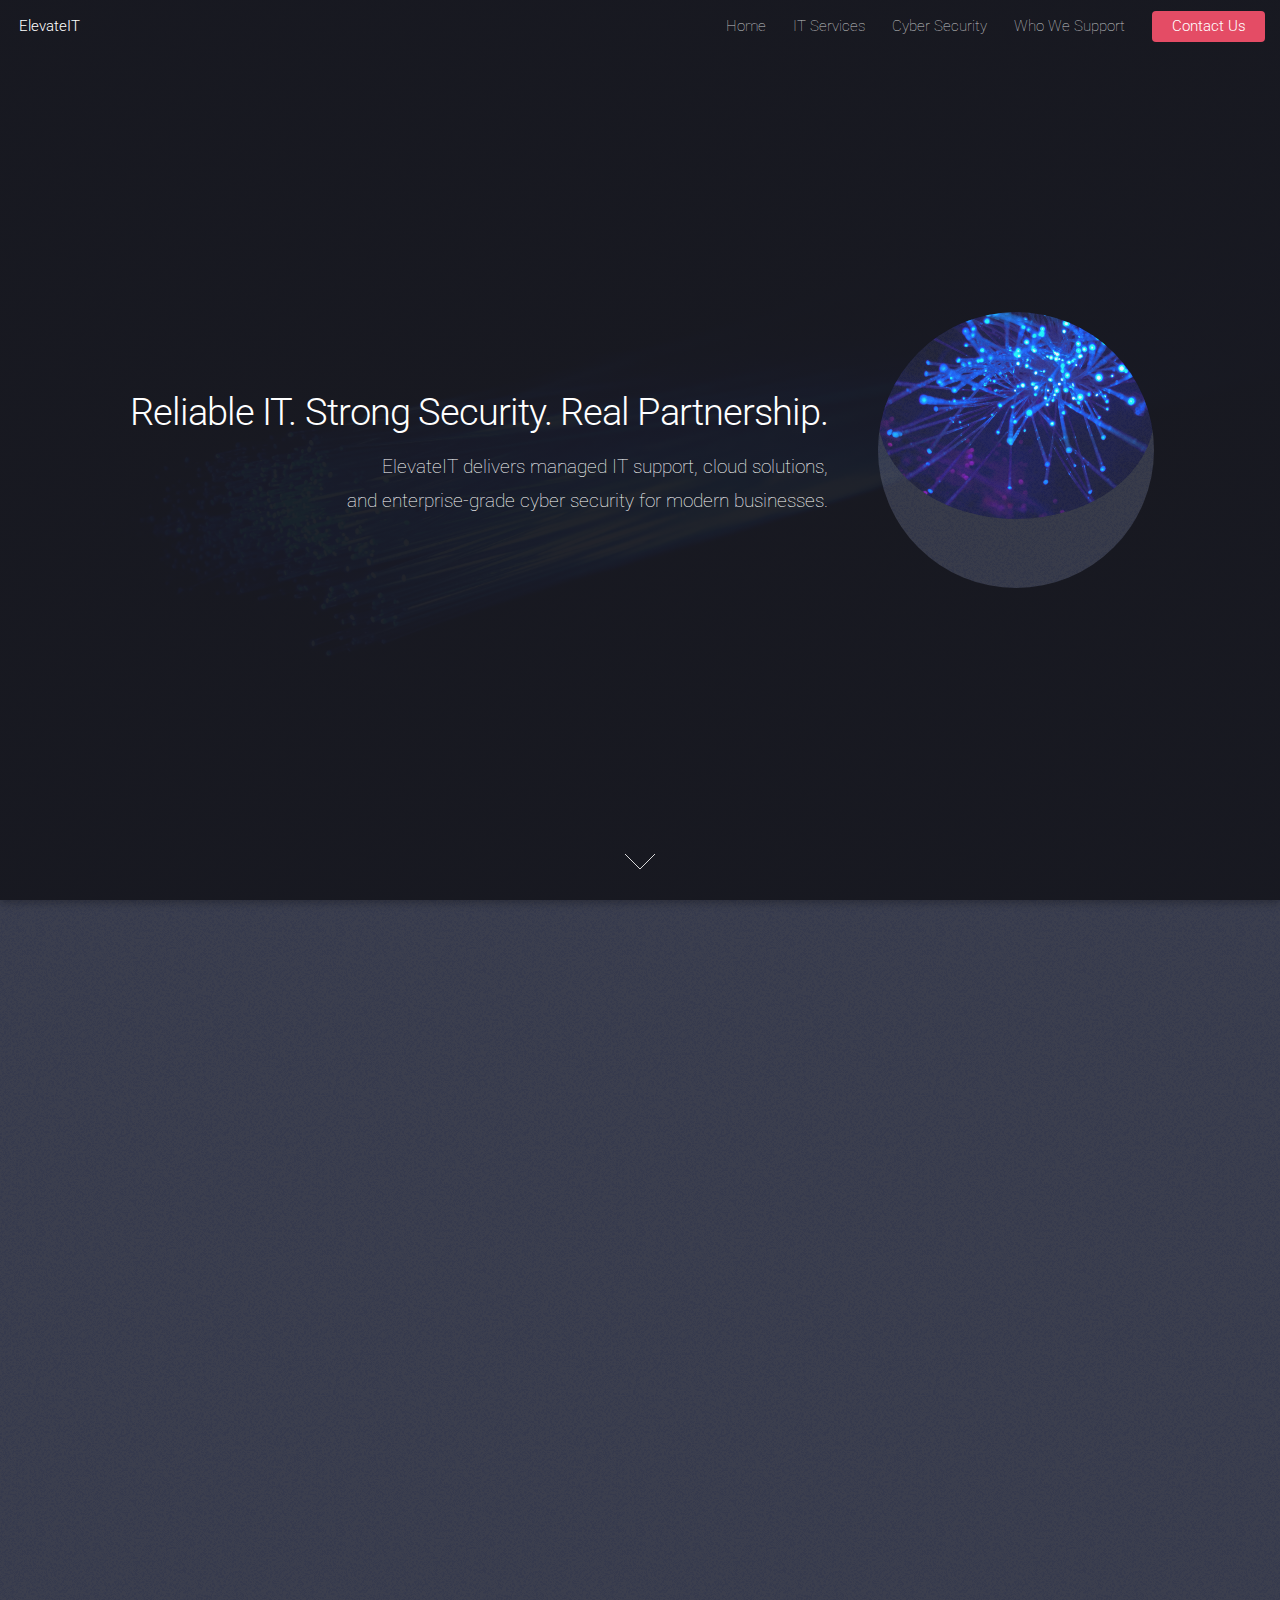
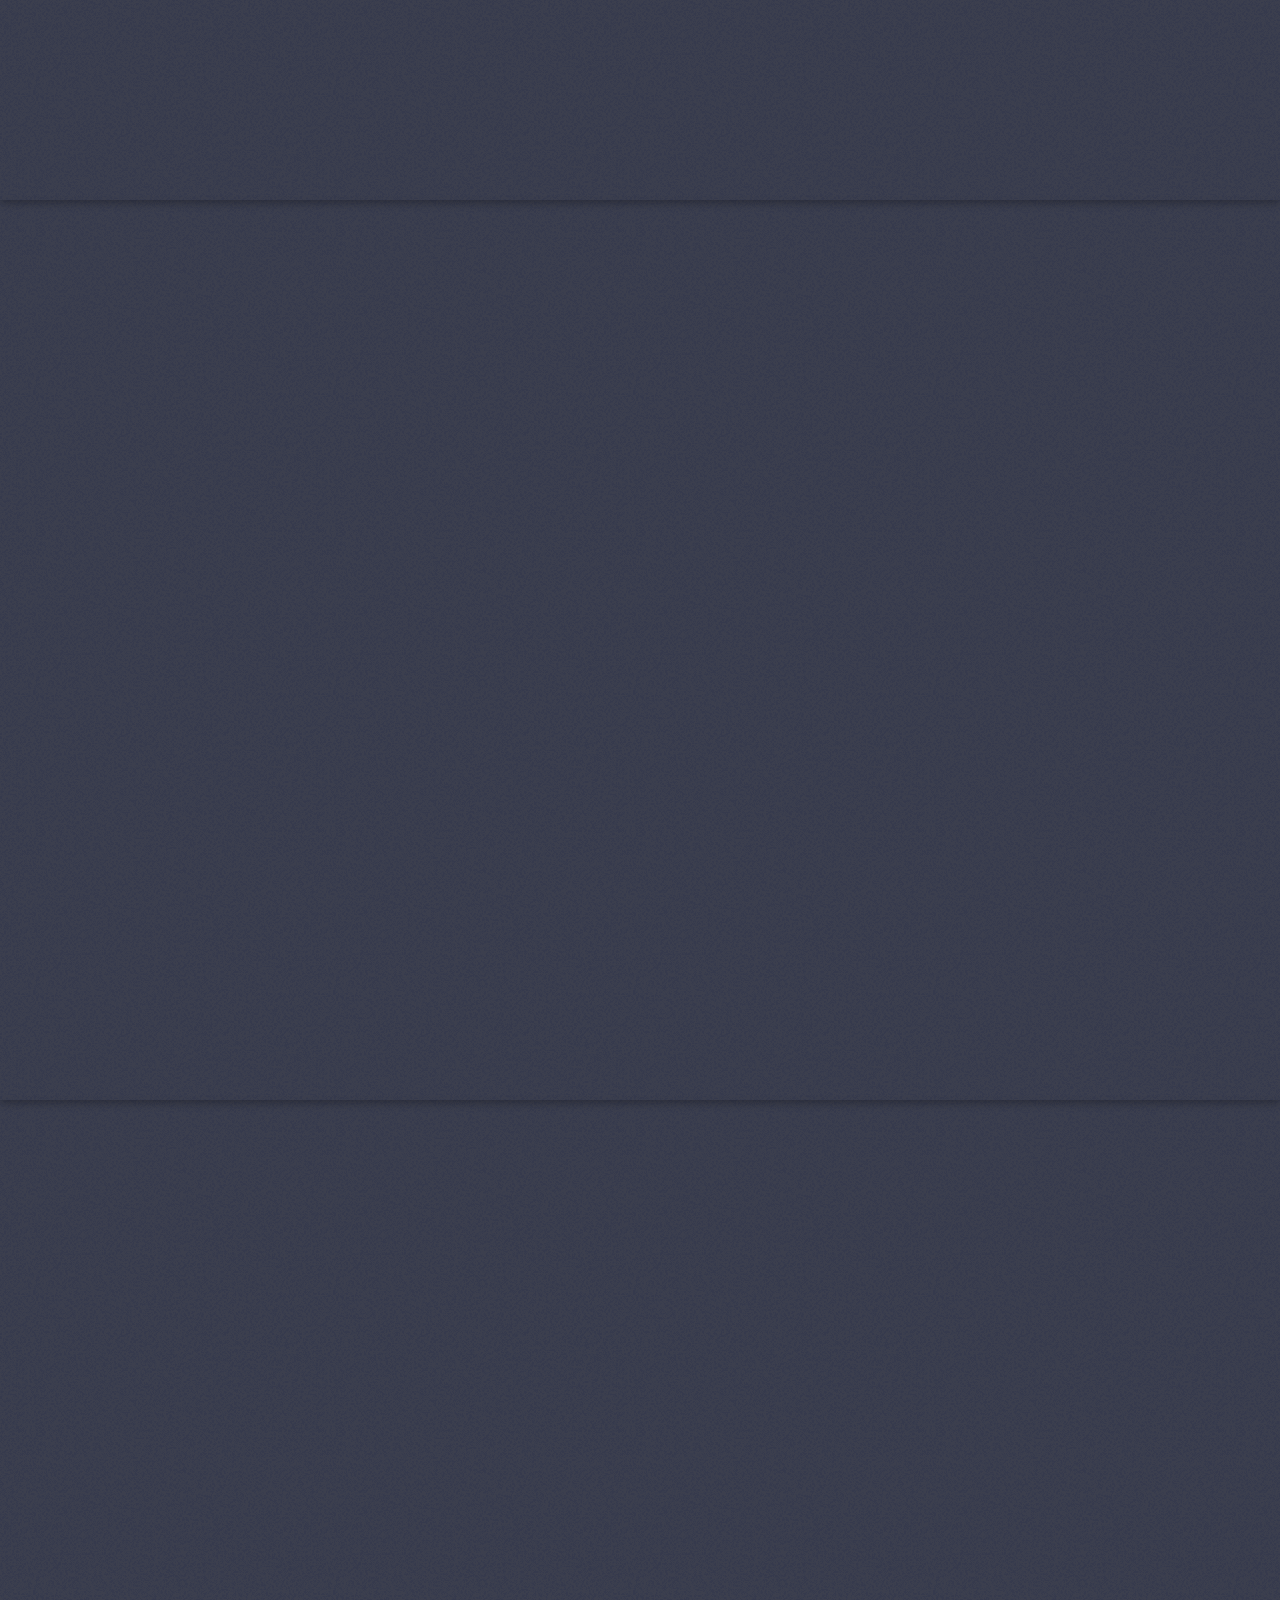
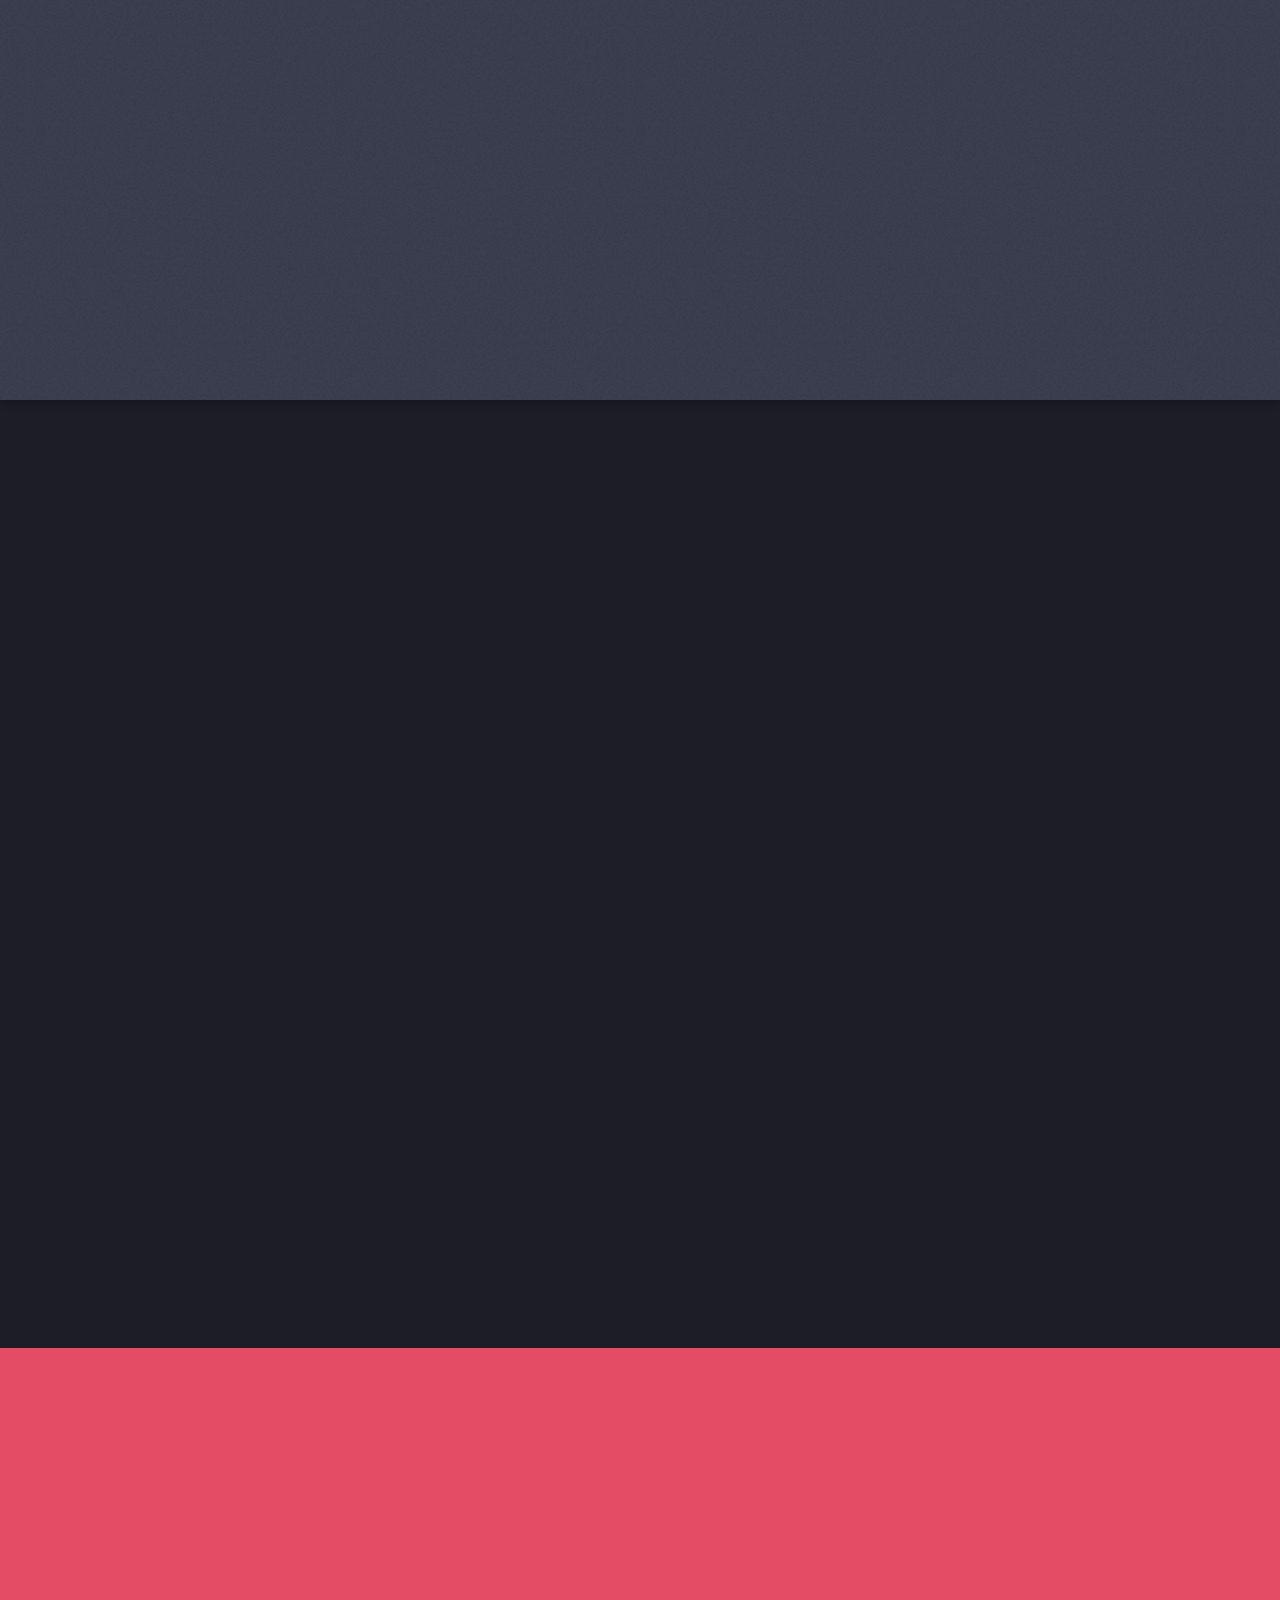
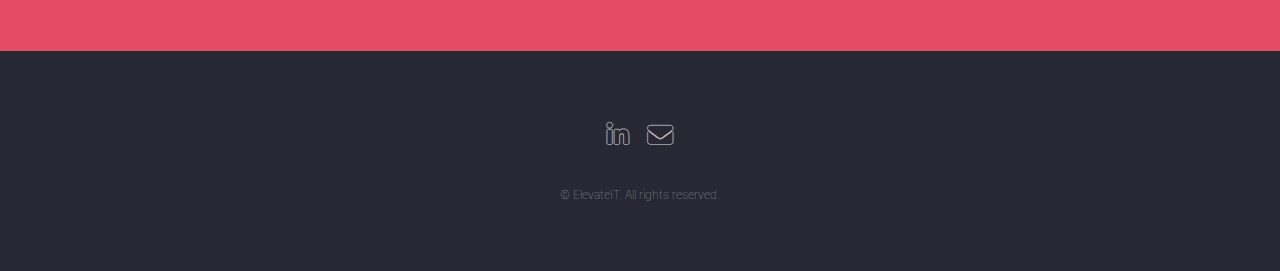
<file: index.html>
<!DOCTYPE HTML>
<html>
	<head>
		<title>ElevateIT | Managed IT & Cyber Security</title>
		<meta charset="utf-8" />
		<meta name="viewport" content="width=device-width, initial-scale=1, user-scalable=no" />
		<link rel="stylesheet" href="assets/css/main.css" />
		<noscript><link rel="stylesheet" href="assets/css/noscript.css" /></noscript>
	</head>
	<body class="is-preload landing">
		<div id="page-wrapper">

			<!-- Header -->
			<header id="header">
				<h1 id="logo"><a href="index.html">ElevateIT</a></h1>
				<nav id="nav">
					<ul>
						<li><a href="index.html">Home</a></li>
						<li><a href="it-services.html">IT Services</a></li>
						<li><a href="cyber-security.html">Cyber Security</a></li>
						<li><a href="who-we-support.html">Who We Support</a></li>
						<li><a href="contact.html" class="button primary">Contact Us</a></li>
					</ul>
				</nav>
			</header>

			<!-- Banner (Hero Section) -->
			<section id="banner">
				<div class="content">
					<header>
						<h2>Reliable IT. Strong Security. Real Partnership.</h2>
						<p>ElevateIT delivers managed IT support, cloud solutions,<br />
						and enterprise-grade cyber security for modern businesses.</p>
					</header>
					<span class="image"><img src="images/pic01.jpg" alt="ElevateIT" /></span>
				</div>
				<a href="#one" class="goto-next scrolly">Next</a>
			</section>

			<!-- Section One – Managed IT -->
			<section id="one" class="spotlight style1 bottom">
				<span class="image fit main"><img src="images/pic02.jpg" alt="Managed IT" /></span>
				<div class="content">
					<div class="container">
						<div class="row">
							<div class="col-4 col-12-medium">
								<header>
									<h2>Managed IT Support</h2>
									<p>Proactive monitoring, fast response, and complete IT care.</p>
								</header>
							</div>
							<div class="col-4 col-12-medium">
								<p>We provide end-to-end IT support designed to stabilise, secure, 
								and optimise your technology environment. From service desk to 
								remote monitoring, ElevateIT keeps your operations running smoothly.</p>
							</div>
							<div class="col-4 col-12-medium">
								<p>Our teams support SMEs and enterprise environments, ensuring 
								high uptime, reliable device management, and seamless operations 
								across your entire organisation.</p>
							</div>
						</div>
					</div>
				</div>
				<a href="#two" class="goto-next scrolly">Next</a>
			</section>

			<!-- Section Two – Cyber Security -->
			<section id="two" class="spotlight style2 right">
				<span class="image fit main"><img src="images/pic03.jpg" alt="Cyber Security" /></span>
				<div class="content">
					<header>
						<h2>Cyber Security & Protection</h2>
						<p>Secure your business with enterprise-grade defence.</p>
					</header>
					<p>Cyber threats evolve daily — ElevateIT helps you stay ahead. Our services 
					include vulnerability management, incident response, risk assessments, 
					endpoint protection and continuous monitoring.</p>
					<ul class="actions">
						<li><a href="cyber-security.html" class="button">View Security Services</a></li>
					</ul>
				</div>
				<a href="#three" class="goto-next scrolly">Next</a>
			</section>

			<!-- Section Three – Cloud & Projects -->
			<section id="three" class="spotlight style3 left">
				<span class="image fit main bottom"><img src="images/pic04.jpg" alt="Cloud Solutions" /></span>
				<div class="content">
					<header>
						<h2>Cloud, Migrations & IT Projects</h2>
						<p>Transform your digital workplace with expert delivery.</p>
					</header>
					<p>Whether you’re moving to Microsoft 365, adopting cloud platforms, refreshing 
					infrastructure, or deploying company-wide technology upgrades — ElevateIT delivers 
					projects efficiently and at scale.</p>
					<ul class="actions">
						<li><a href="it-services.html" class="button">Explore Solutions</a></li>
					</ul>
				</div>
				<a href="#four" class="goto-next scrolly">Next</a>
			</section>

			<!-- Section Four – Key Service Highlights -->
			<section id="four" class="wrapper style1 special fade-up">
				<div class="container">
					<header class="major">
						<h2>Why ElevateIT?</h2>
						<p>Your trusted partner for scalable IT and secure operations.</p>
					</header>
					<div class="box alt">
						<div class="row gtr-uniform">
							<section class="col-4 col-6-medium col-12-xsmall">
								<span class="icon solid alt major fa-chart-area"></span>
								<h3>Proactive Monitoring</h3>
								<p>We detect and resolve issues before they impact your business.</p>
							</section>

							<section class="col-4 col-6-medium col-12-xsmall">
								<span class="icon solid alt major fa-comment"></span>
								<h3>Fast Response</h3>
								<p>Rapid support from skilled engineers who understand your environment.</p>
							</section>

							<section class="col-4 col-6-medium col-12-xsmall">
								<span class="icon solid alt major fa-lock"></span>
								<h3>Strong Security</h3>
								<p>Defend your organisation with multi-layered protection strategies.</p>
							</section>

							<section class="col-4 col-6-medium col-12-xsmall">
								<span class="icon solid alt major fa-paper-plane"></span>
								<h3>Cloud-Ready</h3>
								<p>Future-proof your business with modern cloud tools and workflows.</p>
							</section>

							<section class="col-4 col-6-medium col-12-xsmall">
								<span class="icon solid alt major fa-file"></span>
								<h3>Compliance Support</h3>
								<p>Help with policies, governance and industry-specific requirements.</p>
							</section>

							<section class="col-4 col-6-medium col-12-xsmall">
								<span class="icon solid alt major fa-users"></span>
								<h3>Partnership Approach</h3>
								<p>We work as an extension of your team, not just a vendor.</p>
							</section>
						</div>
					</div>
					<footer class="major">
						<ul class="actions special">
							<li><a href="contact.html" class="button">Contact ElevateIT</a></li>
						</ul>
					</footer>
				</div>
			</section>

			<!-- Section Five – Call to Action -->
			<section id="five" class="wrapper style2 special fade">
				<div class="container">
					<header>
						<h2>Ready to Elevate Your IT?</h2>
						<p>Get in touch for a free consultation.</p>
					</header>

					<!-- Replace this with Netlify or Google Forms later -->
					<form method="post" action="#" class="cta">
						<div class="row gtr-uniform gtr-50">
							<div class="col-8 col-12-xsmall">
								<input type="email" name="email" id="email" placeholder="Your Email Address" />
							</div>
							<div class="col-4 col-12-xsmall">
								<input type="submit" value="Request Contact" class="fit primary" />
							</div>
						</div>
					</form>
				</div>
			</section>

			<!-- Footer -->
			<footer id="footer">
				<ul class="icons">
					<li><a href="#" class="icon brands alt fa-linkedin-in"><span class="label">LinkedIn</span></a></li>
					<li><a href="mailto:info@elevateit.com" class="icon solid alt fa-envelope"><span class="label">Email</span></a></li>
				</ul>
				<ul class="copyright">
					<li>&copy; ElevateIT. All rights reserved.</li>
				</ul>
			</footer>

		</div>

		<!-- Scripts -->
		<script src="assets/js/jquery.min.js"></script>
		<script src="assets/js/jquery.scrolly.min.js"></script>
		<script src="assets/js/jquery.dropotron.min.js"></script>
		<script src="assets/js/jquery.scrollex.min.js"></script>
		<script src="assets/js/browser.min.js"></script>
		<script src="assets/js/breakpoints.min.js"></script>
		<script src="assets/js/util.js"></script>
		<script src="assets/js/main.js"></script>

	</body>
</html>
</file>
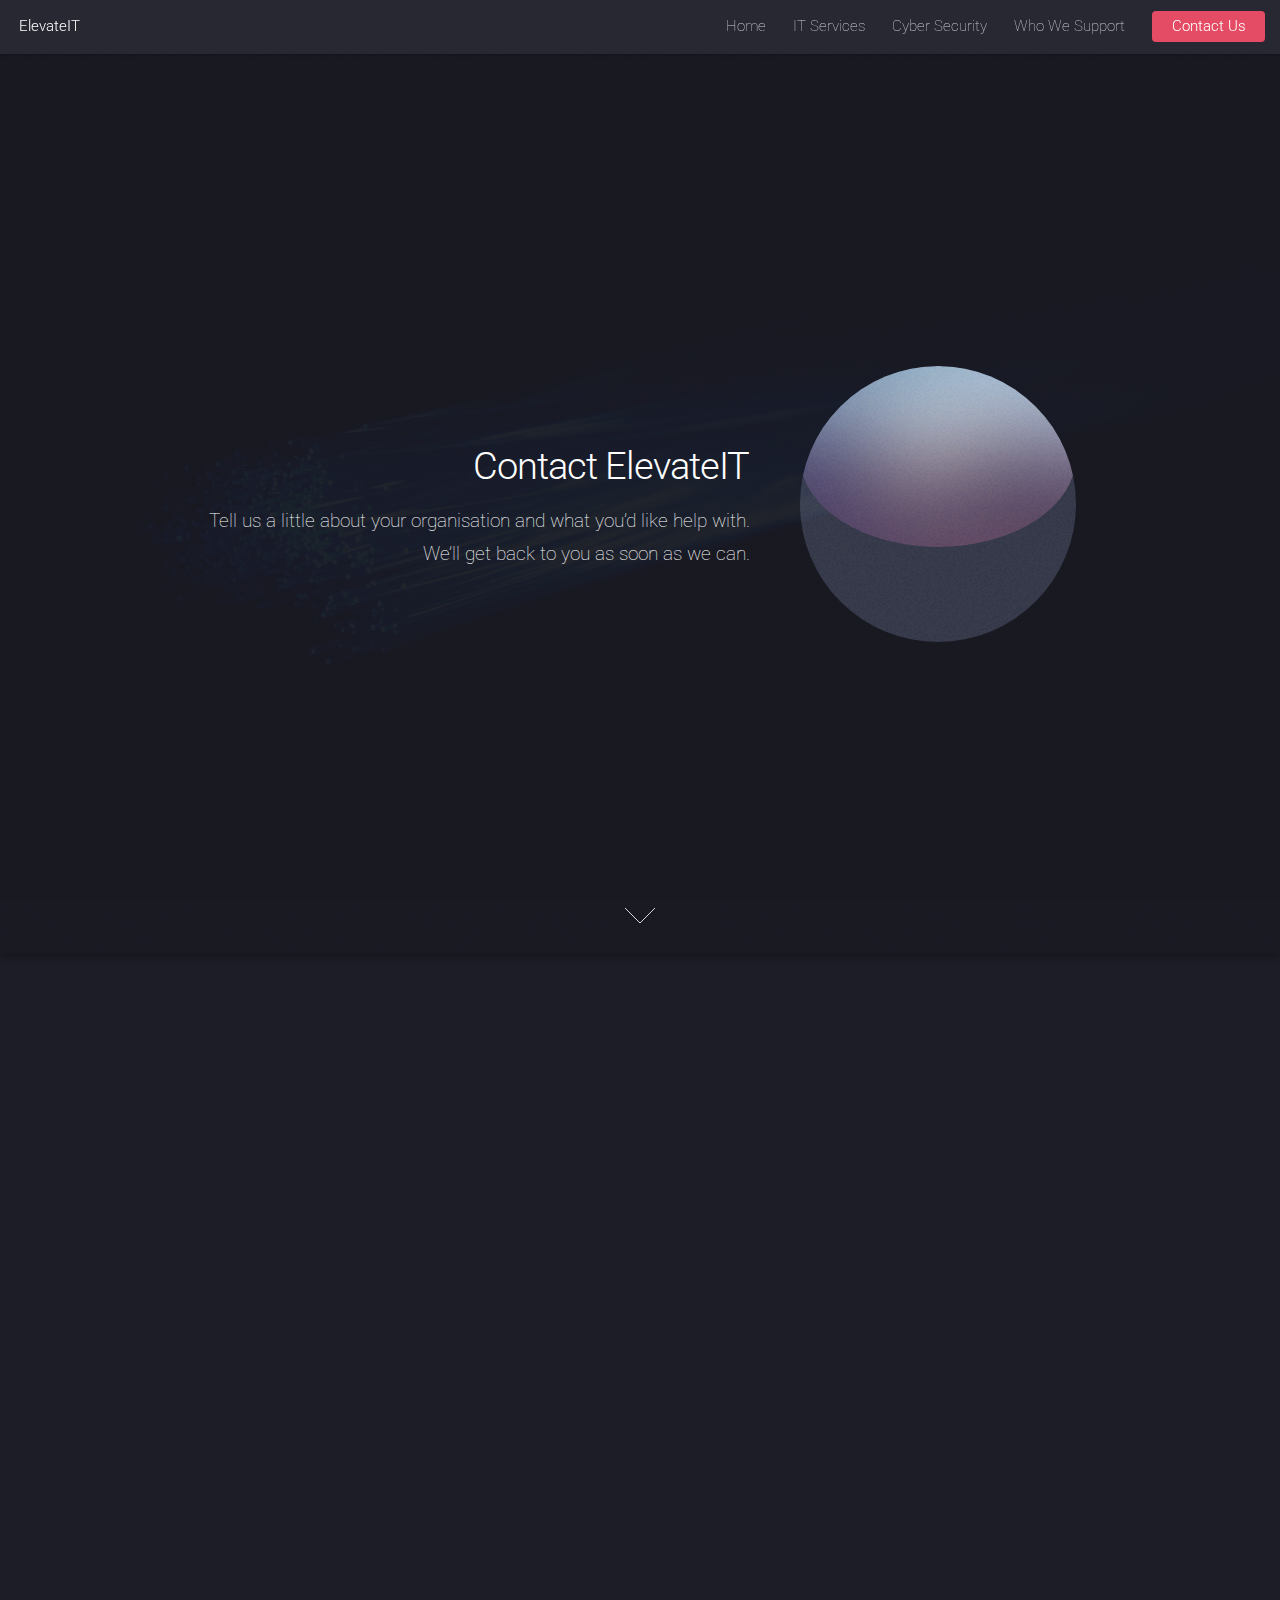
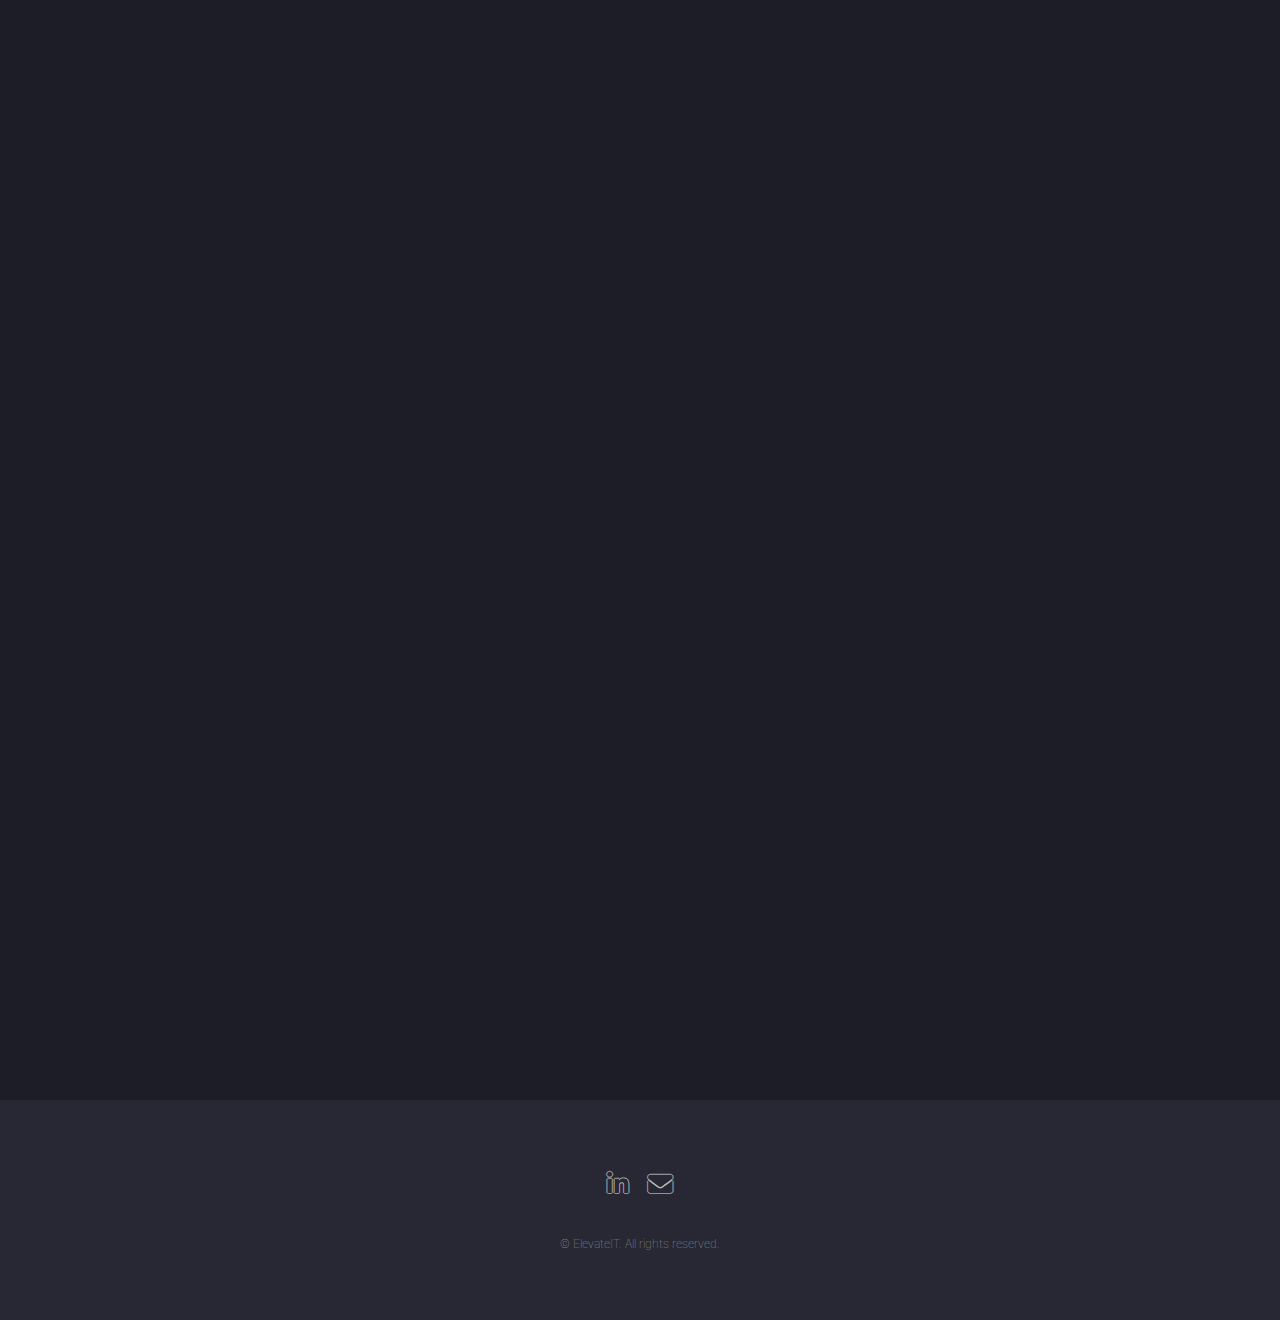
<file: contact.html>
<!DOCTYPE HTML>
<html>
<head>
  <title>ElevateIT | Contact Us</title>
  <meta charset="utf-8" />
  <meta name="viewport" content="width=device-width, initial-scale=1, user-scalable=no" />
  <link rel="stylesheet" href="assets/css/main.css" />
  <noscript><link rel="stylesheet" href="assets/css/noscript.css" /></noscript>
</head>

<body class="is-preload">
  <div id="page-wrapper">

    <!-- Header -->
    <header id="header">
      <h1 id="logo"><a href="index.html">ElevateIT</a></h1>
      <nav id="nav">
        <ul>
          <li><a href="index.html">Home</a></li>
          <li><a href="it-services.html">IT Services</a></li>
          <li><a href="cyber-security.html">Cyber Security</a></li>
          <li><a href="who-we-support.html">Who We Support</a></li>
          <li class="active"><a href="contact.html" class="button primary">Contact Us</a></li>
        </ul>
      </nav>
    </header>

    <!-- Banner -->
    <section id="banner" class="contact-banner">
      <div class="content">
        <header>
          <h2>Contact ElevateIT</h2>
          <p>
            Tell us a little about your organisation and what you’d like help with.<br />
            We’ll get back to you as soon as we can.
          </p>
        </header>
        <span class="image"><img src="images/pic04.jpg" alt="Contact" /></span>
      </div>
      <a href="#contact" class="goto-next scrolly">Next</a>
    </section>

    <!-- Contact -->
    <section id="contact" class="wrapper style1 fade-up">
      <div class="container">
        <header class="major">
          <h2>Get in touch</h2>
          <p>Use the form and we’ll respond within 1–2 business days.</p>
        </header>

        <!-- Success banner (shows if URL has ?success=1) -->
        <div id="successBanner" class="contact-alert success" role="status" aria-live="polite" hidden>
          Thanks — your message has been sent. We’ll be in touch shortly.
        </div>

        <div class="contact-layout">
          <!-- Left: Contact info -->
          <aside class="contact-card">
            <h3>Contact details</h3>

            <ul class="contact-list">
              <li>
                <span class="label">Email</span>
                <a href="mailto:info@elevateitco.com">info@elevateitco.com</a>
              </li>
              <li>
                <span class="label">Phone</span>
                <a href="tel:+440000000000">+44 (0)0000 000000</a>
              </li>
              <li>
                <span class="label">Location</span>
                Nottingham, UK
              </li>
              <li>
                <span class="label">Business hours</span>
                Mon–Fri, 9:00–17:30
              </li>
            </ul>

            <div class="contact-mini">
              <h4>Prefer email?</h4>
              <p>
                If you have documents to share, email us and mention your enquiry type.
              </p>
              <a class="button primary small" href="mailto:info@elevateitco.com?subject=ElevateIT%20Enquiry">
                Email us
              </a>
            </div>
          </aside>

          <!-- Right: Form -->
          <section class="contact-form-card">
            <h3>Send a message</h3>
            <p class="muted">Fields marked <span class="req">*</span> are required.</p>

            <!--
              IMPORTANT:
              Option A (recommended for static sites): Netlify
                - Add: netlify + name="contact"
                - Keep method="POST"
                - Deployment must be on Netlify
              Option B: Formspree / Getform / Formsubmit
                - Replace action="" with their endpoint
              Currently action is set to "#", so it won't submit anywhere until you set it.
            -->

            <form
                  method="POST" action="https://docs.google.com/forms/d/e/1FAIpQLSeTpTIPFSmpbdyiUR8GhWTaPaP1bJx0Ud31s6rIhm5eLDrlHw/formResponse" id="contactForm">
<!-- Honeypot (spam trap) -->
<div class="fields">
                <div class="field half">
                  <label for="firstName">First name <span class="req">*</span></label>
                  <input id="firstName" name="firstName" type="text" required minlength="2" />
                </div>

                <div class="field half">
                  <label for="lastName">Last name <span class="req">*</span></label>
                  <input id="lastName" name="lastName" type="text" required minlength="2" />
                </div>

                <div class="field half">
                  <label for="email">Work email <span class="req">*</span></label>
                  <input id="email" name="email" type="email" required />
                </div>

                <div class="field half">
                  <label for="phone">Phone</label>
                  <input id="phone" name="phone" type="tel" inputmode="tel" />
                </div>

                <div class="field">
                  <label for="company">Company <span class="req">*</span></label>
                  <input id="company" name="company" type="text" required />
                </div>

                <div class="field half">
                  <label for="enquiry">Enquiry type <span class="req">*</span></label>
                  <select id="enquiry" name="enquiry" required>
                    <option value="" selected disabled>Please select</option>
                    <option>IT Services</option>
                    <option>Cyber Security</option>
                    <option>Managed Support</option>
                    <option>Consulting / Advisory</option>
                    <option>Partnership / Other</option>
                  </select>
                </div>

                <div class="field half">
                  <label for="budget">Estimated budget</label>
                  <select id="budget" name="budget">
                    <option value="" selected disabled>Please select</option>
                    <option>Not sure yet</option>
                    <option>&lt; £5k</option>
                    <option>£5k–£20k</option>
                    <option>£20k–£50k</option>
                    <option>£50k+</option>
                  </select>
                </div>

                <div class="field">
                  <label for="message">Message <span class="req">*</span></label>
                  <textarea id="message" name="message" rows="6" required minlength="10"
                            placeholder="Tell us what you need help with…"></textarea>
                </div>

                <div class="field">
  <input type="checkbox" id="consent" name="consent" required>
  <label for="consent">I agree to be contacted about this enquiry. <span class="req">*</span></label>
</div>
              </div>

              
              
              <ul class="actions">
                <li><input type="submit" value="Submit" class="primary" /></li>
                <li><input type="reset" value="Clear" /></li>
              </ul>

              <p class="fineprint">
                By submitting this form, you confirm the information is accurate.
              </p>

              <!-- Client-side validation message -->
</form>
          </section>
        </div>
      </div>
    </section>

    <!-- Footer -->
    <footer id="footer">
      <ul class="icons">
        <li><a href="#" class="icon brands alt fa-linkedin-in"><span class="label">LinkedIn</span></a></li>
        <li><a href="mailto:info@elevateitco.com" class="icon solid alt fa-envelope"><span class="label">Email</span></a></li>
      </ul>
      <ul class="copyright">
        <li>&copy; ElevateIT. All rights reserved.</li>
      </ul>
    </footer>

  </div>

  <!-- Scripts -->
  <script src="assets/js/jquery.min.js"></script>
  <script src="assets/js/jquery.scrolly.min.js"></script>
  <script src="assets/js/jquery.dropotron.min.js"></script>
  <script src="assets/js/jquery.scrollex.min.js"></script>
  <script src="assets/js/browser.min.js"></script>
  <script src="assets/js/breakpoints.min.js"></script>
  <script src="assets/js/util.js"></script>
  <script src="assets/js/main.js"></script>
  <script>
    (function () {
      const params = new URLSearchParams(window.location.search);
      const success = params.get("success");
      const successBanner = document.getElementById("successBanner");
      if (success === "1" && successBanner) successBanner.hidden = false;
    })();
  </script>

  <!-- Success / Error Modal -->
  <div id="statusModal" class="eit-modal" hidden>
    <div class="eit-modal__backdrop" data-close="1"></div>
    <div class="eit-modal__panel" role="dialog" aria-modal="true" aria-labelledby="eitModalTitle">
      <h3 id="eitModalTitle">Message sent</h3>
      <p id="eitModalMessage">Your request was submitted successfully.</p>
      <ul class="actions">
        <li><button type="button" class="primary" id="eitModalClose">Close</button></li>
      </ul>
    </div>
  </div>

  <script>
    (function () {
      const GOOGLE_FORM_ACTION = "https://docs.google.com/forms/d/e/1FAIpQLSeTpTIPFSmpbdyiUR8GhWTaPaP1bJx0Ud31s6rIhm5eLDrlHw/formResponse";
      const MAP = {
        firstName: "entry.1176411396",
        lastName: "entry.897766649",
        email: "entry.1556255643",
        phone: "entry.642941796",
        company: "entry.966945755",
        enquiry: "entry.226887882",
        message: "entry.736270417",
        consent: "entry.181917616"
      };
      const CONSENT_TEXT = "I agree";

      const form = document.getElementById("contactForm");
      const modal = document.getElementById("statusModal");
      const modalTitle = document.getElementById("eitModalTitle");
      const modalMsg = document.getElementById("eitModalMessage");
      const closeBtn = document.getElementById("eitModalClose");

      function openModal(title, message) {
        if (!modal) return;
        if (modalTitle) modalTitle.textContent = title;
        if (modalMsg) modalMsg.textContent = message;
        modal.hidden = false;
        document.body.classList.add("eit-modal-open");
      }

      function closeModal() {
        if (!modal) return;
        modal.hidden = true;
        document.body.classList.remove("eit-modal-open");
      }

      if (modal) {
        modal.addEventListener("click", function (e) {
          if (e.target && e.target.getAttribute("data-close") === "1") closeModal();
        });
      }
      if (closeBtn) closeBtn.addEventListener("click", closeModal);

      if (!form) return;

      form.addEventListener("submit", async function (e) {
        e.preventDefault();

        if (!form.checkValidity()) {
          form.reportValidity();
          return;
        }

        const submitBtn = form.querySelector('input[type="submit"], button[type="submit"]');
        const oldText = submitBtn ? (submitBtn.value !== undefined ? submitBtn.value : submitBtn.textContent) : "";
        if (submitBtn) {
          submitBtn.disabled = true;
          if (submitBtn.value !== undefined) submitBtn.value = "Sending...";
          else submitBtn.textContent = "Sending...";
        }

        try {
          const payload = new FormData();
          payload.append(MAP.firstName, (form.firstName?.value || "").trim());
          payload.append(MAP.lastName, (form.lastName?.value || "").trim());
          payload.append(MAP.email, (form.email?.value || "").trim());
          payload.append(MAP.phone, (form.phone?.value || "").trim());
          payload.append(MAP.company, (form.company?.value || "").trim());
          payload.append(MAP.enquiry, (form.enquiry?.value || "").trim());
          payload.append(MAP.message, (form.message?.value || "").trim());

          const consentChecked = !!form.querySelector("#consent")?.checked;
          payload.append(MAP.consent, consentChecked ? CONSENT_TEXT : "");

          await fetch(GOOGLE_FORM_ACTION, {
            method: "POST",
            mode: "no-cors",
            body: payload
          });

          form.reset();
          openModal("Request submitted", "Request sent to info@elevateitco.com successfully.");
        } catch (err) {
          openModal("Submission failed", "Network error. Please try again.");
        } finally {
          if (submitBtn) {
            submitBtn.disabled = false;
            if (submitBtn.value !== undefined) submitBtn.value = oldText || "Submit";
            else submitBtn.textContent = oldText || "Submit";
          }
        }
      });
    })();
  </script>

</body>
</html>
</file>
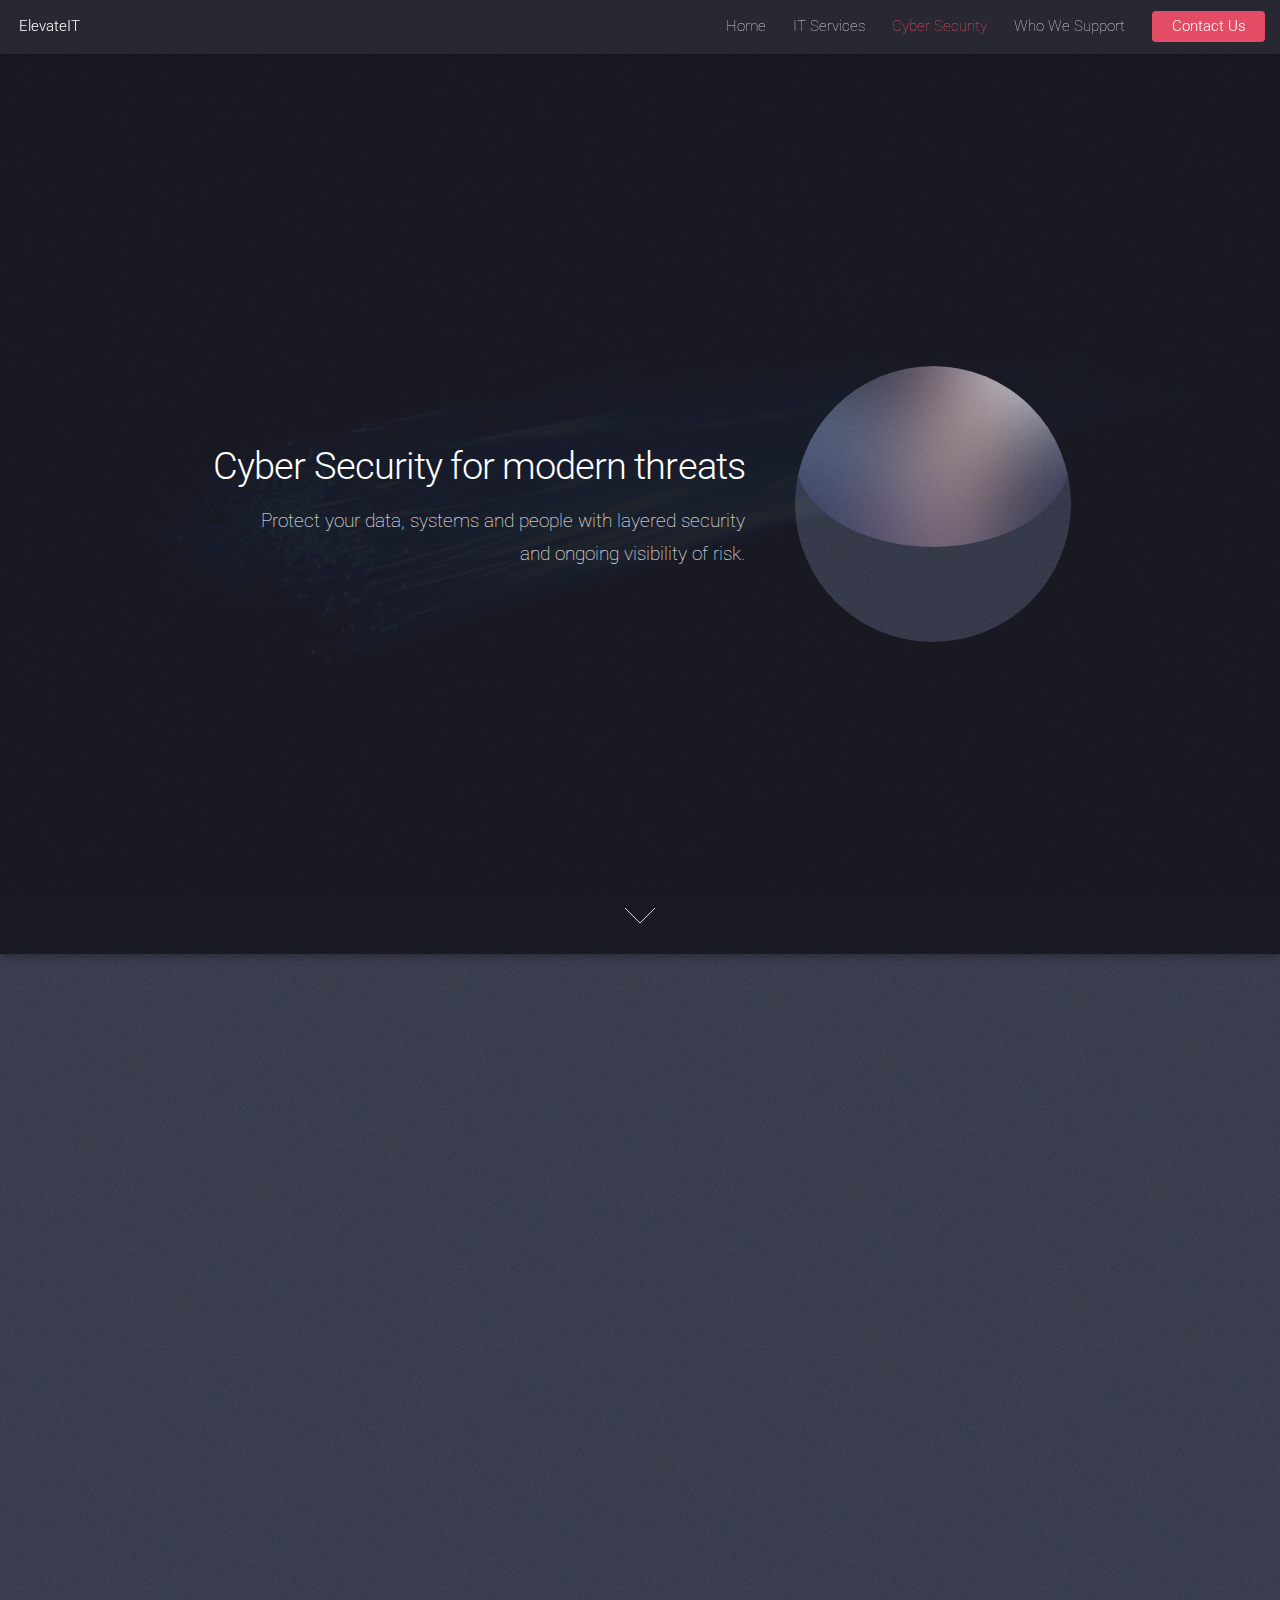
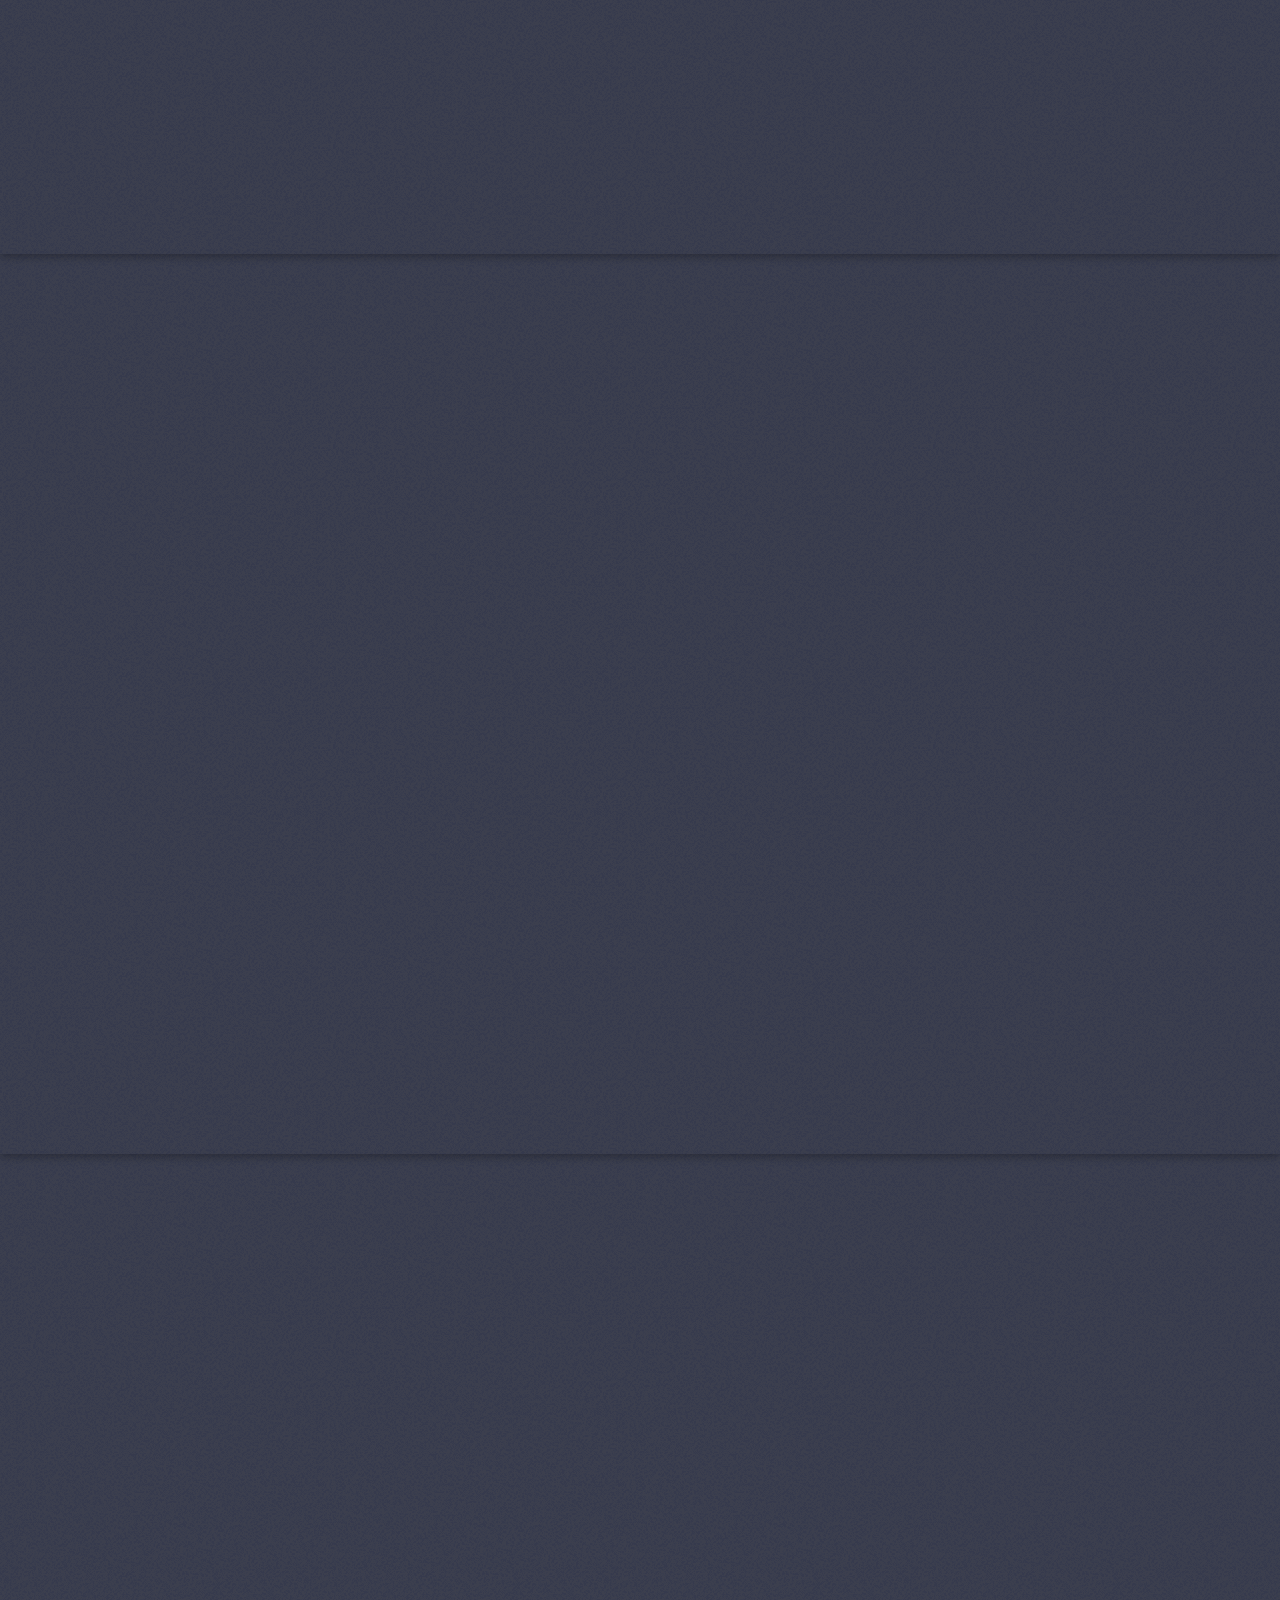
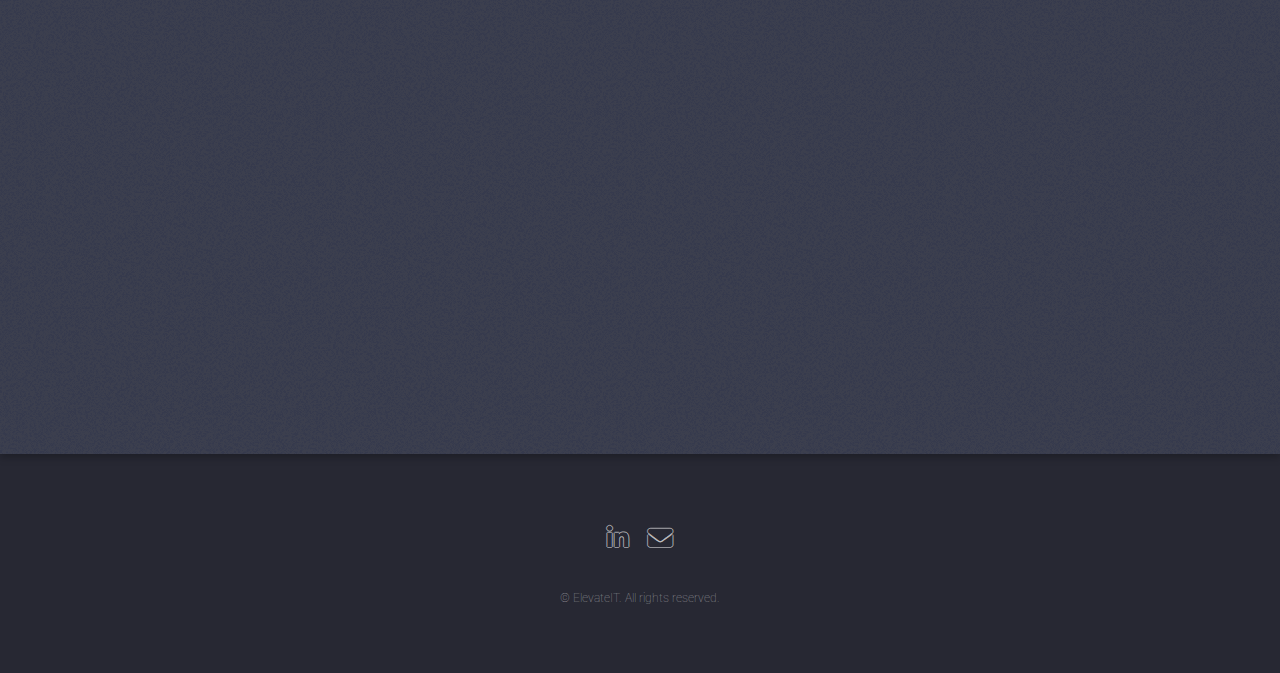
<file: cyber-security.html>
<!DOCTYPE HTML>
<html>
	<head>
		<title>ElevateIT | Cyber Security</title>
		<meta charset="utf-8" />
		<meta name="viewport" content="width=device-width, initial-scale=1, user-scalable=no" />
		<link rel="stylesheet" href="assets/css/main.css" />
		<noscript><link rel="stylesheet" href="assets/css/noscript.css" /></noscript>
	</head>
	<body class="is-preload">
		<div id="page-wrapper">

			<!-- Header -->
			<header id="header">
				<h1 id="logo"><a href="index.html">ElevateIT</a></h1>
				<nav id="nav">
					<ul>
						<li><a href="index.html">Home</a></li>
						<li><a href="it-services.html">IT Services</a></li>
						<li class="active"><a href="cyber-security.html">Cyber Security</a></li>
						<li><a href="who-we-support.html">Who We Support</a></li>
						<li><a href="contact.html" class="button primary">Contact Us</a></li>
					</ul>
				</nav>
			</header>

			<!-- Banner -->
			<section id="banner">
				<div class="content">
					<header>
						<h2>Cyber Security for modern threats</h2>
						<p>Protect your data, systems and people with layered security<br />
						and ongoing visibility of risk.</p>
					</header>
					<span class="image"><img src="images/pic03.jpg" alt="Cyber Security" /></span>
				</div>
				<a href="#one" class="goto-next scrolly">Next</a>
			</section>

			<!-- Threat Protection -->
			<section id="one" class="spotlight style1 bottom">
				<span class="image fit main"><img src="images/pic04.jpg" alt="Protection" /></span>
				<div class="content">
					<div class="container">
						<div class="row">
							<div class="col-4 col-12-medium">
								<header>
									<h2>Threat Protection & Hardening</h2>
									<p>Reduce the attack surface and block common threats.</p>
								</header>
							</div>
							<div class="col-4 col-12-medium">
								<p>ElevateIT implements and manages core security controls including
								endpoint protection, email security, patching, and secure configurations.
								We focus on practical steps that significantly lower your risk.</p>
							</div>
							<div class="col-4 col-12-medium">
								<ul>
									<li>Endpoint & server protection</li>
									<li>Secure configuration & hardening</li>
									<li>Patch and vulnerability management</li>
									<li>Email and phishing protection</li>
								</ul>
							</div>
						</div>
					</div>
				</div>
				<a href="#two" class="goto-next scrolly">Next</a>
			</section>

			<!-- Detection & Response -->
			<section id="two" class="spotlight style2 right">
				<span class="image fit main"><img src="images/pic01.jpg" alt="Detection" /></span>
				<div class="content">
					<header>
						<h2>Detection & Response</h2>
						<p>See incidents early and act quickly.</p>
					</header>
					<p>We help organisations detect suspicious activity, investigate alerts and respond
					to incidents. From log visibility and monitoring through to documented response 
					runbooks, we improve your readiness and resilience.</p>
					<ul>
						<li>Security monitoring & alerting</li>
						<li>Incident response guidance</li>
						<li>Playbooks and runbooks</li>
						<li>Post-incident review & improvement</li>
					</ul>
					<ul class="actions">
						<li><a href="contact.html" class="button">Talk to us about security</a></li>
					</ul>
				</div>
				<a href="#three" class="goto-next scrolly">Next</a>
			</section>

			<!-- Governance & Awareness -->
			<section id="three" class="spotlight style3 left">
				<span class="image fit main bottom"><img src="images/pic02.jpg" alt="Governance" /></span>
				<div class="content">
					<header>
						<h2>Governance, Risk & Awareness</h2>
						<p>Make security part of the way you work.</p>
					</header>
					<p>Technology alone isn’t enough. ElevateIT supports you with policies, governance
					and staff awareness so that security becomes part of your daily operations.</p>
					<ul>
						<li>Security policies and standards</li>
						<li>Risk and gap assessments</li>
						<li>User awareness and training</li>
						<li>Support for compliance requirements</li>
					</ul>
					<ul class="actions">
						<li><a href="who-we-support.html" class="button">See who we support</a></li>
					</ul>
				</div>
			</section>

			<!-- Footer -->
			<footer id="footer">
				<ul class="icons">
					<li><a href="#" class="icon brands alt fa-linkedin-in"><span class="label">LinkedIn</span></a></li>
					<li><a href="mailto:info@elevateit.com" class="icon solid alt fa-envelope"><span class="label">Email</span></a></li>
				</ul>
				<ul class="copyright">
					<li>&copy; ElevateIT. All rights reserved.</li>
				</ul>
			</footer>

		</div>

		<!-- Scripts -->
		<script src="assets/js/jquery.min.js"></script>
		<script src="assets/js/jquery.scrolly.min.js"></script>
		<script src="assets/js/jquery.dropotron.min.js"></script>
		<script src="assets/js/jquery.scrollex.min.js"></script>
		<script src="assets/js/browser.min.js"></script>
		<script src="assets/js/breakpoints.min.js"></script>
		<script src="assets/js/util.js"></script>
		<script src="assets/js/main.js"></script>

	</body>
</html>
</file>
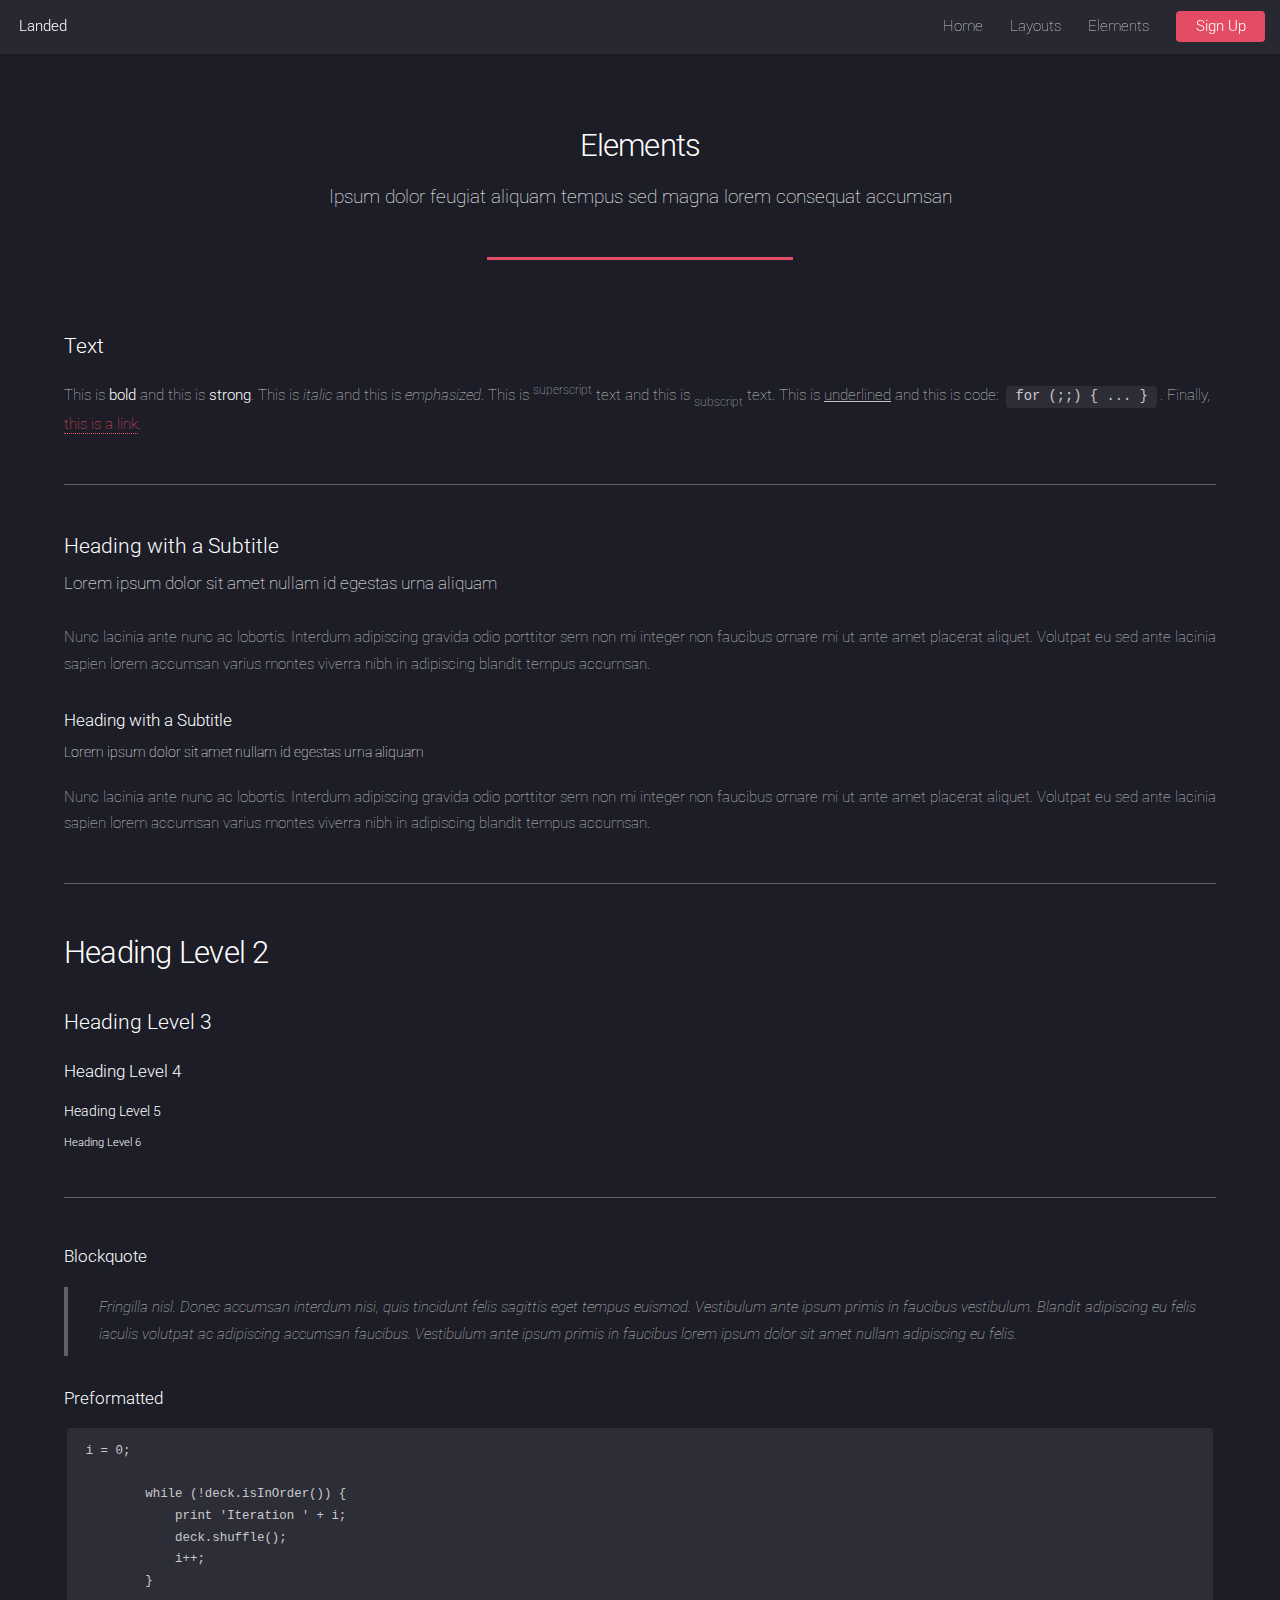
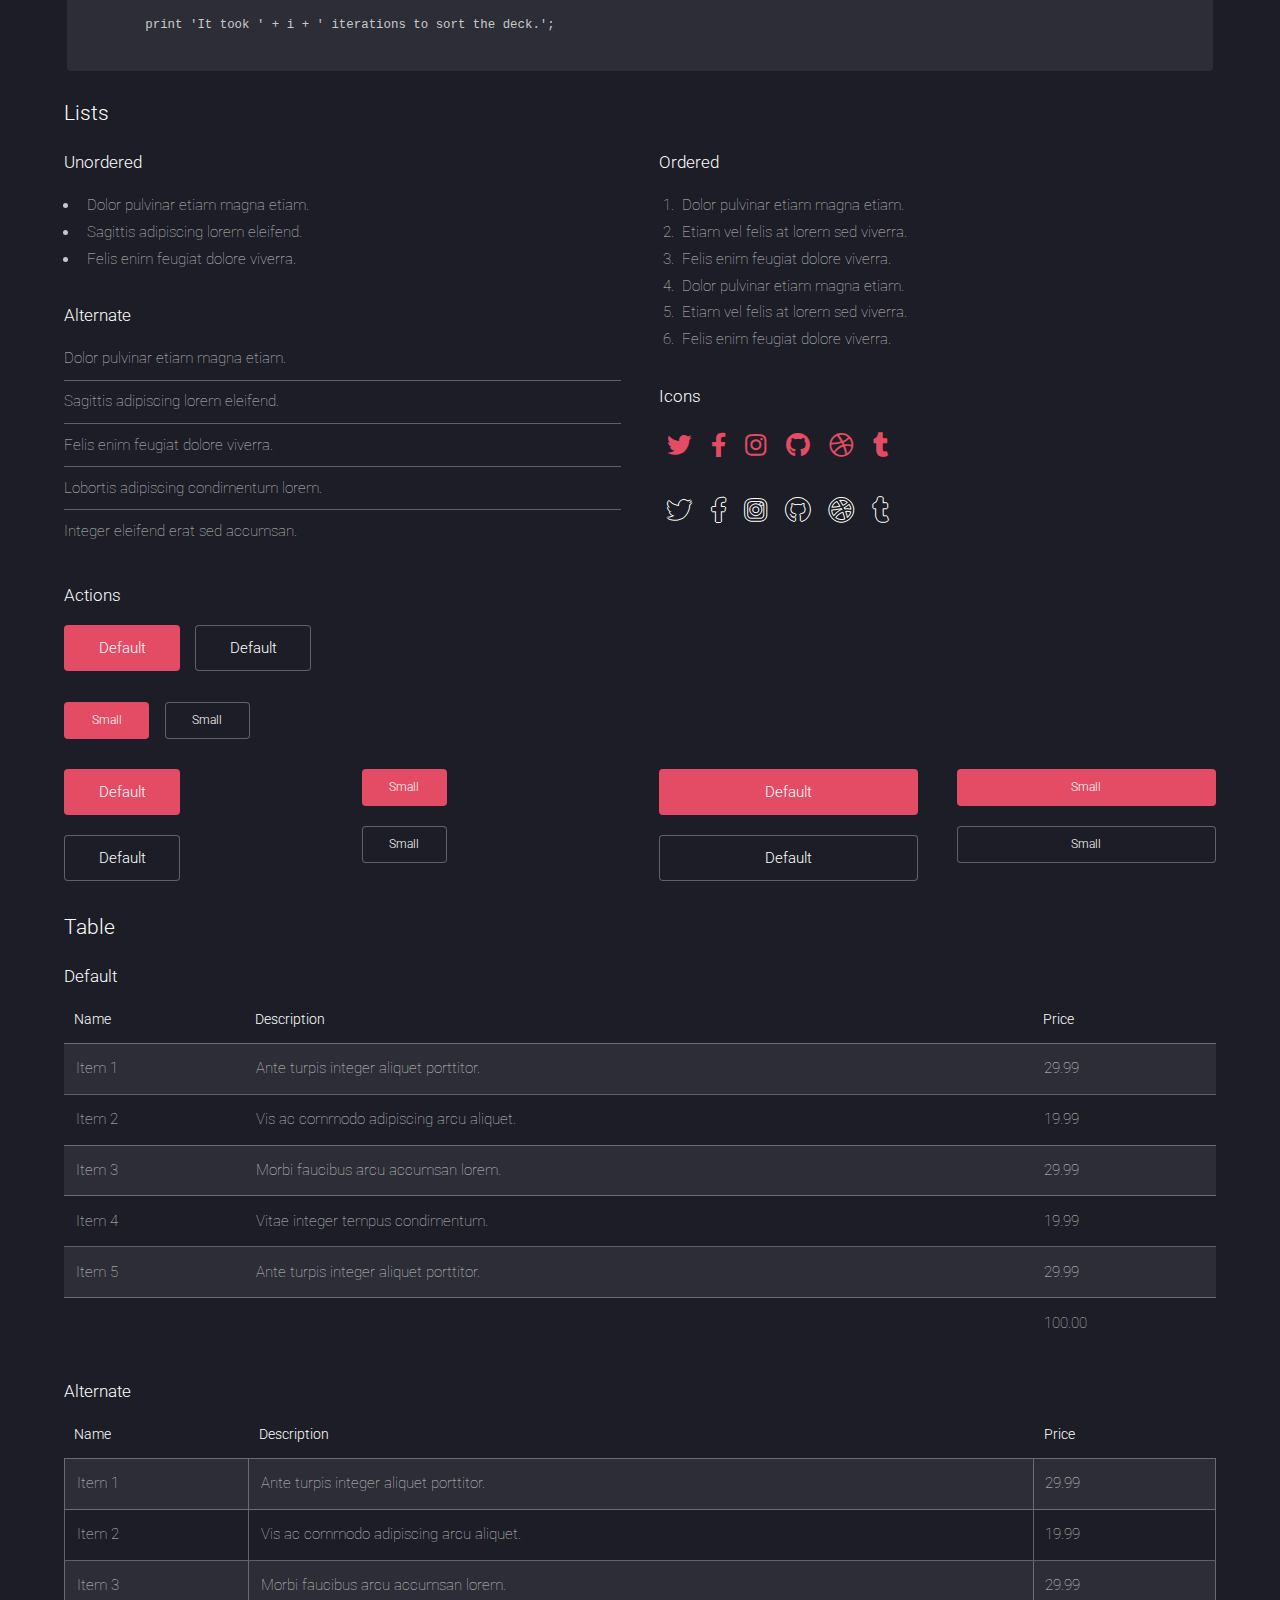
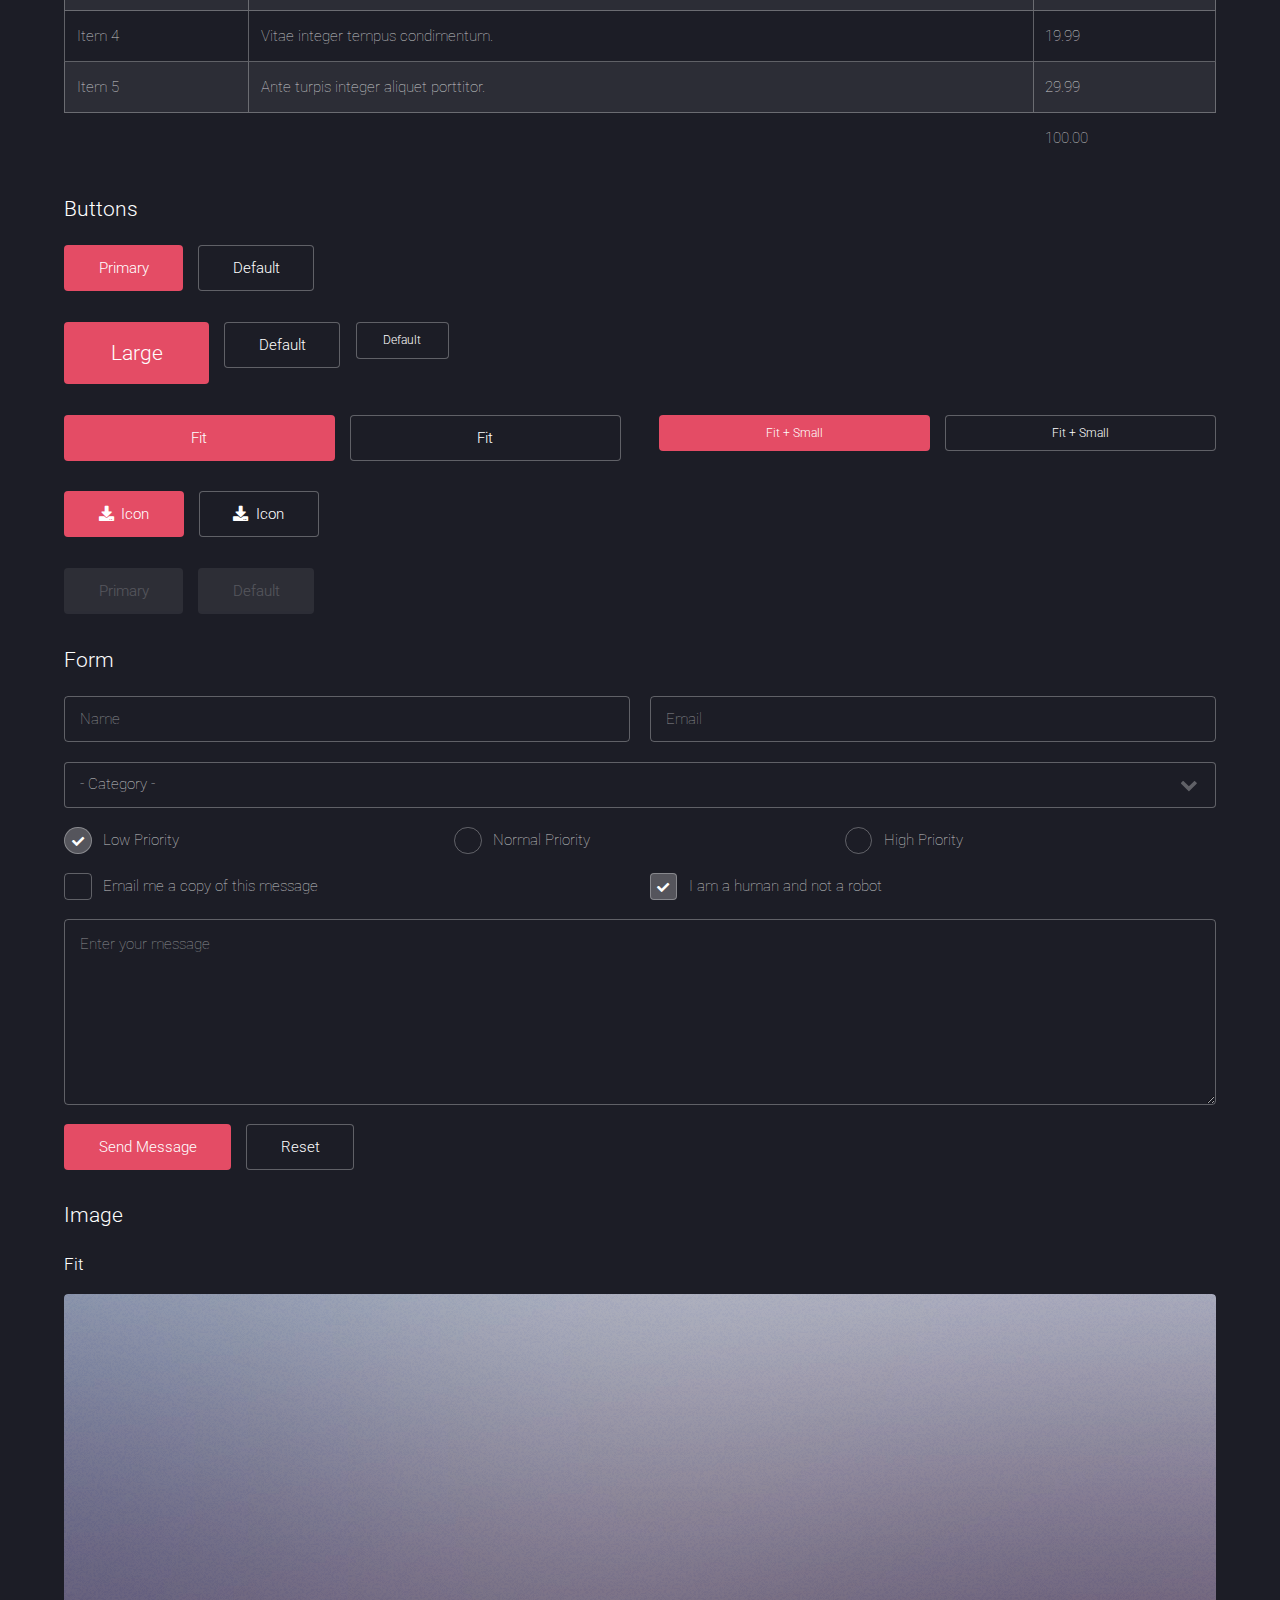
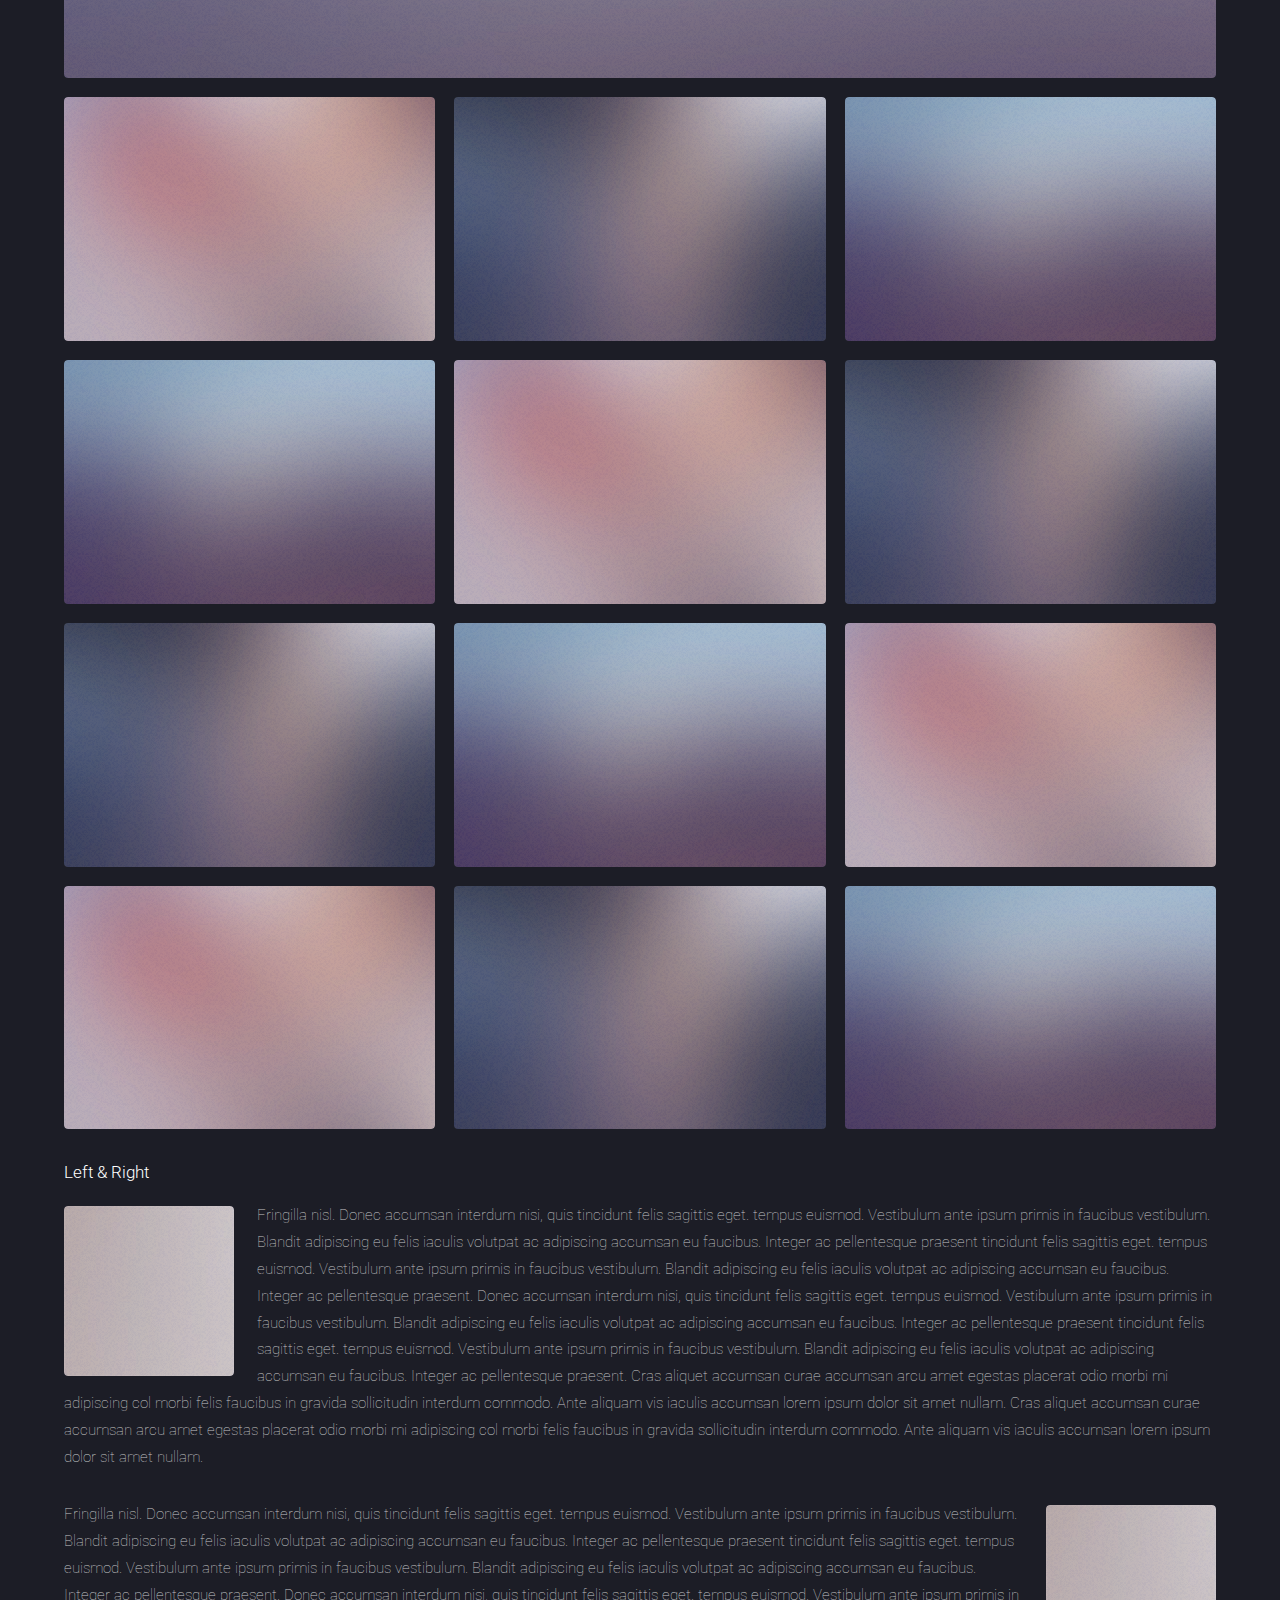
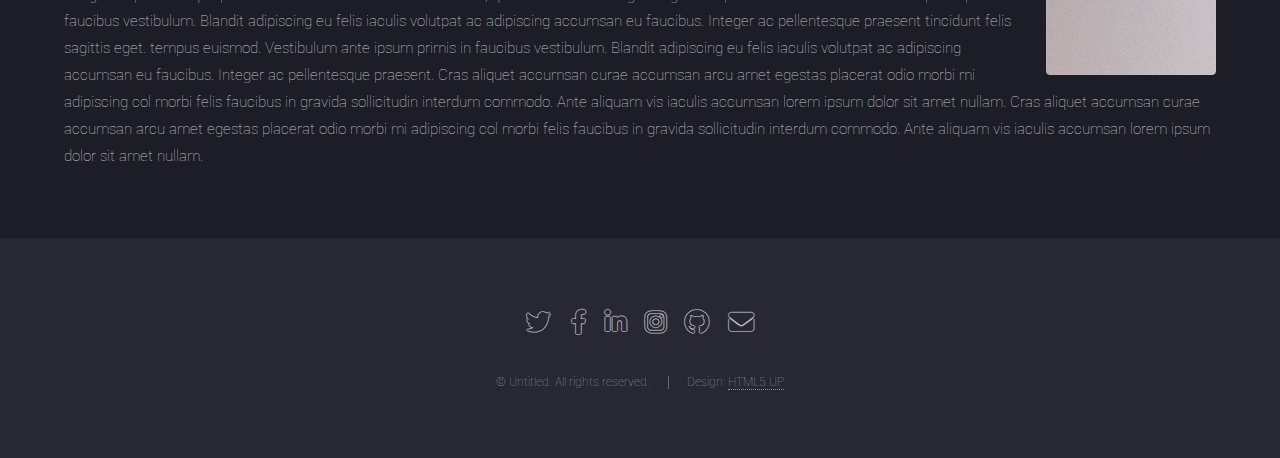
<file: elements.html>
<!DOCTYPE HTML>
<!--
	Landed by HTML5 UP
	html5up.net | @ajlkn
	Free for personal and commercial use under the CCA 3.0 license (html5up.net/license)
-->
<html>
	<head>
		<title>Elements - Landed by HTML5 UP</title>
		<meta charset="utf-8" />
		<meta name="viewport" content="width=device-width, initial-scale=1, user-scalable=no" />
		<link rel="stylesheet" href="assets/css/main.css" />
		<noscript><link rel="stylesheet" href="assets/css/noscript.css" /></noscript>
	</head>
	<body class="is-preload">
		<div id="page-wrapper">

			<!-- Header -->
				<header id="header">
					<h1 id="logo"><a href="index.html">Landed</a></h1>
					<nav id="nav">
						<ul>
							<li><a href="index.html">Home</a></li>
							<li>
								<a href="#">Layouts</a>
								<ul>
									<li><a href="left-sidebar.html">Left Sidebar</a></li>
									<li><a href="right-sidebar.html">Right Sidebar</a></li>
									<li><a href="no-sidebar.html">No Sidebar</a></li>
									<li>
										<a href="#">Submenu</a>
										<ul>
											<li><a href="#">Option 1</a></li>
											<li><a href="#">Option 2</a></li>
											<li><a href="#">Option 3</a></li>
											<li><a href="#">Option 4</a></li>
										</ul>
									</li>
								</ul>
							</li>
							<li><a href="elements.html">Elements</a></li>
							<li><a href="#" class="button primary">Sign Up</a></li>
						</ul>
					</nav>
				</header>

			<!-- Main -->
				<div id="main" class="wrapper style1">
					<div class="container">
						<header class="major">
							<h2>Elements</h2>
							<p>Ipsum dolor feugiat aliquam tempus sed magna lorem consequat accumsan</p>
						</header>

						<!-- Text -->
							<section>
								<h3>Text</h3>
								<p>This is <b>bold</b> and this is <strong>strong</strong>. This is <i>italic</i> and this is <em>emphasized</em>.
								This is <sup>superscript</sup> text and this is <sub>subscript</sub> text.
								This is <u>underlined</u> and this is code: <code>for (;;) { ... }</code>. Finally, <a href="#">this is a link</a>.</p>

								<hr />

								<header>
									<h3>Heading with a Subtitle</h3>
									<p>Lorem ipsum dolor sit amet nullam id egestas urna aliquam</p>
								</header>
								<p>Nunc lacinia ante nunc ac lobortis. Interdum adipiscing gravida odio porttitor sem non mi integer non faucibus ornare mi ut ante amet placerat aliquet. Volutpat eu sed ante lacinia sapien lorem accumsan varius montes viverra nibh in adipiscing blandit tempus accumsan.</p>
								<header>
									<h4>Heading with a Subtitle</h4>
									<p>Lorem ipsum dolor sit amet nullam id egestas urna aliquam</p>
								</header>
								<p>Nunc lacinia ante nunc ac lobortis. Interdum adipiscing gravida odio porttitor sem non mi integer non faucibus ornare mi ut ante amet placerat aliquet. Volutpat eu sed ante lacinia sapien lorem accumsan varius montes viverra nibh in adipiscing blandit tempus accumsan.</p>

								<hr />

								<h2>Heading Level 2</h2>
								<h3>Heading Level 3</h3>
								<h4>Heading Level 4</h4>
								<h5>Heading Level 5</h5>
								<h6>Heading Level 6</h6>

								<hr />

								<h4>Blockquote</h4>
								<blockquote>Fringilla nisl. Donec accumsan interdum nisi, quis tincidunt felis sagittis eget tempus euismod. Vestibulum ante ipsum primis in faucibus vestibulum. Blandit adipiscing eu felis iaculis volutpat ac adipiscing accumsan faucibus. Vestibulum ante ipsum primis in faucibus lorem ipsum dolor sit amet nullam adipiscing eu felis.</blockquote>

								<h4>Preformatted</h4>
								<pre><code>i = 0;

	while (!deck.isInOrder()) {
	    print 'Iteration ' + i;
	    deck.shuffle();
	    i++;
	}

	print 'It took ' + i + ' iterations to sort the deck.';
	</code></pre>
							</section>

						<!-- Lists -->
							<section>
								<h3>Lists</h3>
								<div class="row">
									<div class="col-6 col-12-xsmall">

										<h4>Unordered</h4>
										<ul>
											<li>Dolor pulvinar etiam magna etiam.</li>
											<li>Sagittis adipiscing lorem eleifend.</li>
											<li>Felis enim feugiat dolore viverra.</li>
										</ul>

										<h4>Alternate</h4>
										<ul class="alt">
											<li>Dolor pulvinar etiam magna etiam.</li>
											<li>Sagittis adipiscing lorem eleifend.</li>
											<li>Felis enim feugiat dolore viverra.</li>
											<li>Lobortis adipiscing condimentum lorem.</li>
											<li>Integer eleifend erat sed accumsan.</li>
										</ul>

									</div>
									<div class="col-6 col-12-xsmall">

										<h4>Ordered</h4>
										<ol>
											<li>Dolor pulvinar etiam magna etiam.</li>
											<li>Etiam vel felis at lorem sed viverra.</li>
											<li>Felis enim feugiat dolore viverra.</li>
											<li>Dolor pulvinar etiam magna etiam.</li>
											<li>Etiam vel felis at lorem sed viverra.</li>
											<li>Felis enim feugiat dolore viverra.</li>
										</ol>

										<h4>Icons</h4>
										<ul class="icons">
											<li><a href="#" class="icon brands fa-twitter"><span class="label">Twitter</span></a></li>
											<li><a href="#" class="icon brands fa-facebook-f"><span class="label">Facebook</span></a></li>
											<li><a href="#" class="icon brands fa-instagram"><span class="label">Instagram</span></a></li>
											<li><a href="#" class="icon brands fa-github"><span class="label">Github</span></a></li>
											<li><a href="#" class="icon brands fa-dribbble"><span class="label">Dribbble</span></a></li>
											<li><a href="#" class="icon brands fa-tumblr"><span class="label">Tumblr</span></a></li>
										</ul>
										<ul class="icons">
											<li><a href="#" class="icon brands alt fa-twitter"><span class="label">Twitter</span></a></li>
											<li><a href="#" class="icon brands alt fa-facebook-f"><span class="label">Facebook</span></a></li>
											<li><a href="#" class="icon brands alt fa-instagram"><span class="label">Instagram</span></a></li>
											<li><a href="#" class="icon brands alt fa-github"><span class="label">Github</span></a></li>
											<li><a href="#" class="icon brands alt fa-dribbble"><span class="label">Dribbble</span></a></li>
											<li><a href="#" class="icon brands alt fa-tumblr"><span class="label">Tumblr</span></a></li>
										</ul>

									</div>
								</div>

								<h4>Actions</h4>
								<ul class="actions">
									<li><a href="#" class="button primary">Default</a></li>
									<li><a href="#" class="button">Default</a></li>
								</ul>
								<ul class="actions small">
									<li><a href="#" class="button primary small">Small</a></li>
									<li><a href="#" class="button small">Small</a></li>
								</ul>
								<div class="row">
									<div class="col-3 col-6-medium col-12-xsmall">
										<ul class="actions stacked">
											<li><a href="#" class="button primary">Default</a></li>
											<li><a href="#" class="button">Default</a></li>
										</ul>
									</div>
									<div class="col-3 col-6-medium col-12-xsmall">
										<ul class="actions stacked">
											<li><a href="#" class="button primary small">Small</a></li>
											<li><a href="#" class="button small">Small</a></li>
										</ul>
									</div>
									<div class="col-3 col-6-medium col-12-xsmall">
										<ul class="actions stacked">
											<li><a href="#" class="button primary fit">Default</a></li>
											<li><a href="#" class="button fit">Default</a></li>
										</ul>
									</div>
									<div class="col-3 col-6-medium col-12-xsmall">
										<ul class="actions stacked">
											<li><a href="#" class="button primary small fit">Small</a></li>
											<li><a href="#" class="button small fit">Small</a></li>
										</ul>
									</div>
								</div>
							</section>

						<!-- Table -->
							<section>
								<h3>Table</h3>
								<h4>Default</h4>
								<div class="table-wrapper">
									<table>
										<thead>
											<tr>
												<th>Name</th>
												<th>Description</th>
												<th>Price</th>
											</tr>
										</thead>
										<tbody>
											<tr>
												<td>Item 1</td>
												<td>Ante turpis integer aliquet porttitor.</td>
												<td>29.99</td>
											</tr>
											<tr>
												<td>Item 2</td>
												<td>Vis ac commodo adipiscing arcu aliquet.</td>
												<td>19.99</td>
											</tr>
											<tr>
												<td>Item 3</td>
												<td> Morbi faucibus arcu accumsan lorem.</td>
												<td>29.99</td>
											</tr>
											<tr>
												<td>Item 4</td>
												<td>Vitae integer tempus condimentum.</td>
												<td>19.99</td>
											</tr>
											<tr>
												<td>Item 5</td>
												<td>Ante turpis integer aliquet porttitor.</td>
												<td>29.99</td>
											</tr>
										</tbody>
										<tfoot>
											<tr>
												<td colspan="2"></td>
												<td>100.00</td>
											</tr>
										</tfoot>
									</table>
								</div>
								<h4>Alternate</h4>
								<div class="table-wrapper">
									<table class="alt">
										<thead>
											<tr>
												<th>Name</th>
												<th>Description</th>
												<th>Price</th>
											</tr>
										</thead>
										<tbody>
											<tr>
												<td>Item 1</td>
												<td>Ante turpis integer aliquet porttitor.</td>
												<td>29.99</td>
											</tr>
											<tr>
												<td>Item 2</td>
												<td>Vis ac commodo adipiscing arcu aliquet.</td>
												<td>19.99</td>
											</tr>
											<tr>
												<td>Item 3</td>
												<td> Morbi faucibus arcu accumsan lorem.</td>
												<td>29.99</td>
											</tr>
											<tr>
												<td>Item 4</td>
												<td>Vitae integer tempus condimentum.</td>
												<td>19.99</td>
											</tr>
											<tr>
												<td>Item 5</td>
												<td>Ante turpis integer aliquet porttitor.</td>
												<td>29.99</td>
											</tr>
										</tbody>
										<tfoot>
											<tr>
												<td colspan="2"></td>
												<td>100.00</td>
											</tr>
										</tfoot>
									</table>
								</div>
							</section>

						<!-- Buttons -->
							<section>
								<h3>Buttons</h3>
								<ul class="actions">
									<li><a href="#" class="button primary">Primary</a></li>
									<li><a href="#" class="button">Default</a></li>
								</ul>
								<ul class="actions">
									<li><a href="#" class="button primary large">Large</a></li>
									<li><a href="#" class="button">Default</a></li>
									<li><a href="#" class="button small">Default</a></li>
								</ul>
								<div class="row">
									<div class="col-6 col-12-xsmall">
										<ul class="actions fit">
											<li><a href="#" class="button primary fit">Fit</a></li>
											<li><a href="#" class="button fit">Fit</a></li>
										</ul>
									</div>
									<div class="col-6 col-12-xsmall">
										<ul class="actions fit small">
											<li><a href="#" class="button primary fit small">Fit + Small</a></li>
											<li><a href="#" class="button fit small">Fit + Small</a></li>
										</ul>
									</div>
								</div>
								<ul class="actions">
									<li><a href="#" class="button primary icon solid fa-download">Icon</a></li>
									<li><a href="#" class="button icon solid fa-download">Icon</a></li>
								</ul>
								<ul class="actions">
									<li><span class="button primary disabled">Primary</span></li>
									<li><span class="button disabled">Default</span></li>
								</ul>
							</section>

						<!-- Form -->
							<section>
								<h3>Form</h3>
								<form method="post" action="#">
									<div class="row gtr-uniform gtr-50">
										<div class="col-6 col-12-xsmall">
											<input type="text" name="name" id="name" value="" placeholder="Name" />
										</div>
										<div class="col-6 col-12-xsmall">
											<input type="email" name="email" id="email" value="" placeholder="Email" />
										</div>
										<div class="col-12">
											<select name="category" id="category">
												<option value="">- Category -</option>
												<option value="1">Manufacturing</option>
												<option value="1">Shipping</option>
												<option value="1">Administration</option>
												<option value="1">Human Resources</option>
											</select>
										</div>
										<div class="col-4 col-12-medium">
											<input type="radio" id="priority-low" name="priority" checked>
											<label for="priority-low">Low Priority</label>
										</div>
										<div class="col-4 col-12-medium">
											<input type="radio" id="priority-normal" name="priority">
											<label for="priority-normal">Normal Priority</label>
										</div>
										<div class="col-4 col-12-medium">
											<input type="radio" id="priority-high" name="priority">
											<label for="priority-high">High Priority</label>
										</div>
										<div class="col-6 col-12-medium">
											<input type="checkbox" id="copy" name="copy">
											<label for="copy">Email me a copy of this message</label>
										</div>
										<div class="col-6 col-12-medium">
											<input type="checkbox" id="human" name="human" checked>
											<label for="human">I am a human and not a robot</label>
										</div>
										<div class="col-12">
											<textarea name="message" id="message" placeholder="Enter your message" rows="6"></textarea>
										</div>
										<div class="col-12">
											<ul class="actions">
												<li><input type="submit" value="Send Message" class="primary" /></li>
												<li><input type="reset" value="Reset" /></li>
											</ul>
										</div>
									</div>
								</form>
							</section>

						<!-- Image -->
							<section>
								<h3>Image</h3>
								<h4>Fit</h4>
								<div class="box alt">
									<div class="row gtr-50 gtr-uniform">
										<div class="col-12"><span class="image fit"><img src="images/pic07.jpg" alt="" /></span></div>
										<div class="col-4 col-6-xsmall"><span class="image fit"><img src="images/pic02.jpg" alt="" /></span></div>
										<div class="col-4 col-6-xsmall"><span class="image fit"><img src="images/pic03.jpg" alt="" /></span></div>
										<div class="col-4 col-6-xsmall"><span class="image fit"><img src="images/pic04.jpg" alt="" /></span></div>
										<div class="col-4 col-6-xsmall"><span class="image fit"><img src="images/pic04.jpg" alt="" /></span></div>
										<div class="col-4 col-6-xsmall"><span class="image fit"><img src="images/pic02.jpg" alt="" /></span></div>
										<div class="col-4 col-6-xsmall"><span class="image fit"><img src="images/pic03.jpg" alt="" /></span></div>
										<div class="col-4 col-6-xsmall"><span class="image fit"><img src="images/pic03.jpg" alt="" /></span></div>
										<div class="col-4 col-6-xsmall"><span class="image fit"><img src="images/pic04.jpg" alt="" /></span></div>
										<div class="col-4 col-6-xsmall"><span class="image fit"><img src="images/pic02.jpg" alt="" /></span></div>
										<div class="col-4 col-6-xsmall"><span class="image fit"><img src="images/pic02.jpg" alt="" /></span></div>
										<div class="col-4 col-6-xsmall"><span class="image fit"><img src="images/pic03.jpg" alt="" /></span></div>
										<div class="col-4 col-6-xsmall"><span class="image fit"><img src="images/pic04.jpg" alt="" /></span></div>
									</div>
								</div>

								<h4>Left &amp; Right</h4>
								<p><span class="image left"><img src="images/pic08.jpg" alt="" /></span>Fringilla nisl. Donec accumsan interdum nisi, quis tincidunt felis sagittis eget. tempus euismod. Vestibulum ante ipsum primis in faucibus vestibulum. Blandit adipiscing eu felis iaculis volutpat ac adipiscing accumsan eu faucibus. Integer ac pellentesque praesent tincidunt felis sagittis eget. tempus euismod. Vestibulum ante ipsum primis in faucibus vestibulum. Blandit adipiscing eu felis iaculis volutpat ac adipiscing accumsan eu faucibus. Integer ac pellentesque praesent. Donec accumsan interdum nisi, quis tincidunt felis sagittis eget. tempus euismod. Vestibulum ante ipsum primis in faucibus vestibulum. Blandit adipiscing eu felis iaculis volutpat ac adipiscing accumsan eu faucibus. Integer ac pellentesque praesent tincidunt felis sagittis eget. tempus euismod. Vestibulum ante ipsum primis in faucibus vestibulum. Blandit adipiscing eu felis iaculis volutpat ac adipiscing accumsan eu faucibus. Integer ac pellentesque praesent. Cras aliquet accumsan curae accumsan arcu amet egestas placerat odio morbi mi adipiscing col morbi felis faucibus in gravida sollicitudin interdum commodo. Ante aliquam vis iaculis accumsan lorem ipsum dolor sit amet nullam. Cras aliquet accumsan curae accumsan arcu amet egestas placerat odio morbi mi adipiscing col morbi felis faucibus in gravida sollicitudin interdum commodo. Ante aliquam vis iaculis accumsan lorem ipsum dolor sit amet nullam.</p>
								<p><span class="image right"><img src="images/pic08.jpg" alt="" /></span>Fringilla nisl. Donec accumsan interdum nisi, quis tincidunt felis sagittis eget. tempus euismod. Vestibulum ante ipsum primis in faucibus vestibulum. Blandit adipiscing eu felis iaculis volutpat ac adipiscing accumsan eu faucibus. Integer ac pellentesque praesent tincidunt felis sagittis eget. tempus euismod. Vestibulum ante ipsum primis in faucibus vestibulum. Blandit adipiscing eu felis iaculis volutpat ac adipiscing accumsan eu faucibus. Integer ac pellentesque praesent. Donec accumsan interdum nisi, quis tincidunt felis sagittis eget. tempus euismod. Vestibulum ante ipsum primis in faucibus vestibulum. Blandit adipiscing eu felis iaculis volutpat ac adipiscing accumsan eu faucibus. Integer ac pellentesque praesent tincidunt felis sagittis eget. tempus euismod. Vestibulum ante ipsum primis in faucibus vestibulum. Blandit adipiscing eu felis iaculis volutpat ac adipiscing accumsan eu faucibus. Integer ac pellentesque praesent. Cras aliquet accumsan curae accumsan arcu amet egestas placerat odio morbi mi adipiscing col morbi felis faucibus in gravida sollicitudin interdum commodo. Ante aliquam vis iaculis accumsan lorem ipsum dolor sit amet nullam. Cras aliquet accumsan curae accumsan arcu amet egestas placerat odio morbi mi adipiscing col morbi felis faucibus in gravida sollicitudin interdum commodo. Ante aliquam vis iaculis accumsan lorem ipsum dolor sit amet nullam.</p>
							</section>

					</div>
				</div>

			<!-- Footer -->
				<footer id="footer">
					<ul class="icons">
						<li><a href="#" class="icon brands alt fa-twitter"><span class="label">Twitter</span></a></li>
						<li><a href="#" class="icon brands alt fa-facebook-f"><span class="label">Facebook</span></a></li>
						<li><a href="#" class="icon brands alt fa-linkedin-in"><span class="label">LinkedIn</span></a></li>
						<li><a href="#" class="icon brands alt fa-instagram"><span class="label">Instagram</span></a></li>
						<li><a href="#" class="icon brands alt fa-github"><span class="label">GitHub</span></a></li>
						<li><a href="#" class="icon solid alt fa-envelope"><span class="label">Email</span></a></li>
					</ul>
					<ul class="copyright">
						<li>&copy; Untitled. All rights reserved.</li><li>Design: <a href="http://html5up.net">HTML5 UP</a></li>
					</ul>
				</footer>

		</div>

		<!-- Scripts -->
			<script src="assets/js/jquery.min.js"></script>
			<script src="assets/js/jquery.scrolly.min.js"></script>
			<script src="assets/js/jquery.dropotron.min.js"></script>
			<script src="assets/js/jquery.scrollex.min.js"></script>
			<script src="assets/js/browser.min.js"></script>
			<script src="assets/js/breakpoints.min.js"></script>
			<script src="assets/js/util.js"></script>
			<script src="assets/js/main.js"></script>

	</body>
</html>
</file>
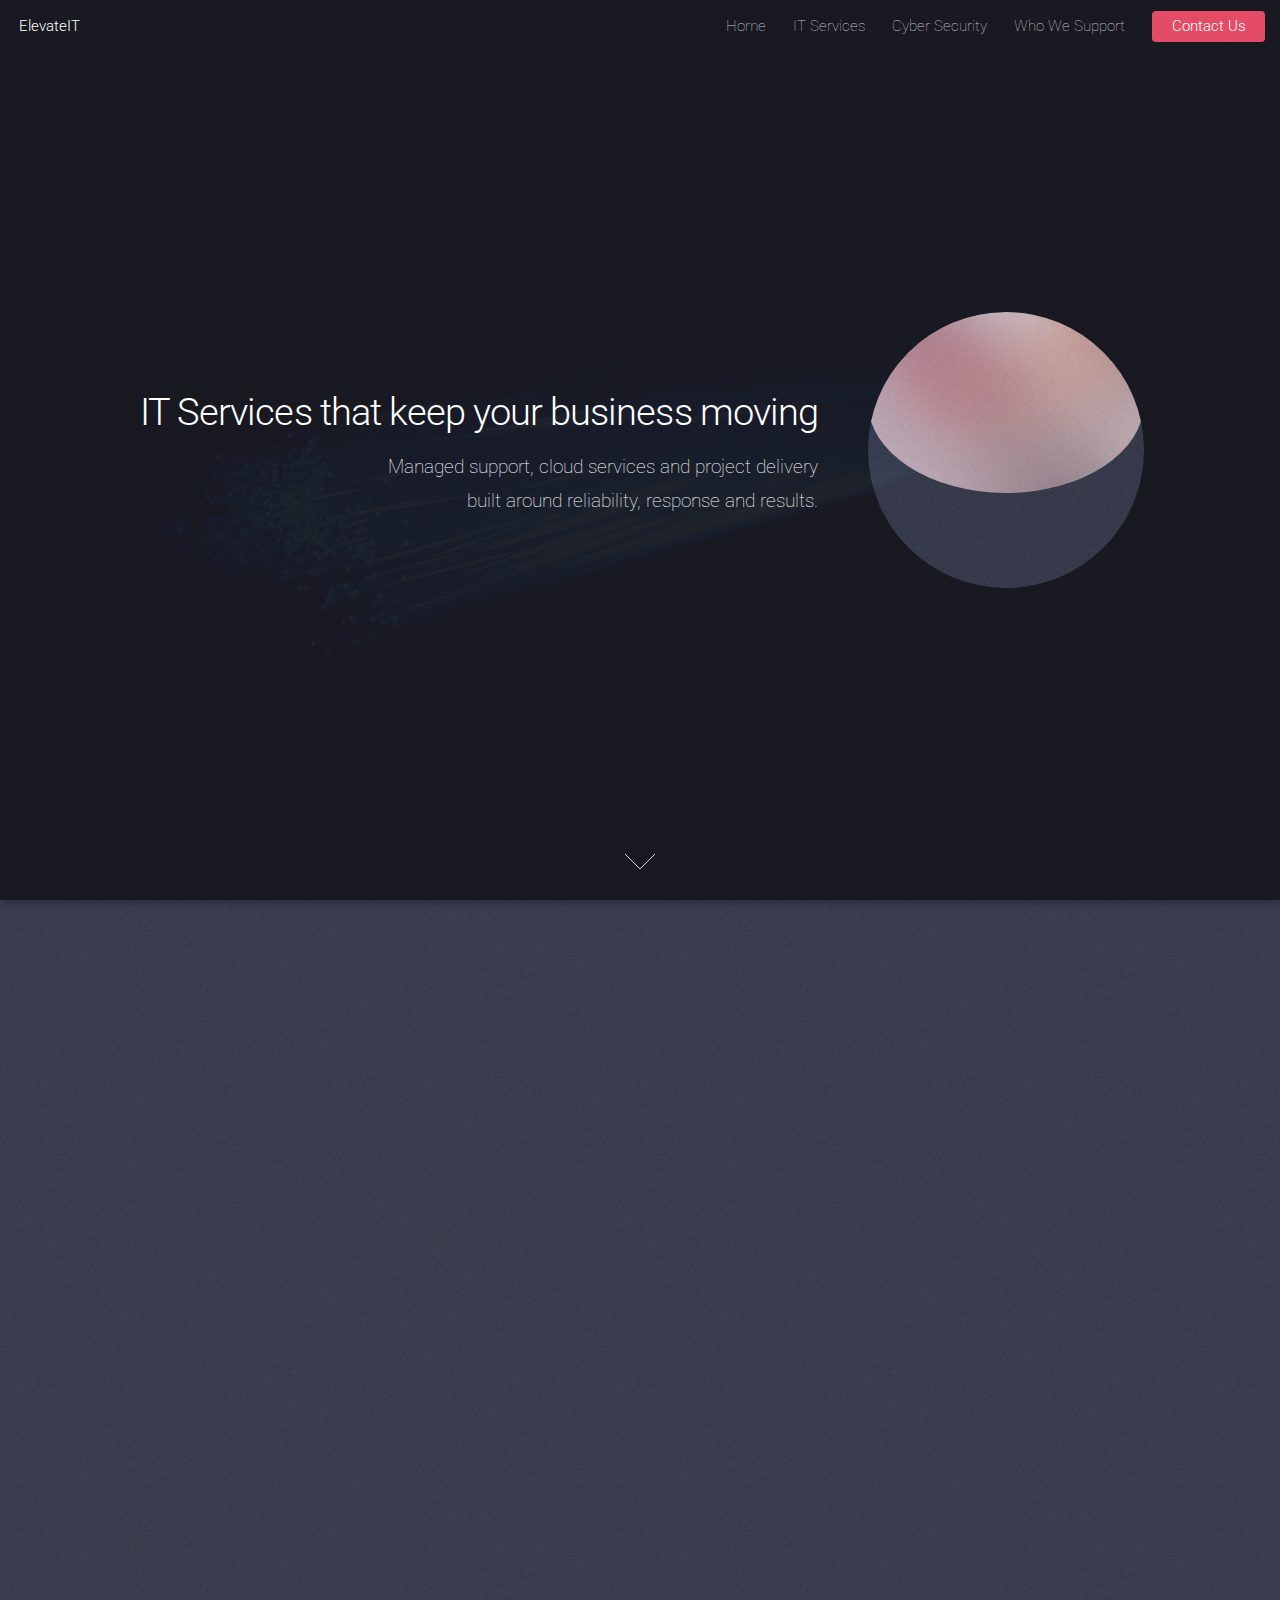
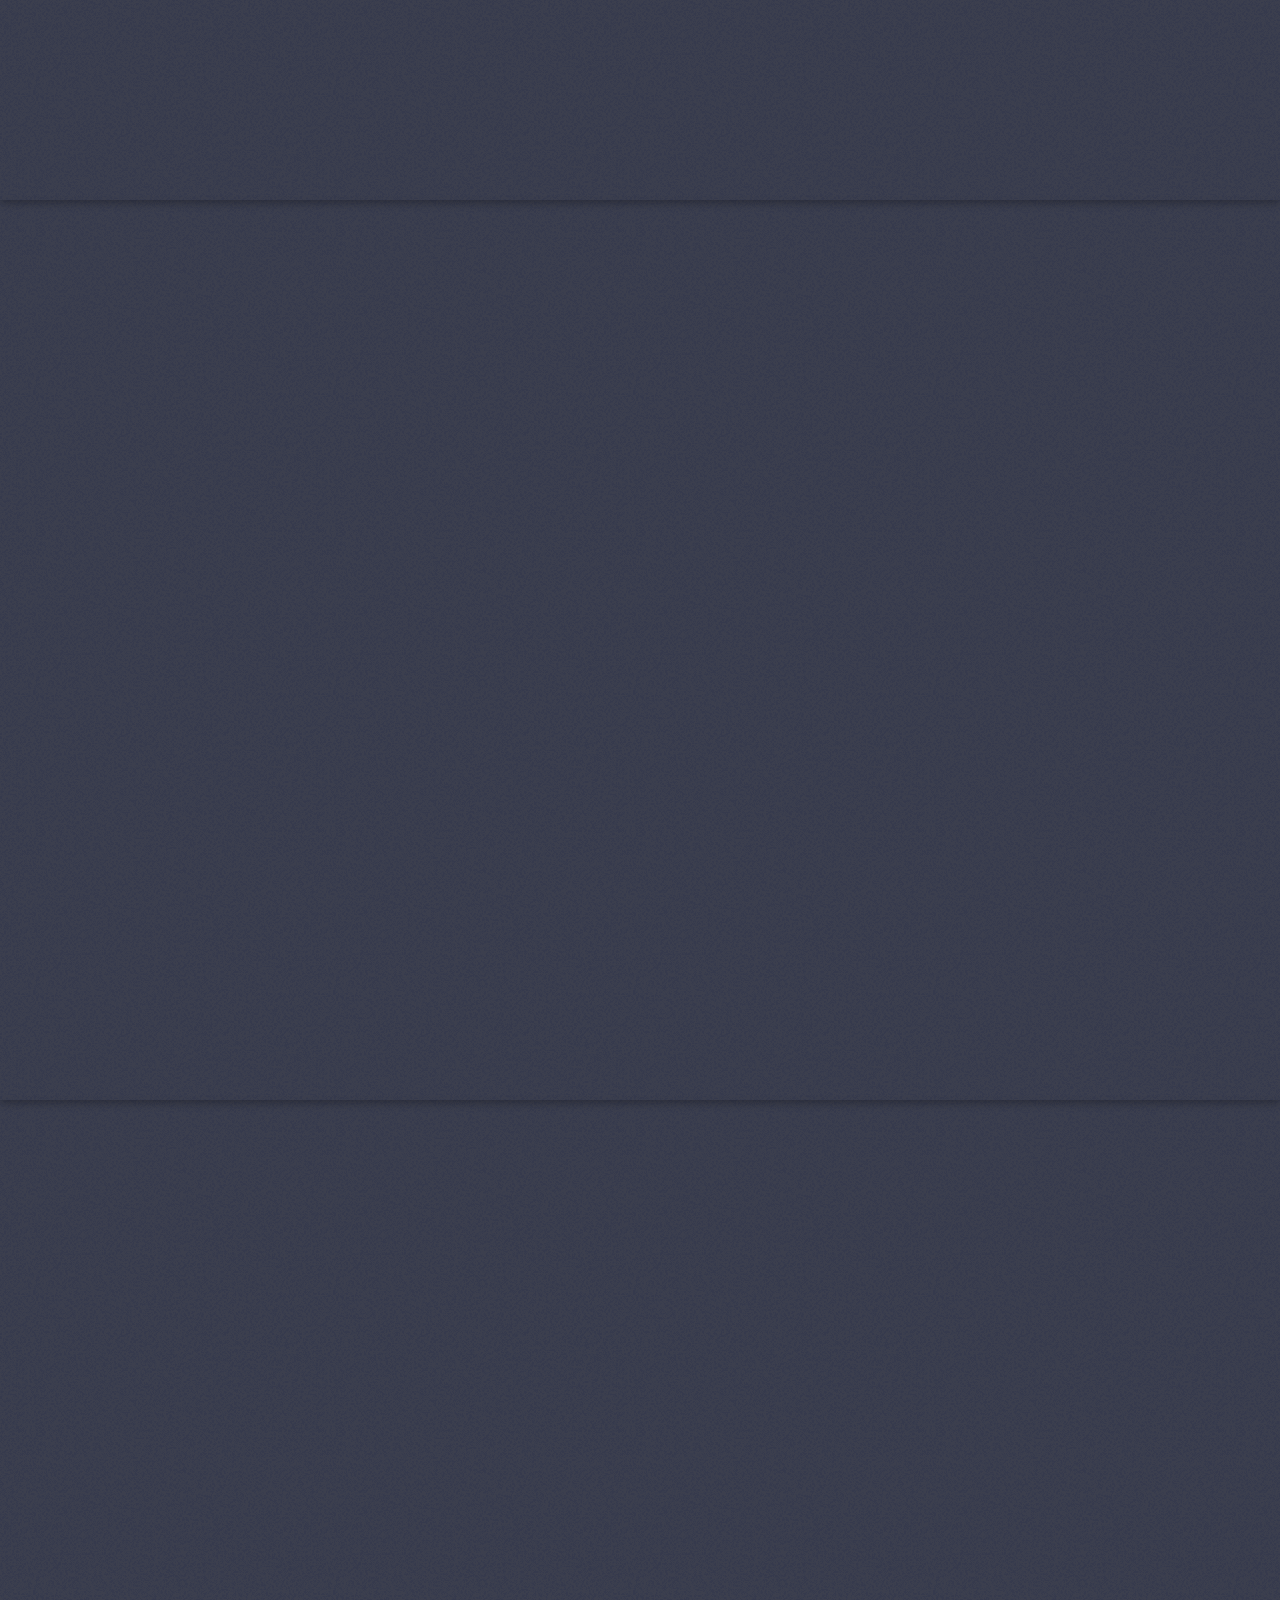
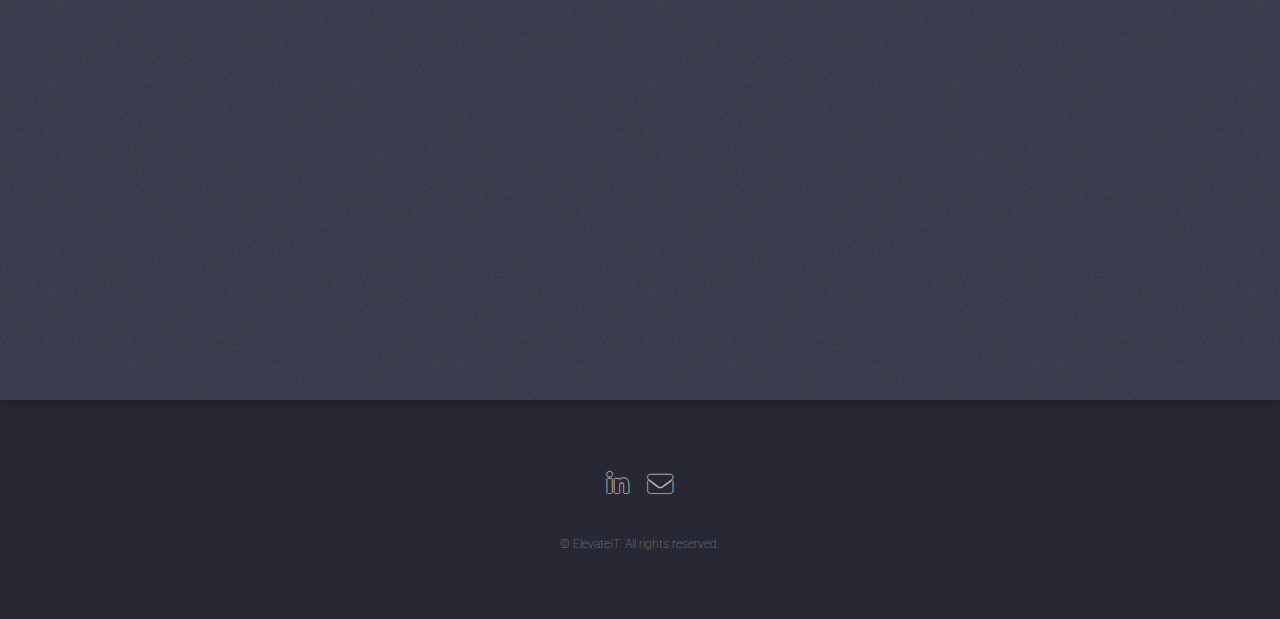
<file: it-services.html>
<!DOCTYPE HTML>
<html>
	<head>
		<title>ElevateIT | IT Services</title>
		<meta charset="utf-8" />
		<meta name="viewport" content="width=device-width, initial-scale=1, user-scalable=no" />
		<link rel="stylesheet" href="assets/css/main.css" />
		<noscript><link rel="stylesheet" href="assets/css/noscript.css" /></noscript>
	</head>
	<body class="is-preload landing">
		<div id="page-wrapper">

			<!-- Header -->
			<header id="header">
				<h1 id="logo"><a href="index.html">ElevateIT</a></h1>
				<nav id="nav">
					<ul>
						<li><a href="index.html">Home</a></li>
						<li><a href="it-services.html">IT Services</a></li>
						<li><a href="cyber-security.html">Cyber Security</a></li>
						<li><a href="who-we-support.html">Who We Support</a></li>
						<li><a href="contact.html" class="button primary">Contact Us</a></li>
					</ul>
				</nav>
			</header>

			<!-- Banner -->
			<section id="banner">
				<div class="content">
					<header>
						<h2>IT Services that keep your business moving</h2>
						<p>Managed support, cloud services and project delivery<br />
						built around reliability, response and results.</p>
					</header>
					<span class="image"><img src="images/pic02.jpg" alt="IT Services" /></span>
				</div>
				<a href="#one" class="goto-next scrolly">Next</a>
			</section>

			<!-- Managed IT Support -->
			<section id="one" class="spotlight style1 bottom">
				<span class="image fit main"><img src="images/pic03.jpg" alt="Managed IT" /></span>
				<div class="content">
					<div class="container">
						<div class="row">
							<div class="col-4 col-12-medium">
								<header>
									<h2>Managed IT Support</h2>
									<p>Day-to-day IT taken care of by experts.</p>
								</header>
							</div>
							<div class="col-4 col-12-medium">
								<p>ElevateIT provides fully managed IT support so your teams can stay focused on
								customers and growth. We handle incidents, requests, and changes across your
								environment, with clear SLAs and constant communication.</p>
							</div>
							<div class="col-4 col-12-medium">
								<p>From user onboarding and device support to software rollouts and patching,
								our engineers act as an extension of your internal team, not just an external
								helpdesk.</p>
							</div>
						</div>
					</div>
				</div>
				<a href="#two" class="goto-next scrolly">Next</a>
			</section>

			<!-- Cloud & Workplace -->
			<section id="two" class="spotlight style2 right">
				<span class="image fit main"><img src="images/pic04.jpg" alt="Cloud & Workplace" /></span>
				<div class="content">
					<header>
						<h2>Cloud & Digital Workplace</h2>
						<p>Modern tools for modern teams.</p>
					</header>
					<p>We help you plan, deploy and manage cloud platforms such as Microsoft 365 and
					other SaaS solutions. Our goal is a simple, secure experience for your people —
					wherever they work from.</p>
					<ul>
						<li>Microsoft 365 deployment & optimisation</li>
						<li>Email & data migrations</li>
						<li>Endpoint management & device lifecycle</li>
						<li>Collaboration & remote working solutions</li>
					</ul>
					<ul class="actions">
						<li><a href="contact.html" class="button">Discuss a project</a></li>
					</ul>
				</div>
				<a href="#three" class="goto-next scrolly">Next</a>
			</section>

			<!-- Projects & Transformations -->
			<section id="three" class="spotlight style3 left">
				<span class="image fit main bottom"><img src="images/pic01.jpg" alt="Projects" /></span>
				<div class="content">
					<header>
						<h2>IT Projects & Transformations</h2>
						<p>From planning to delivery, with less disruption.</p>
					</header>
					<p>Whether you’re rolling out new devices, refreshing infrastructure or changing
					core business systems, ElevateIT manages the entire lifecycle – scope, design,
					pilot, rollout and post-go-live support.</p>
					<ul>
						<li>Site and branch rollouts</li>
						<li>Network upgrades and refreshes</li>
						<li>Cloud and hybrid migrations</li>
						<li>Structured handover into BAU support</li>
					</ul>
					<ul class="actions">
						<li><a href="cyber-security.html" class="button">View Cyber Security Services</a></li>
					</ul>
				</div>
			</section>

			<!-- Footer -->
			<footer id="footer">
				<ul class="icons">
					<li><a href="#" class="icon brands alt fa-linkedin-in"><span class="label">LinkedIn</span></a></li>
					<li><a href="mailto:info@elevateit.com" class="icon solid alt fa-envelope"><span class="label">Email</span></a></li>
				</ul>
				<ul class="copyright">
					<li>&copy; ElevateIT. All rights reserved.</li>
				</ul>
			</footer>

		</div>

		<!-- Scripts -->
		<script src="assets/js/jquery.min.js"></script>
		<script src="assets/js/jquery.scrolly.min.js"></script>
		<script src="assets/js/jquery.dropotron.min.js"></script>
		<script src="assets/js/jquery.scrollex.min.js"></script>
		<script src="assets/js/browser.min.js"></script>
		<script src="assets/js/breakpoints.min.js"></script>
		<script src="assets/js/util.js"></script>
		<script src="assets/js/main.js"></script>

	</body>
</html>
</file>
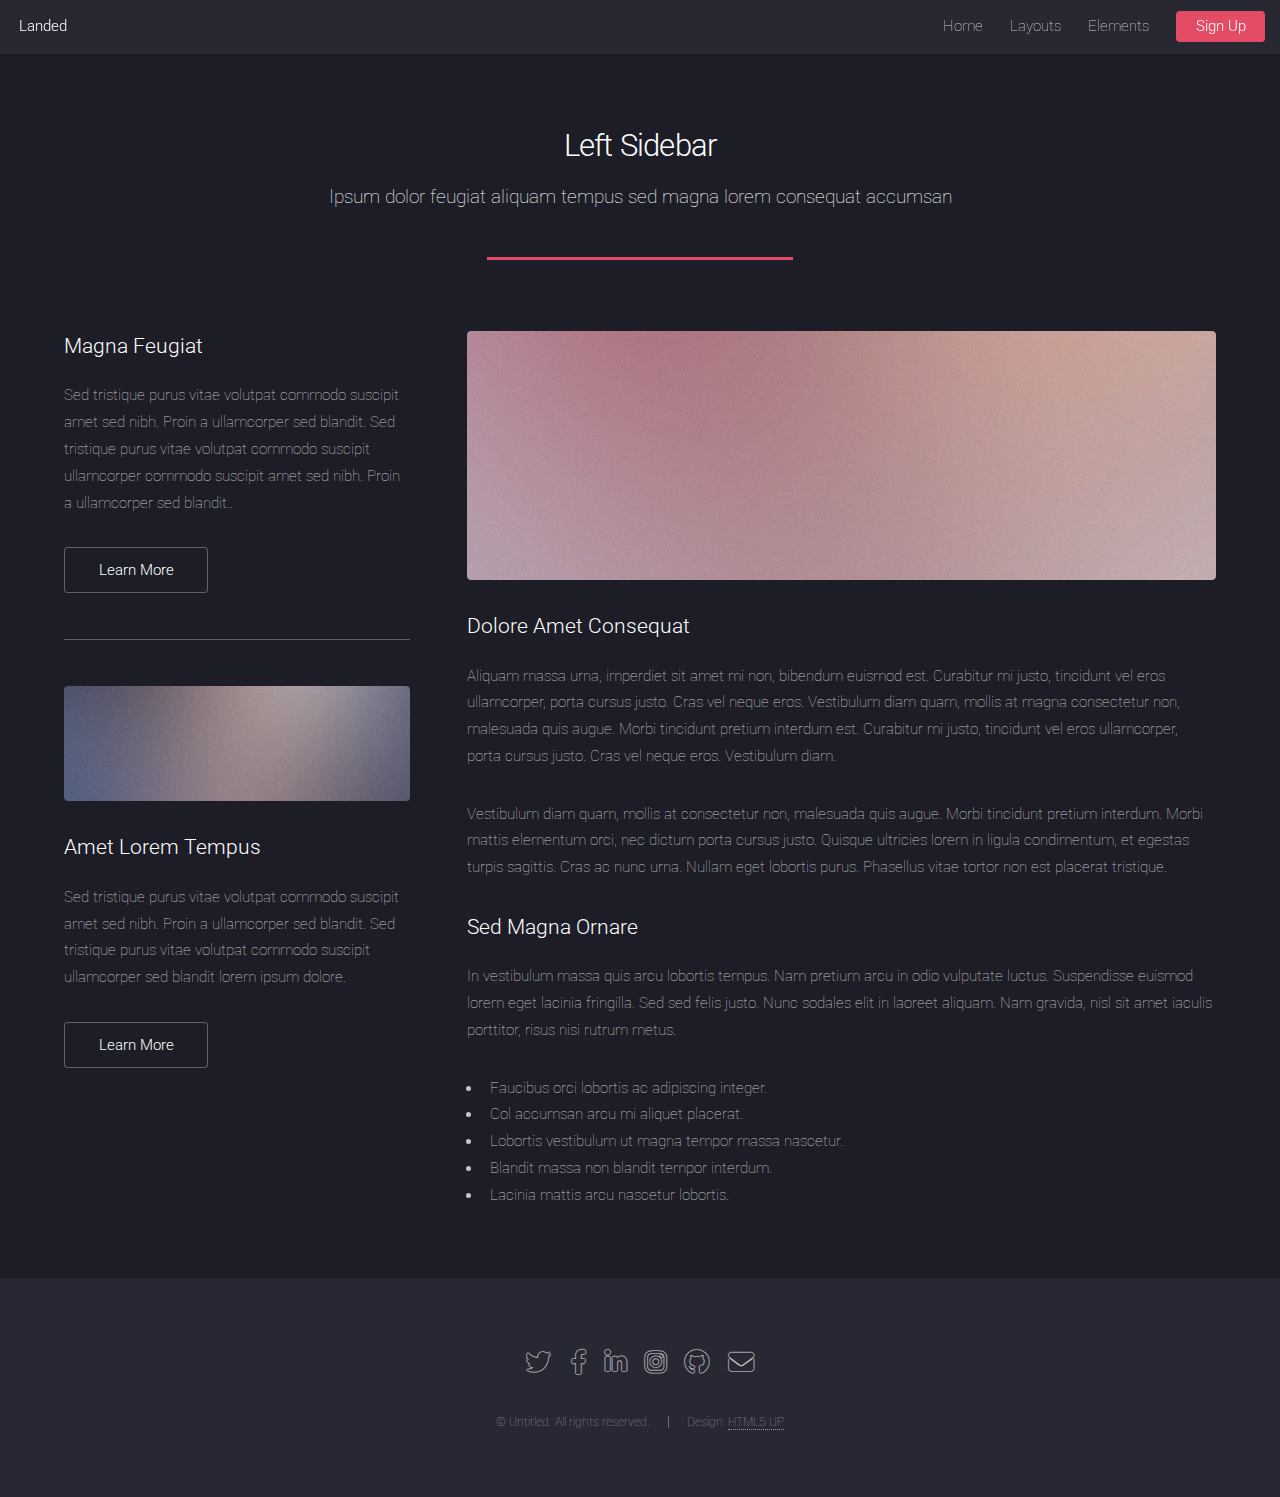
<file: left-sidebar.html>
<!DOCTYPE HTML>
<!--
	Landed by HTML5 UP
	html5up.net | @ajlkn
	Free for personal and commercial use under the CCA 3.0 license (html5up.net/license)
-->
<html>
	<head>
		<title>Left Sidebar - Landed by HTML5 UP</title>
		<meta charset="utf-8" />
		<meta name="viewport" content="width=device-width, initial-scale=1, user-scalable=no" />
		<link rel="stylesheet" href="assets/css/main.css" />
		<noscript><link rel="stylesheet" href="assets/css/noscript.css" /></noscript>
	</head>
	<body class="is-preload">
		<div id="page-wrapper">

			<!-- Header -->
				<header id="header">
					<h1 id="logo"><a href="index.html">Landed</a></h1>
					<nav id="nav">
						<ul>
							<li><a href="index.html">Home</a></li>
							<li>
								<a href="#">Layouts</a>
								<ul>
									<li><a href="left-sidebar.html">Left Sidebar</a></li>
									<li><a href="right-sidebar.html">Right Sidebar</a></li>
									<li><a href="no-sidebar.html">No Sidebar</a></li>
									<li>
										<a href="#">Submenu</a>
										<ul>
											<li><a href="#">Option 1</a></li>
											<li><a href="#">Option 2</a></li>
											<li><a href="#">Option 3</a></li>
											<li><a href="#">Option 4</a></li>
										</ul>
									</li>
								</ul>
							</li>
							<li><a href="elements.html">Elements</a></li>
							<li><a href="#" class="button primary">Sign Up</a></li>
						</ul>
					</nav>
				</header>

			<!-- Main -->
				<div id="main" class="wrapper style1">
					<div class="container">
						<header class="major">
							<h2>Left Sidebar</h2>
							<p>Ipsum dolor feugiat aliquam tempus sed magna lorem consequat accumsan</p>
						</header>
						<div class="row gtr-150">
							<div class="col-4 col-12-medium">

								<!-- Sidebar -->
									<section id="sidebar">
										<section>
											<h3>Magna Feugiat</h3>
											<p>Sed tristique purus vitae volutpat commodo suscipit amet sed nibh. Proin a ullamcorper sed blandit. Sed tristique purus vitae volutpat commodo suscipit ullamcorper commodo suscipit amet sed nibh. Proin a ullamcorper sed blandit..</p>
											<footer>
												<ul class="actions">
													<li><a href="#" class="button">Learn More</a></li>
												</ul>
											</footer>
										</section>
										<hr />
										<section>
											<a href="#" class="image fit"><img src="images/pic06.jpg" alt="" /></a>
											<h3>Amet Lorem Tempus</h3>
											<p>Sed tristique purus vitae volutpat commodo suscipit amet sed nibh. Proin a ullamcorper sed blandit. Sed tristique purus vitae volutpat commodo suscipit ullamcorper sed blandit lorem ipsum dolore.</p>
											<footer>
												<ul class="actions">
													<li><a href="#" class="button">Learn More</a></li>
												</ul>
											</footer>
										</section>
									</section>

							</div>
							<div class="col-8 col-12-medium imp-medium">

								<!-- Content -->
									<section id="content">
										<a href="#" class="image fit"><img src="images/pic05.jpg" alt="" /></a>
										<h3>Dolore Amet Consequat</h3>
										<p>Aliquam massa urna, imperdiet sit amet mi non, bibendum euismod est. Curabitur mi justo, tincidunt vel eros ullamcorper, porta cursus justo. Cras vel neque eros. Vestibulum diam quam, mollis at magna consectetur non, malesuada quis augue. Morbi tincidunt pretium interdum est. Curabitur mi justo, tincidunt vel eros ullamcorper, porta cursus justo. Cras vel neque eros. Vestibulum diam.</p>
										<p>Vestibulum diam quam, mollis at consectetur non, malesuada quis augue. Morbi tincidunt pretium interdum. Morbi mattis elementum orci, nec dictum porta cursus justo. Quisque ultricies lorem in ligula condimentum, et egestas turpis sagittis. Cras ac nunc urna. Nullam eget lobortis purus. Phasellus vitae tortor non est placerat tristique.</p>
										<h3>Sed Magna Ornare</h3>
										<p>In vestibulum massa quis arcu lobortis tempus. Nam pretium arcu in odio vulputate luctus. Suspendisse euismod lorem eget lacinia fringilla. Sed sed felis justo. Nunc sodales elit in laoreet aliquam. Nam gravida, nisl sit amet iaculis porttitor, risus nisi rutrum metus.</p>
										<ul>
											<li>Faucibus orci lobortis ac adipiscing integer.</li>
											<li>Col accumsan arcu mi aliquet placerat.</li>
											<li>Lobortis vestibulum ut magna tempor massa nascetur.</li>
											<li>Blandit massa non blandit tempor interdum.</li>
											<li>Lacinia mattis arcu nascetur lobortis.</li>
										</ul>
									</section>

							</div>
						</div>
					</div>
				</div>

			<!-- Footer -->
				<footer id="footer">
					<ul class="icons">
						<li><a href="#" class="icon brands alt fa-twitter"><span class="label">Twitter</span></a></li>
						<li><a href="#" class="icon brands alt fa-facebook-f"><span class="label">Facebook</span></a></li>
						<li><a href="#" class="icon brands alt fa-linkedin-in"><span class="label">LinkedIn</span></a></li>
						<li><a href="#" class="icon brands alt fa-instagram"><span class="label">Instagram</span></a></li>
						<li><a href="#" class="icon brands alt fa-github"><span class="label">GitHub</span></a></li>
						<li><a href="#" class="icon solid alt fa-envelope"><span class="label">Email</span></a></li>
					</ul>
					<ul class="copyright">
						<li>&copy; Untitled. All rights reserved.</li><li>Design: <a href="http://html5up.net">HTML5 UP</a></li>
					</ul>
				</footer>

		</div>

		<!-- Scripts -->
			<script src="assets/js/jquery.min.js"></script>
			<script src="assets/js/jquery.scrolly.min.js"></script>
			<script src="assets/js/jquery.dropotron.min.js"></script>
			<script src="assets/js/jquery.scrollex.min.js"></script>
			<script src="assets/js/browser.min.js"></script>
			<script src="assets/js/breakpoints.min.js"></script>
			<script src="assets/js/util.js"></script>
			<script src="assets/js/main.js"></script>

	</body>
</html>
</file>
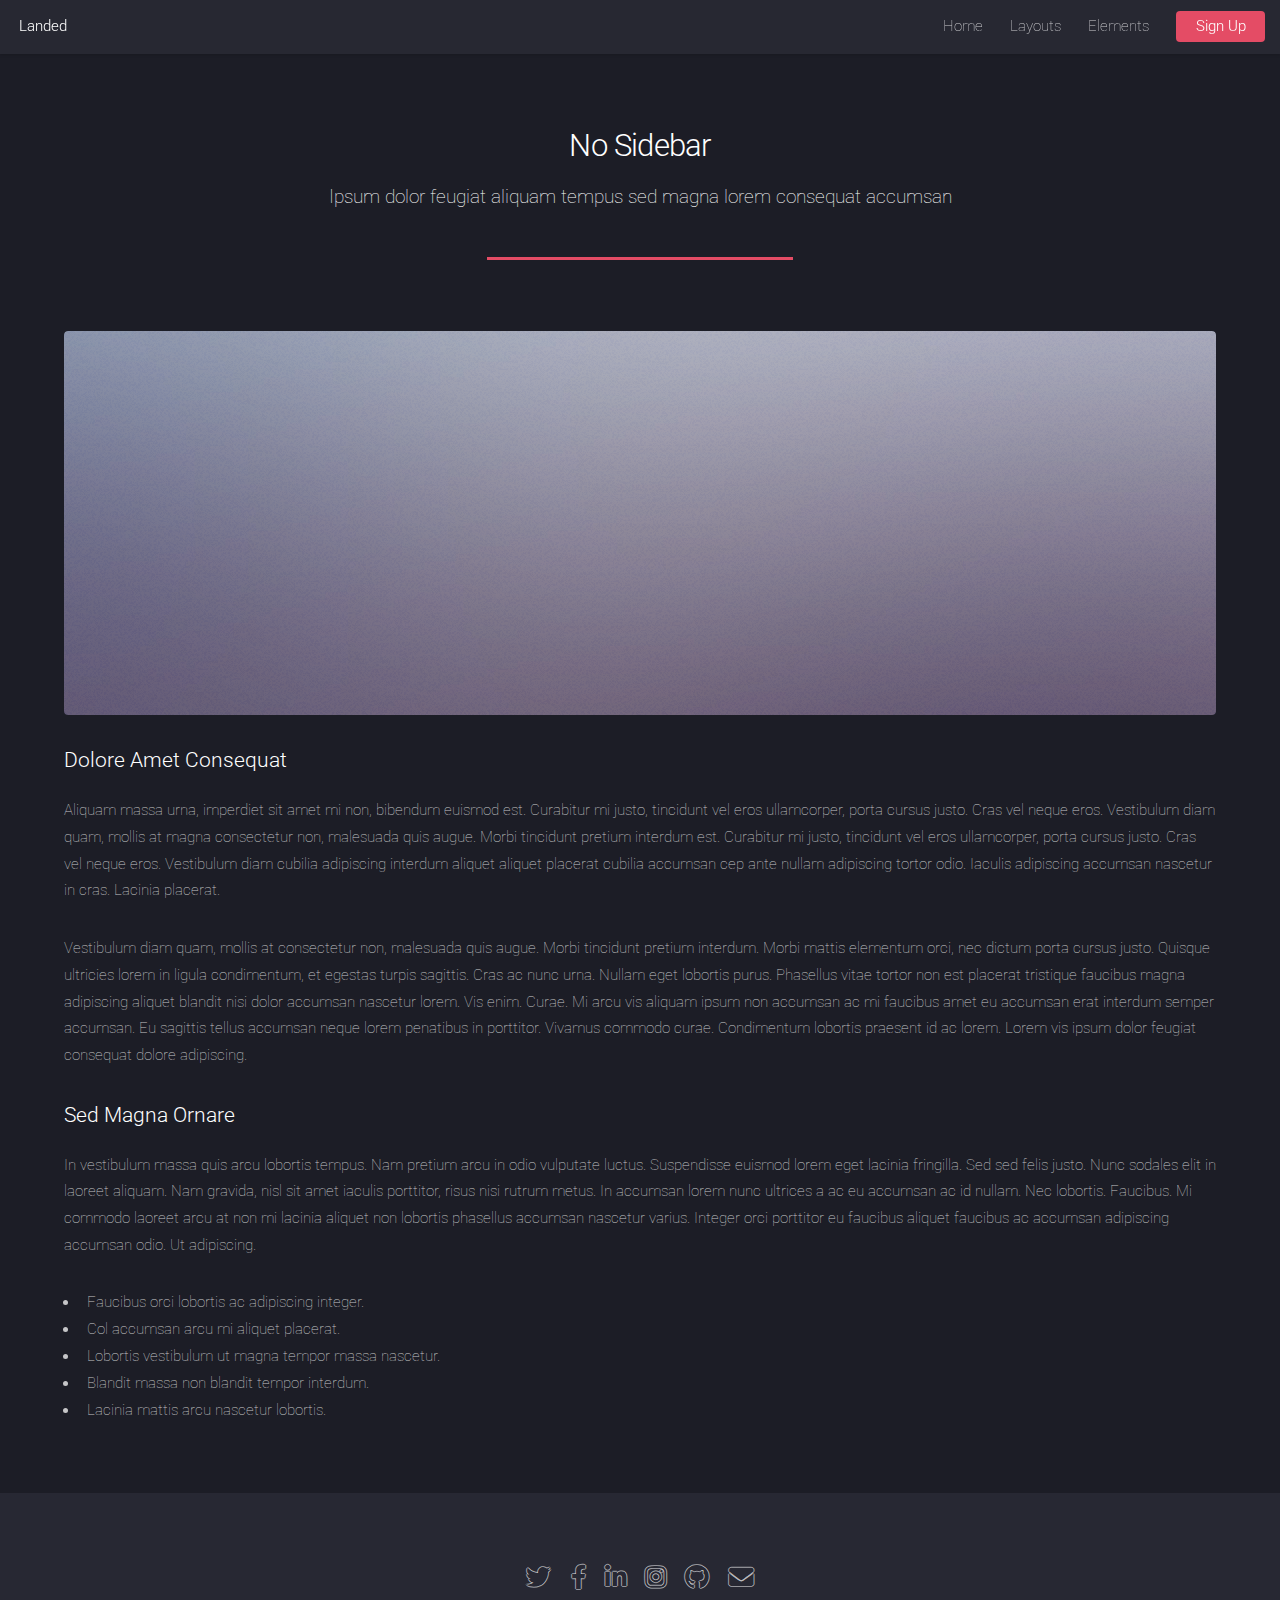
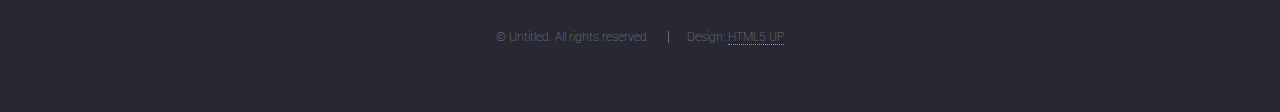
<file: no-sidebar.html>
<!DOCTYPE HTML>
<!--
	Landed by HTML5 UP
	html5up.net | @ajlkn
	Free for personal and commercial use under the CCA 3.0 license (html5up.net/license)
-->
<html>
	<head>
		<title>No Sidebar - Landed by HTML5 UP</title>
		<meta charset="utf-8" />
		<meta name="viewport" content="width=device-width, initial-scale=1, user-scalable=no" />
		<link rel="stylesheet" href="assets/css/main.css" />
		<noscript><link rel="stylesheet" href="assets/css/noscript.css" /></noscript>
	</head>
	<body class="is-preload">
		<div id="page-wrapper">

			<!-- Header -->
				<header id="header">
					<h1 id="logo"><a href="index.html">Landed</a></h1>
					<nav id="nav">
						<ul>
							<li><a href="index.html">Home</a></li>
							<li>
								<a href="#">Layouts</a>
								<ul>
									<li><a href="left-sidebar.html">Left Sidebar</a></li>
									<li><a href="right-sidebar.html">Right Sidebar</a></li>
									<li><a href="no-sidebar.html">No Sidebar</a></li>
									<li>
										<a href="#">Submenu</a>
										<ul>
											<li><a href="#">Option 1</a></li>
											<li><a href="#">Option 2</a></li>
											<li><a href="#">Option 3</a></li>
											<li><a href="#">Option 4</a></li>
										</ul>
									</li>
								</ul>
							</li>
							<li><a href="elements.html">Elements</a></li>
							<li><a href="#" class="button primary">Sign Up</a></li>
						</ul>
					</nav>
				</header>

			<!-- Main -->
				<div id="main" class="wrapper style1">
					<div class="container">
						<header class="major">
							<h2>No Sidebar</h2>
							<p>Ipsum dolor feugiat aliquam tempus sed magna lorem consequat accumsan</p>
						</header>

						<!-- Content -->
							<section id="content">
								<a href="#" class="image fit"><img src="images/pic07.jpg" alt="" /></a>
								<h3>Dolore Amet Consequat</h3>
								<p>Aliquam massa urna, imperdiet sit amet mi non, bibendum euismod est. Curabitur mi justo, tincidunt vel eros ullamcorper, porta cursus justo. Cras vel neque eros. Vestibulum diam quam, mollis at magna consectetur non, malesuada quis augue. Morbi tincidunt pretium interdum est. Curabitur mi justo, tincidunt vel eros ullamcorper, porta cursus justo. Cras vel neque eros. Vestibulum diam cubilia adipiscing interdum aliquet aliquet placerat cubilia accumsan cep ante nullam adipiscing tortor odio. Iaculis adipiscing accumsan nascetur in cras. Lacinia placerat.</p>
								<p>Vestibulum diam quam, mollis at consectetur non, malesuada quis augue. Morbi tincidunt pretium interdum. Morbi mattis elementum orci, nec dictum porta cursus justo. Quisque ultricies lorem in ligula condimentum, et egestas turpis sagittis. Cras ac nunc urna. Nullam eget lobortis purus. Phasellus vitae tortor non est placerat tristique faucibus magna adipiscing aliquet blandit nisi dolor accumsan nascetur lorem. Vis enim. Curae. Mi arcu vis aliquam ipsum non accumsan ac mi faucibus amet eu accumsan erat interdum semper accumsan. Eu sagittis tellus accumsan neque lorem penatibus in porttitor. Vivamus commodo curae. Condimentum lobortis praesent id ac lorem. Lorem vis ipsum dolor feugiat consequat dolore adipiscing.</p>
								<h3>Sed Magna Ornare</h3>
								<p>In vestibulum massa quis arcu lobortis tempus. Nam pretium arcu in odio vulputate luctus. Suspendisse euismod lorem eget lacinia fringilla. Sed sed felis justo. Nunc sodales elit in laoreet aliquam. Nam gravida, nisl sit amet iaculis porttitor, risus nisi rutrum metus. In accumsan lorem nunc ultrices a ac eu accumsan ac id nullam. Nec lobortis. Faucibus. Mi commodo laoreet arcu at non mi lacinia aliquet non lobortis phasellus accumsan nascetur varius. Integer orci porttitor eu faucibus aliquet faucibus ac accumsan adipiscing accumsan odio. Ut adipiscing.</p>
								<ul>
									<li>Faucibus orci lobortis ac adipiscing integer.</li>
									<li>Col accumsan arcu mi aliquet placerat.</li>
									<li>Lobortis vestibulum ut magna tempor massa nascetur.</li>
									<li>Blandit massa non blandit tempor interdum.</li>
									<li>Lacinia mattis arcu nascetur lobortis.</li>
								</ul>
							</section>

					</div>
				</div>

			<!-- Footer -->
				<footer id="footer">
					<ul class="icons">
						<li><a href="#" class="icon brands alt fa-twitter"><span class="label">Twitter</span></a></li>
						<li><a href="#" class="icon brands alt fa-facebook-f"><span class="label">Facebook</span></a></li>
						<li><a href="#" class="icon brands alt fa-linkedin-in"><span class="label">LinkedIn</span></a></li>
						<li><a href="#" class="icon brands alt fa-instagram"><span class="label">Instagram</span></a></li>
						<li><a href="#" class="icon brands alt fa-github"><span class="label">GitHub</span></a></li>
						<li><a href="#" class="icon solid alt fa-envelope"><span class="label">Email</span></a></li>
					</ul>
					<ul class="copyright">
						<li>&copy; Untitled. All rights reserved.</li><li>Design: <a href="http://html5up.net">HTML5 UP</a></li>
					</ul>
				</footer>

		</div>

		<!-- Scripts -->
			<script src="assets/js/jquery.min.js"></script>
			<script src="assets/js/jquery.scrolly.min.js"></script>
			<script src="assets/js/jquery.dropotron.min.js"></script>
			<script src="assets/js/jquery.scrollex.min.js"></script>
			<script src="assets/js/browser.min.js"></script>
			<script src="assets/js/breakpoints.min.js"></script>
			<script src="assets/js/util.js"></script>
			<script src="assets/js/main.js"></script>

	</body>
</html>
</file>
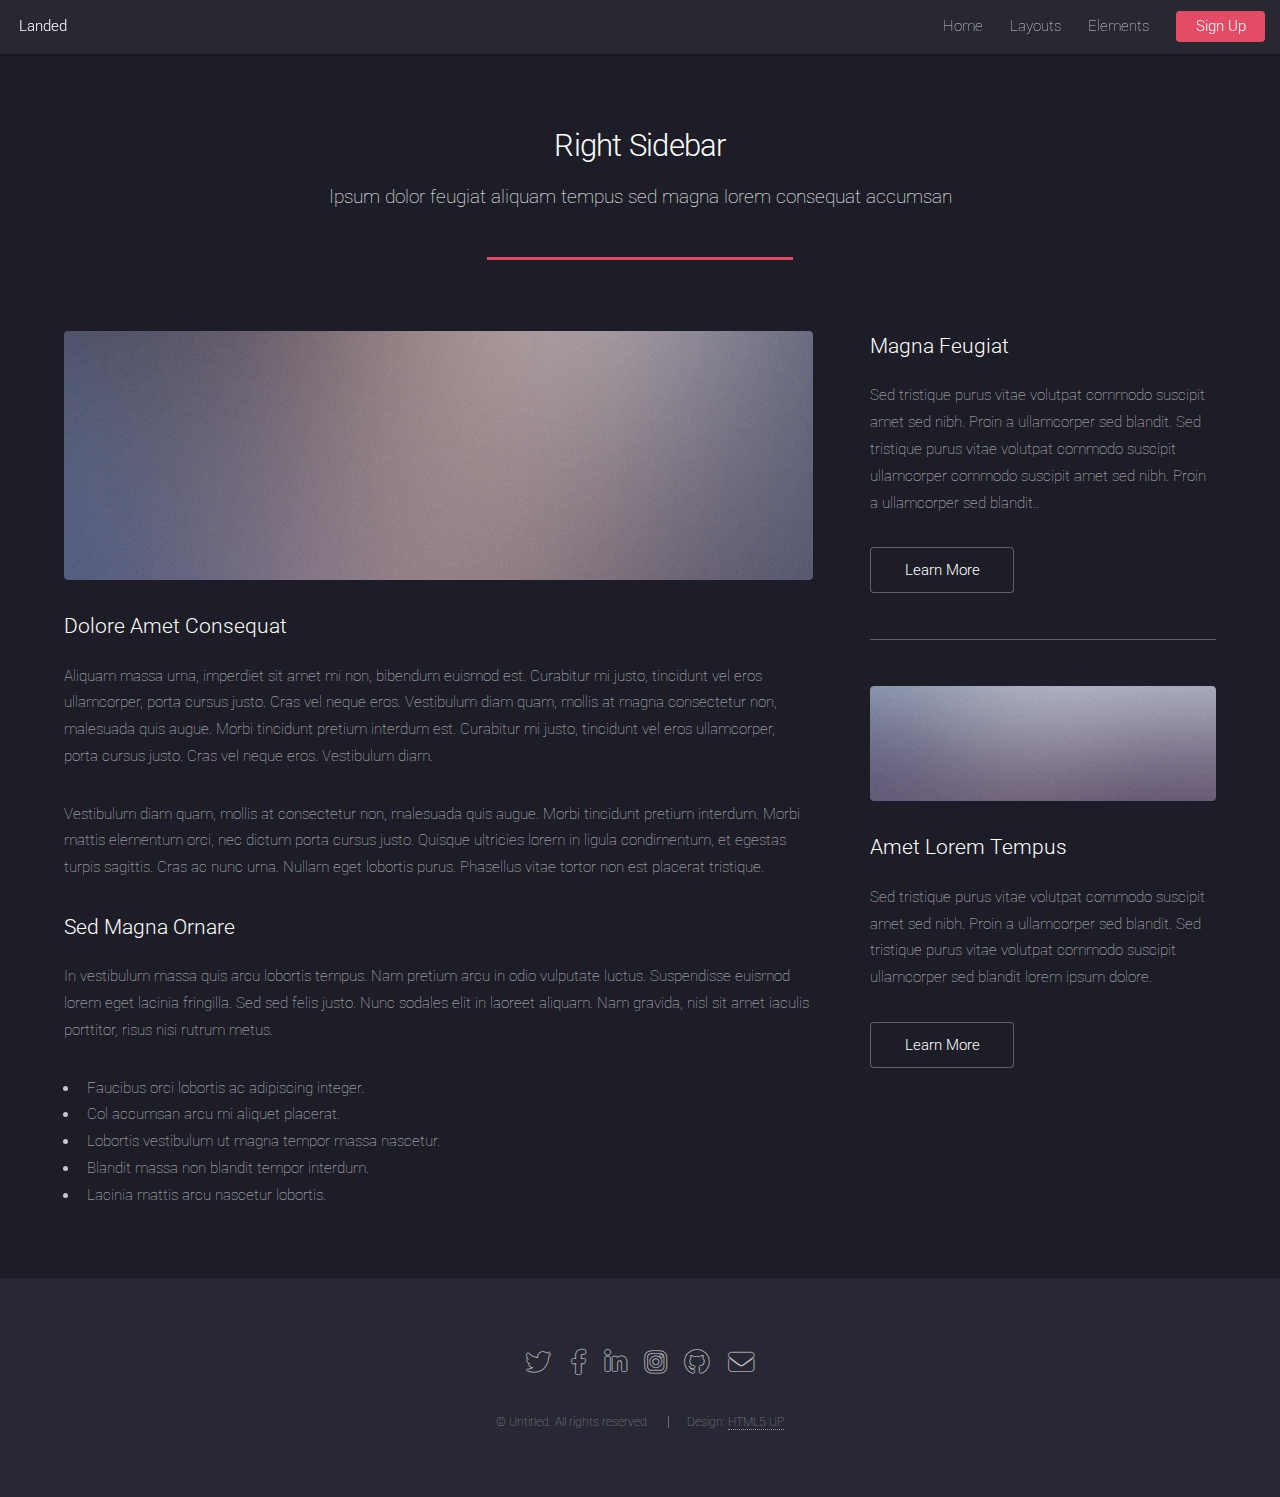
<file: right-sidebar.html>
<!DOCTYPE HTML>
<!--
	Landed by HTML5 UP
	html5up.net | @ajlkn
	Free for personal and commercial use under the CCA 3.0 license (html5up.net/license)
-->
<html>
	<head>
		<title>Right Sidebar - Landed by HTML5 UP</title>
		<meta charset="utf-8" />
		<meta name="viewport" content="width=device-width, initial-scale=1, user-scalable=no" />
		<link rel="stylesheet" href="assets/css/main.css" />
		<noscript><link rel="stylesheet" href="assets/css/noscript.css" /></noscript>
	</head>
	<body class="is-preload">
		<div id="page-wrapper">

			<!-- Header -->
				<header id="header">
					<h1 id="logo"><a href="index.html">Landed</a></h1>
					<nav id="nav">
						<ul>
							<li><a href="index.html">Home</a></li>
							<li>
								<a href="#">Layouts</a>
								<ul>
									<li><a href="left-sidebar.html">Left Sidebar</a></li>
									<li><a href="right-sidebar.html">Right Sidebar</a></li>
									<li><a href="no-sidebar.html">No Sidebar</a></li>
									<li>
										<a href="#">Submenu</a>
										<ul>
											<li><a href="#">Option 1</a></li>
											<li><a href="#">Option 2</a></li>
											<li><a href="#">Option 3</a></li>
											<li><a href="#">Option 4</a></li>
										</ul>
									</li>
								</ul>
							</li>
							<li><a href="elements.html">Elements</a></li>
							<li><a href="#" class="button primary">Sign Up</a></li>
						</ul>
					</nav>
				</header>

			<!-- Main -->
				<div id="main" class="wrapper style1">
					<div class="container">
						<header class="major">
							<h2>Right Sidebar</h2>
							<p>Ipsum dolor feugiat aliquam tempus sed magna lorem consequat accumsan</p>
						</header>
						<div class="row gtr-150">
							<div class="col-8 col-12-medium">

								<!-- Content -->
									<section id="content">
										<a href="#" class="image fit"><img src="images/pic06.jpg" alt="" /></a>
										<h3>Dolore Amet Consequat</h3>
										<p>Aliquam massa urna, imperdiet sit amet mi non, bibendum euismod est. Curabitur mi justo, tincidunt vel eros ullamcorper, porta cursus justo. Cras vel neque eros. Vestibulum diam quam, mollis at magna consectetur non, malesuada quis augue. Morbi tincidunt pretium interdum est. Curabitur mi justo, tincidunt vel eros ullamcorper, porta cursus justo. Cras vel neque eros. Vestibulum diam.</p>
										<p>Vestibulum diam quam, mollis at consectetur non, malesuada quis augue. Morbi tincidunt pretium interdum. Morbi mattis elementum orci, nec dictum porta cursus justo. Quisque ultricies lorem in ligula condimentum, et egestas turpis sagittis. Cras ac nunc urna. Nullam eget lobortis purus. Phasellus vitae tortor non est placerat tristique.</p>
										<h3>Sed Magna Ornare</h3>
										<p>In vestibulum massa quis arcu lobortis tempus. Nam pretium arcu in odio vulputate luctus. Suspendisse euismod lorem eget lacinia fringilla. Sed sed felis justo. Nunc sodales elit in laoreet aliquam. Nam gravida, nisl sit amet iaculis porttitor, risus nisi rutrum metus.</p>
										<ul>
											<li>Faucibus orci lobortis ac adipiscing integer.</li>
											<li>Col accumsan arcu mi aliquet placerat.</li>
											<li>Lobortis vestibulum ut magna tempor massa nascetur.</li>
											<li>Blandit massa non blandit tempor interdum.</li>
											<li>Lacinia mattis arcu nascetur lobortis.</li>
										</ul>
									</section>

							</div>
							<div class="col-4 col-12-medium">

								<!-- Sidebar -->
									<section id="sidebar">
										<section>
											<h3>Magna Feugiat</h3>
											<p>Sed tristique purus vitae volutpat commodo suscipit amet sed nibh. Proin a ullamcorper sed blandit. Sed tristique purus vitae volutpat commodo suscipit ullamcorper commodo suscipit amet sed nibh. Proin a ullamcorper sed blandit..</p>
											<footer>
												<ul class="actions">
													<li><a href="#" class="button">Learn More</a></li>
												</ul>
											</footer>
										</section>
										<hr />
										<section>
											<a href="#" class="image fit"><img src="images/pic07.jpg" alt="" /></a>
											<h3>Amet Lorem Tempus</h3>
											<p>Sed tristique purus vitae volutpat commodo suscipit amet sed nibh. Proin a ullamcorper sed blandit. Sed tristique purus vitae volutpat commodo suscipit ullamcorper sed blandit lorem ipsum dolore.</p>
											<footer>
												<ul class="actions">
													<li><a href="#" class="button">Learn More</a></li>
												</ul>
											</footer>
										</section>
									</section>

							</div>
						</div>
					</div>
				</div>

			<!-- Footer -->
				<footer id="footer">
					<ul class="icons">
						<li><a href="#" class="icon brands alt fa-twitter"><span class="label">Twitter</span></a></li>
						<li><a href="#" class="icon brands alt fa-facebook-f"><span class="label">Facebook</span></a></li>
						<li><a href="#" class="icon brands alt fa-linkedin-in"><span class="label">LinkedIn</span></a></li>
						<li><a href="#" class="icon brands alt fa-instagram"><span class="label">Instagram</span></a></li>
						<li><a href="#" class="icon brands alt fa-github"><span class="label">GitHub</span></a></li>
						<li><a href="#" class="icon solid alt fa-envelope"><span class="label">Email</span></a></li>
					</ul>
					<ul class="copyright">
						<li>&copy; Untitled. All rights reserved.</li><li>Design: <a href="http://html5up.net">HTML5 UP</a></li>
					</ul>
				</footer>

		</div>

		<!-- Scripts -->
			<script src="assets/js/jquery.min.js"></script>
			<script src="assets/js/jquery.scrolly.min.js"></script>
			<script src="assets/js/jquery.dropotron.min.js"></script>
			<script src="assets/js/jquery.scrollex.min.js"></script>
			<script src="assets/js/browser.min.js"></script>
			<script src="assets/js/breakpoints.min.js"></script>
			<script src="assets/js/util.js"></script>
			<script src="assets/js/main.js"></script>

	</body>
</html>
</file>
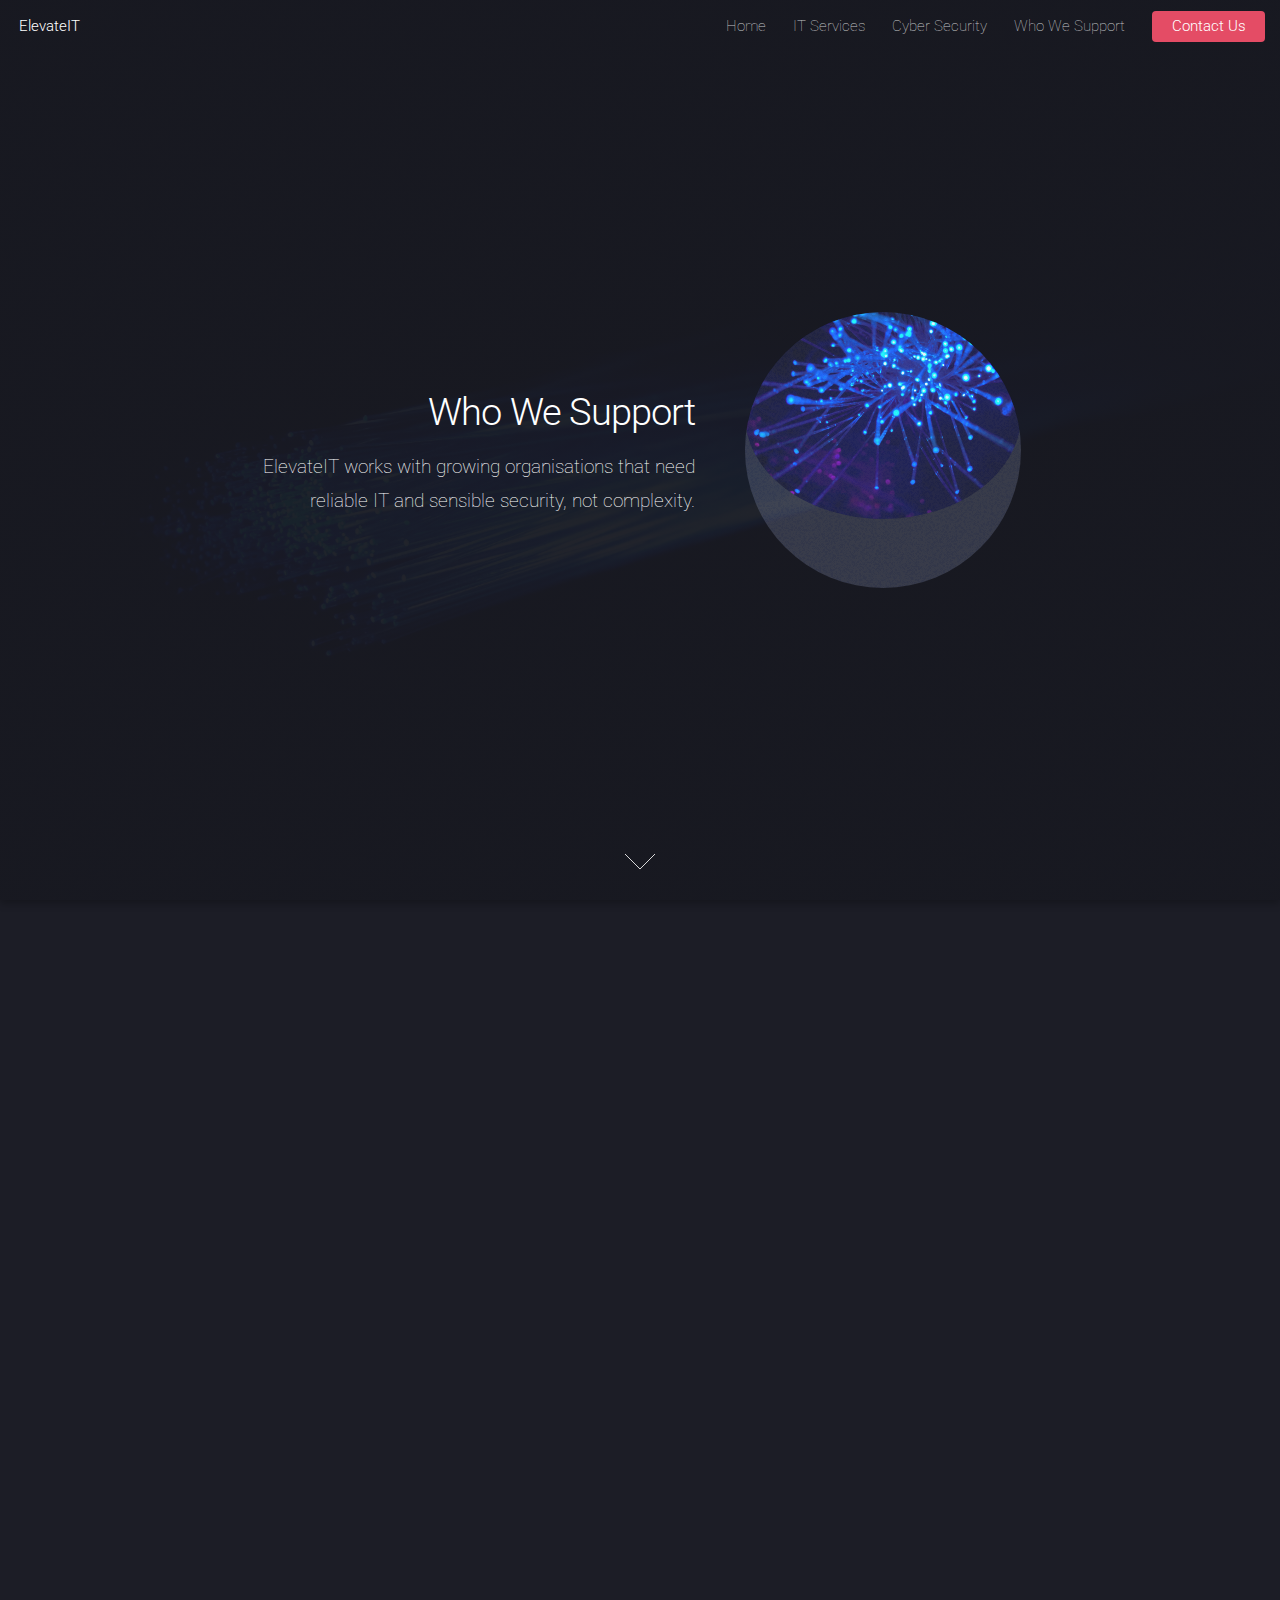
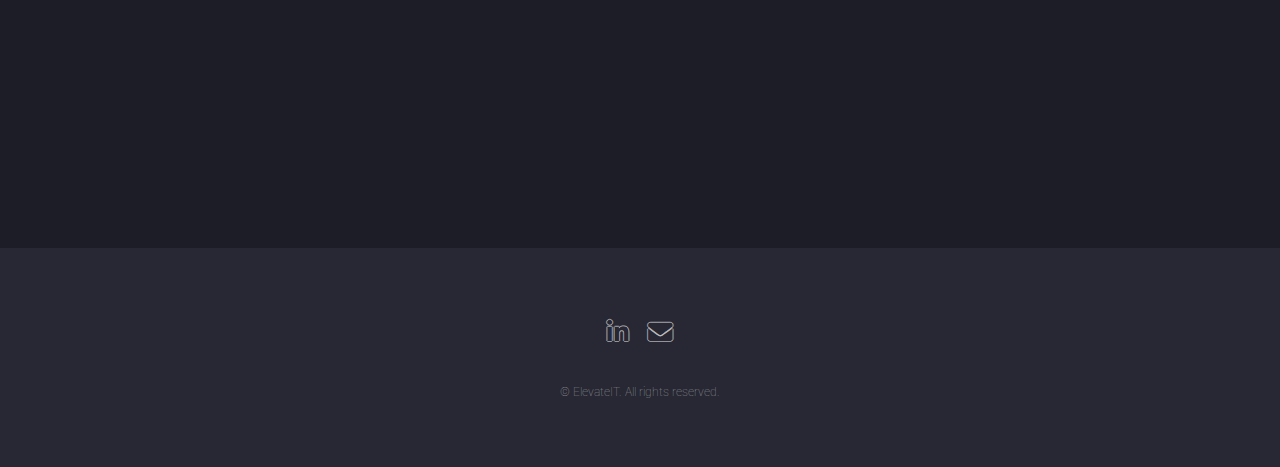
<file: who-we-support.html>
<!DOCTYPE HTML>
<html>
	<head>
		<title>ElevateIT | Who We Support</title>
		<meta charset="utf-8" />
		<meta name="viewport" content="width=device-width, initial-scale=1, user-scalable=no" />
		<link rel="stylesheet" href="assets/css/main.css" />
		<noscript><link rel="stylesheet" href="assets/css/noscript.css" /></noscript>
	</head>
	<body class="is-preload landing">
		<div id="page-wrapper">

			<!-- Header -->
			<header id="header">
				<h1 id="logo"><a href="index.html">ElevateIT</a></h1>
				<nav id="nav">
					<ul>
						<li><a href="index.html">Home</a></li>
						<li><a href="it-services.html">IT Services</a></li>
						<li><a href="cyber-security.html">Cyber Security</a></li>
						<li><a href="who-we-support.html">Who We Support</a></li>
						<li><a href="contact.html" class="button primary">Contact Us</a></li>
					</ul>
				</nav>
			</header>

			<!-- Banner -->
			<section id="banner">
				<div class="content">
					<header>
						<h2>Who We Support</h2>
						<p>ElevateIT works with growing organisations that need<br />
						reliable IT and sensible security, not complexity.</p>
					</header>
					<span class="image"><img src="images/pic01.jpg" alt="Who We Support" /></span>
				</div>
				<a href="#one" class="goto-next scrolly">Next</a>
			</section>

			<!-- Sectors -->
			<section id="one" class="wrapper style1 special fade-up">
				<div class="container">
					<header class="major">
						<h2>Sectors we commonly work with</h2>
						<p>We adapt our services to your size, structure and regulatory needs.</p>
					</header>
					<div class="box alt">
						<div class="row gtr-uniform">
							<section class="col-4 col-6-medium col-12-xsmall">
								<span class="icon solid alt major fa-building"></span>
								<h3>Small & Medium Businesses</h3>
								<p>End-to-end IT support for organisations without large internal IT teams.</p>
							</section>

							<section class="col-4 col-6-medium col-12-xsmall">
								<span class="icon solid alt major fa-shopping-cart"></span>
								<h3>Retail & eCommerce</h3>
								<p>Support for stores, warehouses and online platforms, keeping operations online.</p>
							</section>

							<section class="col-4 col-6-medium col-12-xsmall">
								<span class="icon solid alt major fa-briefcase"></span>
								<h3>Professional Services</h3>
								<p>Law, finance, consulting and other knowledge-based businesses.</p>
							</section>

							<section class="col-4 col-6-medium col-12-xsmall">
								<span class="icon solid alt major fa-university"></span>
								<h3>Financial & Regulated</h3>
								<p>Support with stronger governance, security controls and audit needs.</p>
							</section>

							<section class="col-4 col-6-medium col-12-xsmall">
								<span class="icon solid alt major fa-users"></span>
								<h3>Multi-site Organisations</h3>
								<p>Branch office, remote and hybrid teams across multiple locations.</p>
							</section>

							<section class="col-4 col-6-medium col-12-xsmall">
								<span class="icon solid alt major fa-globe"></span>
								<h3>Growing & International</h3>
								<p>Businesses expanding their footprint and needing scalable IT standards.</p>
							</section>
						</div>
					</div>
					<footer class="major">
						<ul class="actions special">
							<li><a href="contact.html" class="button">See if we’re a good fit</a></li>
						</ul>
					</footer>
				</div>
			</section>

			<!-- Footer -->
			<footer id="footer">
				<ul class="icons">
					<li><a href="#" class="icon brands alt fa-linkedin-in"><span class="label">LinkedIn</span></a></li>
					<li><a href="mailto:info@elevateit.com" class="icon solid alt fa-envelope"><span class="label">Email</span></a></li>
				</ul>
				<ul class="copyright">
					<li>&copy; ElevateIT. All rights reserved.</li>
				</ul>
			</footer>

		</div>

		<!-- Scripts -->
		<script src="assets/js/jquery.min.js"></script>
		<script src="assets/js/jquery.scrolly.min.js"></script>
		<script src="assets/js/jquery.dropotron.min.js"></script>
		<script src="assets/js/jquery.scrollex.min.js"></script>
		<script src="assets/js/browser.min.js"></script>
		<script src="assets/js/breakpoints.min.js"></script>
		<script src="assets/js/util.js"></script>
		<script src="assets/js/main.js"></script>

	</body>
</html>
</file>
<file: assets/css/noscript.css>
/*
	Landed by HTML5 UP
	html5up.net | @ajlkn
	Free for personal and commercial use under the CCA 3.0 license (html5up.net/license)
*/

/* Loader */

	body.landing.is-preload:before {
		display: none;
	}

	body.landing.is-preload:after {
		display: none;
	}
</file>
<file: assets/css/main.css>
@import url("fontawesome-all.min.css");
@import url("https://fonts.googleapis.com/css?family=Roboto:100,300,100italic,300italic");

/*
	Landed by HTML5 UP
	html5up.net | @ajlkn
	Free for personal and commercial use under the CCA 3.0 license (html5up.net/license)
*/

html, body, div, span, applet, object,
iframe, h1, h2, h3, h4, h5, h6, p, blockquote,
pre, a, abbr, acronym, address, big, cite,
code, del, dfn, em, img, ins, kbd, q, s, samp,
small, strike, strong, sub, sup, tt, var, b,
u, i, center, dl, dt, dd, ol, ul, li, fieldset,
form, label, legend, table, caption, tbody,
tfoot, thead, tr, th, td, article, aside,
canvas, details, embed, figure, figcaption,
footer, header, hgroup, menu, nav, output, ruby,
section, summary, time, mark, audio, video {
	margin: 0;
	padding: 0;
	border: 0;
	font-size: 100%;
	font: inherit;
	vertical-align: baseline;}

article, aside, details, figcaption, figure,
footer, header, hgroup, menu, nav, section {
	display: block;}

body {
	line-height: 1;
}

ol, ul {
	list-style: none;
}

blockquote, q {
	quotes: none;
}

	blockquote:before, blockquote:after, q:before, q:after {
		content: '';
		content: none;
	}

table {
	border-collapse: collapse;
	border-spacing: 0;
}

body {
	-webkit-text-size-adjust: none;
}

mark {
	background-color: transparent;
	color: inherit;
}

input::-moz-focus-inner {
	border: 0;
	padding: 0;
}

input, select, textarea {
	-moz-appearance: none;
	-webkit-appearance: none;
	-ms-appearance: none;
	appearance: none;
}

/* Basic */

	html {
		box-sizing: border-box;
	}

	*, *:before, *:after {
		box-sizing: inherit;
	}

	html, body {
		background: #1c1d26;
	}

	body.is-preload *, body.is-preload *:before, body.is-preload *:after {
		-moz-animation: none !important;
		-webkit-animation: none !important;
		-ms-animation: none !important;
		animation: none !important;
		-moz-transition: none !important;
		-webkit-transition: none !important;
		-ms-transition: none !important;
		transition: none !important;
	}

	body, input, select, textarea {
		color: rgba(255, 255, 255, 0.75);
		font-family: "Roboto", Helvetica, sans-serif;
		font-size: 15pt;
		font-weight: 100;
		line-height: 1.75em;
	}

	a {
		-moz-transition: border-color 0.2s ease-in-out, color 0.2s ease-in-out;
		-webkit-transition: border-color 0.2s ease-in-out, color 0.2s ease-in-out;
		-ms-transition: border-color 0.2s ease-in-out, color 0.2s ease-in-out;
		transition: border-color 0.2s ease-in-out, color 0.2s ease-in-out;
		border-bottom: dotted 1px;
		color: #e44c65;
		text-decoration: none;
	}

		a:hover {
			color: #e44c65 !important;
			border-bottom-color: transparent;
		}

	strong, b {
		color: #ffffff;
		font-weight: 300;
	}

	em, i {
		font-style: italic;
	}

	p {
		margin: 0 0 2em 0;
	}

	h1, h2, h3, h4, h5, h6 {
		color: #ffffff;
		font-weight: 300;
		line-height: 1em;
		margin: 0 0 1em 0;
	}

		h1 a, h2 a, h3 a, h4 a, h5 a, h6 a {
			color: inherit;
			border: 0;
		}

	h2 {
		font-size: 2em;
		line-height: 1.5em;
		letter-spacing: -0.025em;
	}

	h3 {
		font-size: 1.35em;
		line-height: 1.5em;
	}

	h4 {
		font-size: 1.1em;
		line-height: 1.5em;
	}

	h5 {
		font-size: 0.9em;
		line-height: 1.5em;
	}

	h6 {
		font-size: 0.7em;
		line-height: 1.5em;
	}

	sub {
		font-size: 0.8em;
		position: relative;
		top: 0.5em;
	}

	sup {
		font-size: 0.8em;
		position: relative;
		top: -0.5em;
	}

	hr {
		border: 0;
		border-bottom: solid 1px rgba(255, 255, 255, 0.3);
		margin: 3em 0;
	}

		hr.major {
			margin: 4em 0;
		}

	blockquote {
		border-left: solid 4px rgba(255, 255, 255, 0.3);
		font-style: italic;
		margin: 0 0 2em 0;
		padding: 0.5em 0 0.5em 2em;
	}

	code {
		background: rgba(255, 255, 255, 0.075);
		border-radius: 4px;
		font-family: "Courier New", monospace;
		font-size: 0.9em;
		margin: 0 0.25em;
		padding: 0.25em 0.65em;
	}

	pre {
		-webkit-overflow-scrolling: touch;
		font-family: "Courier New", monospace;
		font-size: 0.9em;
		margin: 0 0 2em 0;
	}

		pre code {
			display: block;
			line-height: 1.75em;
			padding: 1em 1.5em;
			overflow-x: auto;
		}

	.align-left {
		text-align: left;
	}

	.align-center {
		text-align: center;
	}

	.align-right {
		text-align: right;
	}

/* Loader */

	@-moz-keyframes spinner-show {
		0% {
			opacity: 0;
		}

		100% {
			opacity: 1;
		}
	}

	@-webkit-keyframes spinner-show {
		0% {
			opacity: 0;
		}

		100% {
			opacity: 1;
		}
	}

	@-ms-keyframes spinner-show {
		0% {
			opacity: 0;
		}

		100% {
			opacity: 1;
		}
	}

	@keyframes spinner-show {
		0% {
			opacity: 0;
		}

		100% {
			opacity: 1;
		}
	}

	@-moz-keyframes spinner-hide {
		0% {
			color: rgba(255, 255, 255, 0.15);
			z-index: 100001;
			-moz-transform: scale(1) rotate(0deg);
			-webkit-transform: scale(1) rotate(0deg);
			-ms-transform: scale(1) rotate(0deg);
			transform: scale(1) rotate(0deg);
		}

		99% {
			color: #1c1d26;
			z-index: 100001;
			-moz-transform: scale(0.5) rotate(360deg);
			-webkit-transform: scale(0.5) rotate(360deg);
			-ms-transform: scale(0.5) rotate(360deg);
			transform: scale(0.5) rotate(360deg);
		}

		100% {
			color: #1c1d26;
			z-index: -1;
			-moz-transform: scale(0.5) rotate(360deg);
			-webkit-transform: scale(0.5) rotate(360deg);
			-ms-transform: scale(0.5) rotate(360deg);
			transform: scale(0.5) rotate(360deg);
		}
	}

	@-webkit-keyframes spinner-hide {
		0% {
			color: rgba(255, 255, 255, 0.15);
			z-index: 100001;
			-moz-transform: scale(1) rotate(0deg);
			-webkit-transform: scale(1) rotate(0deg);
			-ms-transform: scale(1) rotate(0deg);
			transform: scale(1) rotate(0deg);
		}

		99% {
			color: #1c1d26;
			z-index: 100001;
			-moz-transform: scale(0.5) rotate(360deg);
			-webkit-transform: scale(0.5) rotate(360deg);
			-ms-transform: scale(0.5) rotate(360deg);
			transform: scale(0.5) rotate(360deg);
		}

		100% {
			color: #1c1d26;
			z-index: -1;
			-moz-transform: scale(0.5) rotate(360deg);
			-webkit-transform: scale(0.5) rotate(360deg);
			-ms-transform: scale(0.5) rotate(360deg);
			transform: scale(0.5) rotate(360deg);
		}
	}

	@-ms-keyframes spinner-hide {
		0% {
			color: rgba(255, 255, 255, 0.15);
			z-index: 100001;
			-moz-transform: scale(1) rotate(0deg);
			-webkit-transform: scale(1) rotate(0deg);
			-ms-transform: scale(1) rotate(0deg);
			transform: scale(1) rotate(0deg);
		}

		99% {
			color: #1c1d26;
			z-index: 100001;
			-moz-transform: scale(0.5) rotate(360deg);
			-webkit-transform: scale(0.5) rotate(360deg);
			-ms-transform: scale(0.5) rotate(360deg);
			transform: scale(0.5) rotate(360deg);
		}

		100% {
			color: #1c1d26;
			z-index: -1;
			-moz-transform: scale(0.5) rotate(360deg);
			-webkit-transform: scale(0.5) rotate(360deg);
			-ms-transform: scale(0.5) rotate(360deg);
			transform: scale(0.5) rotate(360deg);
		}
	}

	@keyframes spinner-hide {
		0% {
			color: rgba(255, 255, 255, 0.15);
			z-index: 100001;
			-moz-transform: scale(1) rotate(0deg);
			-webkit-transform: scale(1) rotate(0deg);
			-ms-transform: scale(1) rotate(0deg);
			transform: scale(1) rotate(0deg);
		}

		99% {
			color: #1c1d26;
			z-index: 100001;
			-moz-transform: scale(0.5) rotate(360deg);
			-webkit-transform: scale(0.5) rotate(360deg);
			-ms-transform: scale(0.5) rotate(360deg);
			transform: scale(0.5) rotate(360deg);
		}

		100% {
			color: #1c1d26;
			z-index: -1;
			-moz-transform: scale(0.5) rotate(360deg);
			-webkit-transform: scale(0.5) rotate(360deg);
			-ms-transform: scale(0.5) rotate(360deg);
			transform: scale(0.5) rotate(360deg);
		}
	}

	@-moz-keyframes spinner-rotate {
		0% {
			-moz-transform: scale(1) rotate(0deg);
			-webkit-transform: scale(1) rotate(0deg);
			-ms-transform: scale(1) rotate(0deg);
			transform: scale(1) rotate(0deg);
		}

		100% {
			-moz-transform: scale(1) rotate(360deg);
			-webkit-transform: scale(1) rotate(360deg);
			-ms-transform: scale(1) rotate(360deg);
			transform: scale(1) rotate(360deg);
		}
	}

	@-webkit-keyframes spinner-rotate {
		0% {
			-moz-transform: scale(1) rotate(0deg);
			-webkit-transform: scale(1) rotate(0deg);
			-ms-transform: scale(1) rotate(0deg);
			transform: scale(1) rotate(0deg);
		}

		100% {
			-moz-transform: scale(1) rotate(360deg);
			-webkit-transform: scale(1) rotate(360deg);
			-ms-transform: scale(1) rotate(360deg);
			transform: scale(1) rotate(360deg);
		}
	}

	@-ms-keyframes spinner-rotate {
		0% {
			-moz-transform: scale(1) rotate(0deg);
			-webkit-transform: scale(1) rotate(0deg);
			-ms-transform: scale(1) rotate(0deg);
			transform: scale(1) rotate(0deg);
		}

		100% {
			-moz-transform: scale(1) rotate(360deg);
			-webkit-transform: scale(1) rotate(360deg);
			-ms-transform: scale(1) rotate(360deg);
			transform: scale(1) rotate(360deg);
		}
	}

	@keyframes spinner-rotate {
		0% {
			-moz-transform: scale(1) rotate(0deg);
			-webkit-transform: scale(1) rotate(0deg);
			-ms-transform: scale(1) rotate(0deg);
			transform: scale(1) rotate(0deg);
		}

		100% {
			-moz-transform: scale(1) rotate(360deg);
			-webkit-transform: scale(1) rotate(360deg);
			-ms-transform: scale(1) rotate(360deg);
			transform: scale(1) rotate(360deg);
		}
	}

	@-moz-keyframes overlay-hide {
		0% {
			opacity: 1;
			z-index: 100000;
		}

		15% {
			opacity: 1;
			z-index: 100000;
		}

		99% {
			opacity: 0;
			z-index: 100000;
		}

		100% {
			opacity: 0;
			z-index: -1;
		}
	}

	@-webkit-keyframes overlay-hide {
		0% {
			opacity: 1;
			z-index: 100000;
		}

		15% {
			opacity: 1;
			z-index: 100000;
		}

		99% {
			opacity: 0;
			z-index: 100000;
		}

		100% {
			opacity: 0;
			z-index: -1;
		}
	}

	@-ms-keyframes overlay-hide {
		0% {
			opacity: 1;
			z-index: 100000;
		}

		15% {
			opacity: 1;
			z-index: 100000;
		}

		99% {
			opacity: 0;
			z-index: 100000;
		}

		100% {
			opacity: 0;
			z-index: -1;
		}
	}

	@keyframes overlay-hide {
		0% {
			opacity: 1;
			z-index: 100000;
		}

		15% {
			opacity: 1;
			z-index: 100000;
		}

		99% {
			opacity: 0;
			z-index: 100000;
		}

		100% {
			opacity: 0;
			z-index: -1;
		}
	}

	body.landing {
		text-decoration: none;
	}

		body.landing:before {
			-moz-osx-font-smoothing: grayscale;
			-webkit-font-smoothing: antialiased;
			display: inline-block;
			font-style: normal;
			font-variant: normal;
			text-rendering: auto;
			line-height: 1;
			text-transform: none !important;
			font-family: 'Font Awesome 5 Free';
			font-weight: 900;
		}

		body.landing:before {
			-moz-animation: spinner-show 1.5s 1 0.25s ease forwards, spinner-hide 0.25s ease-in-out forwards !important;
			-webkit-animation: spinner-show 1.5s 1 0.25s ease forwards, spinner-hide 0.25s ease-in-out forwards !important;
			-ms-animation: spinner-show 1.5s 1 0.25s ease forwards, spinner-hide 0.25s ease-in-out forwards !important;
			animation: spinner-show 1.5s 1 0.25s ease forwards, spinner-hide 0.25s ease-in-out forwards !important;
			-moz-transform-origin: 50% 50%;
			-webkit-transform-origin: 50% 50%;
			-ms-transform-origin: 50% 50%;
			transform-origin: 50% 50%;
			color: rgba(255, 255, 255, 0.15);
			content: '\f1ce';
			cursor: default;
			display: block;
			font-size: 2em;
			height: 2em;
			left: 50%;
			line-height: 2em;
			margin: -1em 0 0 -1em;
			opacity: 0;
			position: fixed;
			text-align: center;
			top: 50%;
			width: 2em;
			z-index: -1;
		}

		body.landing:after {
			-moz-animation: overlay-hide 1.5s ease-in forwards !important;
			-webkit-animation: overlay-hide 1.5s ease-in forwards !important;
			-ms-animation: overlay-hide 1.5s ease-in forwards !important;
			animation: overlay-hide 1.5s ease-in forwards !important;
			background: #1c1d26;
			content: '';
			display: block;
			height: 100%;
			left: 0;
			opacity: 0;
			position: fixed;
			top: 0;
			width: 100%;
			z-index: -1;
		}

		body.landing.is-preload:before {
			-moz-animation: spinner-show 1.5s 1 0.25s ease forwards, spinner-rotate 0.75s infinite linear !important;
			-webkit-animation: spinner-show 1.5s 1 0.25s ease forwards, spinner-rotate 0.75s infinite linear !important;
			-ms-animation: spinner-show 1.5s 1 0.25s ease forwards, spinner-rotate 0.75s infinite linear !important;
			animation: spinner-show 1.5s 1 0.25s ease forwards, spinner-rotate 0.75s infinite linear !important;
			z-index: 100001;
		}

		body.landing.is-preload:after {
			-moz-animation: none !important;
			-webkit-animation: none !important;
			-ms-animation: none !important;
			animation: none !important;
			opacity: 1;
			z-index: 100000;
		}

	@media (-webkit-min-device-pixel-ratio: 2) {

		body.landing:before {
			line-height: 2.025em;
		}

	}

/* Container */

	.container {
		margin: 0 auto;
		max-width: calc(100% - 4em);
		width: 70em;
	}

		.container.xsmall {
			width: 17.5em;
		}

		.container.small {
			width: 35em;
		}

		.container.medium {
			width: 52.5em;
		}

		.container.large {
			width: 87.5em;
		}

		.container.xlarge {
			width: 105em;
		}

		.container.max {
			width: 100%;
		}

		@media screen and (max-width: 1280px) {

			.container {
				width: 90%;
				max-width: 100%;
			}

		}

		@media screen and (max-width: 980px) {

			.container {
				width: 100% !important;
			}

		}

/* Row */

	.row {
		display: flex;
		flex-wrap: wrap;
		box-sizing: border-box;
		align-items: stretch;
	}

		.row > * {
			box-sizing: border-box;
		}

		.row.gtr-uniform > * > :last-child {
			margin-bottom: 0;
		}

		.row.aln-left {
			justify-content: flex-start;
		}

		.row.aln-center {
			justify-content: center;
		}

		.row.aln-right {
			justify-content: flex-end;
		}

		.row.aln-top {
			align-items: flex-start;
		}

		.row.aln-middle {
			align-items: center;
		}

		.row.aln-bottom {
			align-items: flex-end;
		}

		.row > .imp {
			order: -1;
		}

		.row > .col-1 {
			width: 8.33333%;
		}

		.row > .off-1 {
			margin-left: 8.33333%;
		}

		.row > .col-2 {
			width: 16.66667%;
		}

		.row > .off-2 {
			margin-left: 16.66667%;
		}

		.row > .col-3 {
			width: 25%;
		}

		.row > .off-3 {
			margin-left: 25%;
		}

		.row > .col-4 {
			width: 33.33333%;
		}

		.row > .off-4 {
			margin-left: 33.33333%;
		}

		.row > .col-5 {
			width: 41.66667%;
		}

		.row > .off-5 {
			margin-left: 41.66667%;
		}

		.row > .col-6 {
			width: 50%;
		}

		.row > .off-6 {
			margin-left: 50%;
		}

		.row > .col-7 {
			width: 58.33333%;
		}

		.row > .off-7 {
			margin-left: 58.33333%;
		}

		.row > .col-8 {
			width: 66.66667%;
		}

		.row > .off-8 {
			margin-left: 66.66667%;
		}

		.row > .col-9 {
			width: 75%;
		}

		.row > .off-9 {
			margin-left: 75%;
		}

		.row > .col-10 {
			width: 83.33333%;
		}

		.row > .off-10 {
			margin-left: 83.33333%;
		}

		.row > .col-11 {
			width: 91.66667%;
		}

		.row > .off-11 {
			margin-left: 91.66667%;
		}

		.row > .col-12 {
			width: 100%;
		}

		.row > .off-12 {
			margin-left: 100%;
		}

		.row.gtr-0 {
			margin-top: 0;
			margin-left: 0em;
		}

			.row.gtr-0 > * {
				padding: 0 0 0 0em;
			}

			.row.gtr-0.gtr-uniform {
				margin-top: 0em;
			}

				.row.gtr-0.gtr-uniform > * {
					padding-top: 0em;
				}

		.row.gtr-25 {
			margin-top: 0;
			margin-left: -0.625em;
		}

			.row.gtr-25 > * {
				padding: 0 0 0 0.625em;
			}

			.row.gtr-25.gtr-uniform {
				margin-top: -0.625em;
			}

				.row.gtr-25.gtr-uniform > * {
					padding-top: 0.625em;
				}

		.row.gtr-50 {
			margin-top: 0;
			margin-left: -1.25em;
		}

			.row.gtr-50 > * {
				padding: 0 0 0 1.25em;
			}

			.row.gtr-50.gtr-uniform {
				margin-top: -1.25em;
			}

				.row.gtr-50.gtr-uniform > * {
					padding-top: 1.25em;
				}

		.row {
			margin-top: 0;
			margin-left: -2.5em;
		}

			.row > * {
				padding: 0 0 0 2.5em;
			}

			.row.gtr-uniform {
				margin-top: -2.5em;
			}

				.row.gtr-uniform > * {
					padding-top: 2.5em;
				}

		.row.gtr-150 {
			margin-top: 0;
			margin-left: -3.75em;
		}

			.row.gtr-150 > * {
				padding: 0 0 0 3.75em;
			}

			.row.gtr-150.gtr-uniform {
				margin-top: -3.75em;
			}

				.row.gtr-150.gtr-uniform > * {
					padding-top: 3.75em;
				}

		.row.gtr-200 {
			margin-top: 0;
			margin-left: -5em;
		}

			.row.gtr-200 > * {
				padding: 0 0 0 5em;
			}

			.row.gtr-200.gtr-uniform {
				margin-top: -5em;
			}

				.row.gtr-200.gtr-uniform > * {
					padding-top: 5em;
				}

		@media screen and (max-width: 1680px) {

			.row {
				display: flex;
				flex-wrap: wrap;
				box-sizing: border-box;
				align-items: stretch;
			}

				.row > * {
					box-sizing: border-box;
				}

				.row.gtr-uniform > * > :last-child {
					margin-bottom: 0;
				}

				.row.aln-left {
					justify-content: flex-start;
				}

				.row.aln-center {
					justify-content: center;
				}

				.row.aln-right {
					justify-content: flex-end;
				}

				.row.aln-top {
					align-items: flex-start;
				}

				.row.aln-middle {
					align-items: center;
				}

				.row.aln-bottom {
					align-items: flex-end;
				}

				.row > .imp-xlarge {
					order: -1;
				}

				.row > .col-1-xlarge {
					width: 8.33333%;
				}

				.row > .off-1-xlarge {
					margin-left: 8.33333%;
				}

				.row > .col-2-xlarge {
					width: 16.66667%;
				}

				.row > .off-2-xlarge {
					margin-left: 16.66667%;
				}

				.row > .col-3-xlarge {
					width: 25%;
				}

				.row > .off-3-xlarge {
					margin-left: 25%;
				}

				.row > .col-4-xlarge {
					width: 33.33333%;
				}

				.row > .off-4-xlarge {
					margin-left: 33.33333%;
				}

				.row > .col-5-xlarge {
					width: 41.66667%;
				}

				.row > .off-5-xlarge {
					margin-left: 41.66667%;
				}

				.row > .col-6-xlarge {
					width: 50%;
				}

				.row > .off-6-xlarge {
					margin-left: 50%;
				}

				.row > .col-7-xlarge {
					width: 58.33333%;
				}

				.row > .off-7-xlarge {
					margin-left: 58.33333%;
				}

				.row > .col-8-xlarge {
					width: 66.66667%;
				}

				.row > .off-8-xlarge {
					margin-left: 66.66667%;
				}

				.row > .col-9-xlarge {
					width: 75%;
				}

				.row > .off-9-xlarge {
					margin-left: 75%;
				}

				.row > .col-10-xlarge {
					width: 83.33333%;
				}

				.row > .off-10-xlarge {
					margin-left: 83.33333%;
				}

				.row > .col-11-xlarge {
					width: 91.66667%;
				}

				.row > .off-11-xlarge {
					margin-left: 91.66667%;
				}

				.row > .col-12-xlarge {
					width: 100%;
				}

				.row > .off-12-xlarge {
					margin-left: 100%;
				}

				.row.gtr-0 {
					margin-top: 0;
					margin-left: 0em;
				}

					.row.gtr-0 > * {
						padding: 0 0 0 0em;
					}

					.row.gtr-0.gtr-uniform {
						margin-top: 0em;
					}

						.row.gtr-0.gtr-uniform > * {
							padding-top: 0em;
						}

				.row.gtr-25 {
					margin-top: 0;
					margin-left: -0.625em;
				}

					.row.gtr-25 > * {
						padding: 0 0 0 0.625em;
					}

					.row.gtr-25.gtr-uniform {
						margin-top: -0.625em;
					}

						.row.gtr-25.gtr-uniform > * {
							padding-top: 0.625em;
						}

				.row.gtr-50 {
					margin-top: 0;
					margin-left: -1.25em;
				}

					.row.gtr-50 > * {
						padding: 0 0 0 1.25em;
					}

					.row.gtr-50.gtr-uniform {
						margin-top: -1.25em;
					}

						.row.gtr-50.gtr-uniform > * {
							padding-top: 1.25em;
						}

				.row {
					margin-top: 0;
					margin-left: -2.5em;
				}

					.row > * {
						padding: 0 0 0 2.5em;
					}

					.row.gtr-uniform {
						margin-top: -2.5em;
					}

						.row.gtr-uniform > * {
							padding-top: 2.5em;
						}

				.row.gtr-150 {
					margin-top: 0;
					margin-left: -3.75em;
				}

					.row.gtr-150 > * {
						padding: 0 0 0 3.75em;
					}

					.row.gtr-150.gtr-uniform {
						margin-top: -3.75em;
					}

						.row.gtr-150.gtr-uniform > * {
							padding-top: 3.75em;
						}

				.row.gtr-200 {
					margin-top: 0;
					margin-left: -5em;
				}

					.row.gtr-200 > * {
						padding: 0 0 0 5em;
					}

					.row.gtr-200.gtr-uniform {
						margin-top: -5em;
					}

						.row.gtr-200.gtr-uniform > * {
							padding-top: 5em;
						}

		}

		@media screen and (max-width: 1280px) {

			.row {
				display: flex;
				flex-wrap: wrap;
				box-sizing: border-box;
				align-items: stretch;
			}

				.row > * {
					box-sizing: border-box;
				}

				.row.gtr-uniform > * > :last-child {
					margin-bottom: 0;
				}

				.row.aln-left {
					justify-content: flex-start;
				}

				.row.aln-center {
					justify-content: center;
				}

				.row.aln-right {
					justify-content: flex-end;
				}

				.row.aln-top {
					align-items: flex-start;
				}

				.row.aln-middle {
					align-items: center;
				}

				.row.aln-bottom {
					align-items: flex-end;
				}

				.row > .imp-large {
					order: -1;
				}

				.row > .col-1-large {
					width: 8.33333%;
				}

				.row > .off-1-large {
					margin-left: 8.33333%;
				}

				.row > .col-2-large {
					width: 16.66667%;
				}

				.row > .off-2-large {
					margin-left: 16.66667%;
				}

				.row > .col-3-large {
					width: 25%;
				}

				.row > .off-3-large {
					margin-left: 25%;
				}

				.row > .col-4-large {
					width: 33.33333%;
				}

				.row > .off-4-large {
					margin-left: 33.33333%;
				}

				.row > .col-5-large {
					width: 41.66667%;
				}

				.row > .off-5-large {
					margin-left: 41.66667%;
				}

				.row > .col-6-large {
					width: 50%;
				}

				.row > .off-6-large {
					margin-left: 50%;
				}

				.row > .col-7-large {
					width: 58.33333%;
				}

				.row > .off-7-large {
					margin-left: 58.33333%;
				}

				.row > .col-8-large {
					width: 66.66667%;
				}

				.row > .off-8-large {
					margin-left: 66.66667%;
				}

				.row > .col-9-large {
					width: 75%;
				}

				.row > .off-9-large {
					margin-left: 75%;
				}

				.row > .col-10-large {
					width: 83.33333%;
				}

				.row > .off-10-large {
					margin-left: 83.33333%;
				}

				.row > .col-11-large {
					width: 91.66667%;
				}

				.row > .off-11-large {
					margin-left: 91.66667%;
				}

				.row > .col-12-large {
					width: 100%;
				}

				.row > .off-12-large {
					margin-left: 100%;
				}

				.row.gtr-0 {
					margin-top: 0;
					margin-left: 0em;
				}

					.row.gtr-0 > * {
						padding: 0 0 0 0em;
					}

					.row.gtr-0.gtr-uniform {
						margin-top: 0em;
					}

						.row.gtr-0.gtr-uniform > * {
							padding-top: 0em;
						}

				.row.gtr-25 {
					margin-top: 0;
					margin-left: -0.625em;
				}

					.row.gtr-25 > * {
						padding: 0 0 0 0.625em;
					}

					.row.gtr-25.gtr-uniform {
						margin-top: -0.625em;
					}

						.row.gtr-25.gtr-uniform > * {
							padding-top: 0.625em;
						}

				.row.gtr-50 {
					margin-top: 0;
					margin-left: -1.25em;
				}

					.row.gtr-50 > * {
						padding: 0 0 0 1.25em;
					}

					.row.gtr-50.gtr-uniform {
						margin-top: -1.25em;
					}

						.row.gtr-50.gtr-uniform > * {
							padding-top: 1.25em;
						}

				.row {
					margin-top: 0;
					margin-left: -2.5em;
				}

					.row > * {
						padding: 0 0 0 2.5em;
					}

					.row.gtr-uniform {
						margin-top: -2.5em;
					}

						.row.gtr-uniform > * {
							padding-top: 2.5em;
						}

				.row.gtr-150 {
					margin-top: 0;
					margin-left: -3.75em;
				}

					.row.gtr-150 > * {
						padding: 0 0 0 3.75em;
					}

					.row.gtr-150.gtr-uniform {
						margin-top: -3.75em;
					}

						.row.gtr-150.gtr-uniform > * {
							padding-top: 3.75em;
						}

				.row.gtr-200 {
					margin-top: 0;
					margin-left: -5em;
				}

					.row.gtr-200 > * {
						padding: 0 0 0 5em;
					}

					.row.gtr-200.gtr-uniform {
						margin-top: -5em;
					}

						.row.gtr-200.gtr-uniform > * {
							padding-top: 5em;
						}

		}

		@media screen and (max-width: 980px) {

			.row {
				display: flex;
				flex-wrap: wrap;
				box-sizing: border-box;
				align-items: stretch;
			}

				.row > * {
					box-sizing: border-box;
				}

				.row.gtr-uniform > * > :last-child {
					margin-bottom: 0;
				}

				.row.aln-left {
					justify-content: flex-start;
				}

				.row.aln-center {
					justify-content: center;
				}

				.row.aln-right {
					justify-content: flex-end;
				}

				.row.aln-top {
					align-items: flex-start;
				}

				.row.aln-middle {
					align-items: center;
				}

				.row.aln-bottom {
					align-items: flex-end;
				}

				.row > .imp-medium {
					order: -1;
				}

				.row > .col-1-medium {
					width: 8.33333%;
				}

				.row > .off-1-medium {
					margin-left: 8.33333%;
				}

				.row > .col-2-medium {
					width: 16.66667%;
				}

				.row > .off-2-medium {
					margin-left: 16.66667%;
				}

				.row > .col-3-medium {
					width: 25%;
				}

				.row > .off-3-medium {
					margin-left: 25%;
				}

				.row > .col-4-medium {
					width: 33.33333%;
				}

				.row > .off-4-medium {
					margin-left: 33.33333%;
				}

				.row > .col-5-medium {
					width: 41.66667%;
				}

				.row > .off-5-medium {
					margin-left: 41.66667%;
				}

				.row > .col-6-medium {
					width: 50%;
				}

				.row > .off-6-medium {
					margin-left: 50%;
				}

				.row > .col-7-medium {
					width: 58.33333%;
				}

				.row > .off-7-medium {
					margin-left: 58.33333%;
				}

				.row > .col-8-medium {
					width: 66.66667%;
				}

				.row > .off-8-medium {
					margin-left: 66.66667%;
				}

				.row > .col-9-medium {
					width: 75%;
				}

				.row > .off-9-medium {
					margin-left: 75%;
				}

				.row > .col-10-medium {
					width: 83.33333%;
				}

				.row > .off-10-medium {
					margin-left: 83.33333%;
				}

				.row > .col-11-medium {
					width: 91.66667%;
				}

				.row > .off-11-medium {
					margin-left: 91.66667%;
				}

				.row > .col-12-medium {
					width: 100%;
				}

				.row > .off-12-medium {
					margin-left: 100%;
				}

				.row.gtr-0 {
					margin-top: 0;
					margin-left: 0em;
				}

					.row.gtr-0 > * {
						padding: 0 0 0 0em;
					}

					.row.gtr-0.gtr-uniform {
						margin-top: 0em;
					}

						.row.gtr-0.gtr-uniform > * {
							padding-top: 0em;
						}

				.row.gtr-25 {
					margin-top: 0;
					margin-left: -0.625em;
				}

					.row.gtr-25 > * {
						padding: 0 0 0 0.625em;
					}

					.row.gtr-25.gtr-uniform {
						margin-top: -0.625em;
					}

						.row.gtr-25.gtr-uniform > * {
							padding-top: 0.625em;
						}

				.row.gtr-50 {
					margin-top: 0;
					margin-left: -1.25em;
				}

					.row.gtr-50 > * {
						padding: 0 0 0 1.25em;
					}

					.row.gtr-50.gtr-uniform {
						margin-top: -1.25em;
					}

						.row.gtr-50.gtr-uniform > * {
							padding-top: 1.25em;
						}

				.row {
					margin-top: 0;
					margin-left: -2.5em;
				}

					.row > * {
						padding: 0 0 0 2.5em;
					}

					.row.gtr-uniform {
						margin-top: -2.5em;
					}

						.row.gtr-uniform > * {
							padding-top: 2.5em;
						}

				.row.gtr-150 {
					margin-top: 0;
					margin-left: -3.75em;
				}

					.row.gtr-150 > * {
						padding: 0 0 0 3.75em;
					}

					.row.gtr-150.gtr-uniform {
						margin-top: -3.75em;
					}

						.row.gtr-150.gtr-uniform > * {
							padding-top: 3.75em;
						}

				.row.gtr-200 {
					margin-top: 0;
					margin-left: -5em;
				}

					.row.gtr-200 > * {
						padding: 0 0 0 5em;
					}

					.row.gtr-200.gtr-uniform {
						margin-top: -5em;
					}

						.row.gtr-200.gtr-uniform > * {
							padding-top: 5em;
						}

		}

		@media screen and (max-width: 736px) {

			.row {
				display: flex;
				flex-wrap: wrap;
				box-sizing: border-box;
				align-items: stretch;
			}

				.row > * {
					box-sizing: border-box;
				}

				.row.gtr-uniform > * > :last-child {
					margin-bottom: 0;
				}

				.row.aln-left {
					justify-content: flex-start;
				}

				.row.aln-center {
					justify-content: center;
				}

				.row.aln-right {
					justify-content: flex-end;
				}

				.row.aln-top {
					align-items: flex-start;
				}

				.row.aln-middle {
					align-items: center;
				}

				.row.aln-bottom {
					align-items: flex-end;
				}

				.row > .imp-small {
					order: -1;
				}

				.row > .col-1-small {
					width: 8.33333%;
				}

				.row > .off-1-small {
					margin-left: 8.33333%;
				}

				.row > .col-2-small {
					width: 16.66667%;
				}

				.row > .off-2-small {
					margin-left: 16.66667%;
				}

				.row > .col-3-small {
					width: 25%;
				}

				.row > .off-3-small {
					margin-left: 25%;
				}

				.row > .col-4-small {
					width: 33.33333%;
				}

				.row > .off-4-small {
					margin-left: 33.33333%;
				}

				.row > .col-5-small {
					width: 41.66667%;
				}

				.row > .off-5-small {
					margin-left: 41.66667%;
				}

				.row > .col-6-small {
					width: 50%;
				}

				.row > .off-6-small {
					margin-left: 50%;
				}

				.row > .col-7-small {
					width: 58.33333%;
				}

				.row > .off-7-small {
					margin-left: 58.33333%;
				}

				.row > .col-8-small {
					width: 66.66667%;
				}

				.row > .off-8-small {
					margin-left: 66.66667%;
				}

				.row > .col-9-small {
					width: 75%;
				}

				.row > .off-9-small {
					margin-left: 75%;
				}

				.row > .col-10-small {
					width: 83.33333%;
				}

				.row > .off-10-small {
					margin-left: 83.33333%;
				}

				.row > .col-11-small {
					width: 91.66667%;
				}

				.row > .off-11-small {
					margin-left: 91.66667%;
				}

				.row > .col-12-small {
					width: 100%;
				}

				.row > .off-12-small {
					margin-left: 100%;
				}

				.row.gtr-0 {
					margin-top: 0;
					margin-left: 0em;
				}

					.row.gtr-0 > * {
						padding: 0 0 0 0em;
					}

					.row.gtr-0.gtr-uniform {
						margin-top: 0em;
					}

						.row.gtr-0.gtr-uniform > * {
							padding-top: 0em;
						}

				.row.gtr-25 {
					margin-top: 0;
					margin-left: -0.625em;
				}

					.row.gtr-25 > * {
						padding: 0 0 0 0.625em;
					}

					.row.gtr-25.gtr-uniform {
						margin-top: -0.625em;
					}

						.row.gtr-25.gtr-uniform > * {
							padding-top: 0.625em;
						}

				.row.gtr-50 {
					margin-top: 0;
					margin-left: -1.25em;
				}

					.row.gtr-50 > * {
						padding: 0 0 0 1.25em;
					}

					.row.gtr-50.gtr-uniform {
						margin-top: -1.25em;
					}

						.row.gtr-50.gtr-uniform > * {
							padding-top: 1.25em;
						}

				.row {
					margin-top: 0;
					margin-left: -2.5em;
				}

					.row > * {
						padding: 0 0 0 2.5em;
					}

					.row.gtr-uniform {
						margin-top: -2.5em;
					}

						.row.gtr-uniform > * {
							padding-top: 2.5em;
						}

				.row.gtr-150 {
					margin-top: 0;
					margin-left: -3.75em;
				}

					.row.gtr-150 > * {
						padding: 0 0 0 3.75em;
					}

					.row.gtr-150.gtr-uniform {
						margin-top: -3.75em;
					}

						.row.gtr-150.gtr-uniform > * {
							padding-top: 3.75em;
						}

				.row.gtr-200 {
					margin-top: 0;
					margin-left: -5em;
				}

					.row.gtr-200 > * {
						padding: 0 0 0 5em;
					}

					.row.gtr-200.gtr-uniform {
						margin-top: -5em;
					}

						.row.gtr-200.gtr-uniform > * {
							padding-top: 5em;
						}

		}

		@media screen and (max-width: 480px) {

			.row {
				display: flex;
				flex-wrap: wrap;
				box-sizing: border-box;
				align-items: stretch;
			}

				.row > * {
					box-sizing: border-box;
				}

				.row.gtr-uniform > * > :last-child {
					margin-bottom: 0;
				}

				.row.aln-left {
					justify-content: flex-start;
				}

				.row.aln-center {
					justify-content: center;
				}

				.row.aln-right {
					justify-content: flex-end;
				}

				.row.aln-top {
					align-items: flex-start;
				}

				.row.aln-middle {
					align-items: center;
				}

				.row.aln-bottom {
					align-items: flex-end;
				}

				.row > .imp-xsmall {
					order: -1;
				}

				.row > .col-1-xsmall {
					width: 8.33333%;
				}

				.row > .off-1-xsmall {
					margin-left: 8.33333%;
				}

				.row > .col-2-xsmall {
					width: 16.66667%;
				}

				.row > .off-2-xsmall {
					margin-left: 16.66667%;
				}

				.row > .col-3-xsmall {
					width: 25%;
				}

				.row > .off-3-xsmall {
					margin-left: 25%;
				}

				.row > .col-4-xsmall {
					width: 33.33333%;
				}

				.row > .off-4-xsmall {
					margin-left: 33.33333%;
				}

				.row > .col-5-xsmall {
					width: 41.66667%;
				}

				.row > .off-5-xsmall {
					margin-left: 41.66667%;
				}

				.row > .col-6-xsmall {
					width: 50%;
				}

				.row > .off-6-xsmall {
					margin-left: 50%;
				}

				.row > .col-7-xsmall {
					width: 58.33333%;
				}

				.row > .off-7-xsmall {
					margin-left: 58.33333%;
				}

				.row > .col-8-xsmall {
					width: 66.66667%;
				}

				.row > .off-8-xsmall {
					margin-left: 66.66667%;
				}

				.row > .col-9-xsmall {
					width: 75%;
				}

				.row > .off-9-xsmall {
					margin-left: 75%;
				}

				.row > .col-10-xsmall {
					width: 83.33333%;
				}

				.row > .off-10-xsmall {
					margin-left: 83.33333%;
				}

				.row > .col-11-xsmall {
					width: 91.66667%;
				}

				.row > .off-11-xsmall {
					margin-left: 91.66667%;
				}

				.row > .col-12-xsmall {
					width: 100%;
				}

				.row > .off-12-xsmall {
					margin-left: 100%;
				}

				.row.gtr-0 {
					margin-top: 0;
					margin-left: 0em;
				}

					.row.gtr-0 > * {
						padding: 0 0 0 0em;
					}

					.row.gtr-0.gtr-uniform {
						margin-top: 0em;
					}

						.row.gtr-0.gtr-uniform > * {
							padding-top: 0em;
						}

				.row.gtr-25 {
					margin-top: 0;
					margin-left: -0.625em;
				}

					.row.gtr-25 > * {
						padding: 0 0 0 0.625em;
					}

					.row.gtr-25.gtr-uniform {
						margin-top: -0.625em;
					}

						.row.gtr-25.gtr-uniform > * {
							padding-top: 0.625em;
						}

				.row.gtr-50 {
					margin-top: 0;
					margin-left: -1.25em;
				}

					.row.gtr-50 > * {
						padding: 0 0 0 1.25em;
					}

					.row.gtr-50.gtr-uniform {
						margin-top: -1.25em;
					}

						.row.gtr-50.gtr-uniform > * {
							padding-top: 1.25em;
						}

				.row {
					margin-top: 0;
					margin-left: -2.5em;
				}

					.row > * {
						padding: 0 0 0 2.5em;
					}

					.row.gtr-uniform {
						margin-top: -2.5em;
					}

						.row.gtr-uniform > * {
							padding-top: 2.5em;
						}

				.row.gtr-150 {
					margin-top: 0;
					margin-left: -3.75em;
				}

					.row.gtr-150 > * {
						padding: 0 0 0 3.75em;
					}

					.row.gtr-150.gtr-uniform {
						margin-top: -3.75em;
					}

						.row.gtr-150.gtr-uniform > * {
							padding-top: 3.75em;
						}

				.row.gtr-200 {
					margin-top: 0;
					margin-left: -5em;
				}

					.row.gtr-200 > * {
						padding: 0 0 0 5em;
					}

					.row.gtr-200.gtr-uniform {
						margin-top: -5em;
					}

						.row.gtr-200.gtr-uniform > * {
							padding-top: 5em;
						}

		}

/* Section/Article */

	section.special, article.special {
		text-align: center;
	}

	header p {
		color: #ffffff;
		position: relative;
		margin: 0 0 1.5em 0;
	}

	header h2 + p {
		font-size: 1.25em;
		margin-top: -1em;
		line-height: 1.75em;
	}

	header h3 + p {
		font-size: 1.1em;
		margin-top: -0.8em;
		line-height: 1.75em;
	}

	header h4 + p,
	header h5 + p,
	header h6 + p {
		font-size: 0.9em;
		margin-top: -0.6em;
		line-height: 1.5em;
	}

	header.major {
		margin: 0 0 4em 0;
		position: relative;
		text-align: center;
	}

		header.major:after {
			background: #e44c65;
			content: '';
			display: inline-block;
			height: 0.2em;
			max-width: 20em;
			width: 75%;
		}

	footer.major {
		margin: 4em 0 0 0;
	}

/* Form */

	form {
		margin: 0 0 2em 0;
	}

		form.cta {
			max-width: 35em;
			margin-left: auto;
			margin-right: auto;
		}

	label {
		color: #ffffff;
		display: block;
		font-size: 0.9em;
		font-weight: 300;
		margin: 0 0 1em 0;
	}

	input[type="text"],
	input[type="password"],
	input[type="email"],
	select,
	textarea {
		-moz-appearance: none;
		-webkit-appearance: none;
		-ms-appearance: none;
		appearance: none;
		-moz-transition: border-color 0.2s ease-in-out;
		-webkit-transition: border-color 0.2s ease-in-out;
		-ms-transition: border-color 0.2s ease-in-out;
		transition: border-color 0.2s ease-in-out;
		background: transparent;
		border-radius: 4px;
		border: solid 1px rgba(255, 255, 255, 0.3);
		color: inherit;
		display: block;
		outline: 0;
		padding: 0 1em;
		text-decoration: none;
		width: 100%;
	}

		input[type="text"]:invalid,
		input[type="password"]:invalid,
		input[type="email"]:invalid,
		select:invalid,
		textarea:invalid {
			box-shadow: none;
		}

		input[type="text"]:focus,
		input[type="password"]:focus,
		input[type="email"]:focus,
		select:focus,
		textarea:focus {
			border-color: #e44c65;
		}

	select {
		background-image: url("data:image/svg+xml;charset=utf8,%3Csvg xmlns='http://www.w3.org/2000/svg' width='40' height='40' preserveAspectRatio='none' viewBox='0 0 40 40'%3E%3Cpath d='M9.4,12.3l10.4,10.4l10.4-10.4c0.2-0.2,0.5-0.4,0.9-0.4c0.3,0,0.6,0.1,0.9,0.4l3.3,3.3c0.2,0.2,0.4,0.5,0.4,0.9 c0,0.4-0.1,0.6-0.4,0.9L20.7,31.9c-0.2,0.2-0.5,0.4-0.9,0.4c-0.3,0-0.6-0.1-0.9-0.4L4.3,17.3c-0.2-0.2-0.4-0.5-0.4-0.9 c0-0.4,0.1-0.6,0.4-0.9l3.3-3.3c0.2-0.2,0.5-0.4,0.9-0.4S9.1,12.1,9.4,12.3z' fill='rgba(255, 255, 255, 0.3)' /%3E%3C/svg%3E");
		background-size: 1.25rem;
		background-repeat: no-repeat;
		background-position: calc(100% - 1rem) center;
		height: 3em;
		padding-right: 3em;
		text-overflow: ellipsis;
	}

		select option {
			color: #ffffff;
			background: #1c1d26;
		}

		select:focus::-ms-value {
			background-color: transparent;
		}

		select::-ms-expand {
			display: none;
		}

	input[type="text"],
	input[type="password"],
	input[type="email"],
	select {
		height: 3em;
	}

	textarea {
		padding: 0.75em 1em;
	}

	input[type="checkbox"],
	input[type="radio"] {
		-moz-appearance: none;
		-webkit-appearance: none;
		-ms-appearance: none;
		appearance: none;
		display: block;
		float: left;
		margin-right: -2em;
		opacity: 0;
		width: 1em;
		z-index: -1;
	}

		input[type="checkbox"] + label,
		input[type="radio"] + label {
			text-decoration: none;
			color: rgba(255, 255, 255, 0.75);
			cursor: pointer;
			display: inline-block;
			font-size: 1em;
			font-weight: 100;
			padding-left: 2.55em;
			padding-right: 0.75em;
			position: relative;
		}

			input[type="checkbox"] + label:before,
			input[type="radio"] + label:before {
				-moz-osx-font-smoothing: grayscale;
				-webkit-font-smoothing: antialiased;
				display: inline-block;
				font-style: normal;
				font-variant: normal;
				text-rendering: auto;
				line-height: 1;
				text-transform: none !important;
				font-family: 'Font Awesome 5 Free';
				font-weight: 900;
			}

			input[type="checkbox"] + label:before,
			input[type="radio"] + label:before {
				border-radius: 4px;
				border: solid 1px rgba(255, 255, 255, 0.3);
				content: '';
				display: inline-block;
				font-size: 0.8em;
				height: 2.25em;
				left: 0;
				line-height: 2.25em;
				position: absolute;
				text-align: center;
				top: 0;
				width: 2.25em;
			}

		input[type="checkbox"]:checked + label:before,
		input[type="radio"]:checked + label:before {
			background: rgba(255, 255, 255, 0.25);
			color: #ffffff;
			content: '\f00c';
		}

		input[type="checkbox"]:focus + label:before,
		input[type="radio"]:focus + label:before {
			border-color: #e44c65;
		}

	input[type="checkbox"] + label:before {
		border-radius: 4px;
	}

	input[type="radio"] + label:before {
		border-radius: 100%;
	}

	::-webkit-input-placeholder {
		color: rgba(255, 255, 255, 0.5) !important;
		opacity: 1.0;
	}

	:-moz-placeholder {
		color: rgba(255, 255, 255, 0.5) !important;
		opacity: 1.0;
	}

	::-moz-placeholder {
		color: rgba(255, 255, 255, 0.5) !important;
		opacity: 1.0;
	}

	:-ms-input-placeholder {
		color: rgba(255, 255, 255, 0.5) !important;
		opacity: 1.0;
	}

/* Box */

	.box {
		border-radius: 4px;
		border: solid 1px rgba(255, 255, 255, 0.3);
		margin-bottom: 2em;
		padding: 1.5em;
	}

		.box > :last-child,
		.box > :last-child > :last-child,
		.box > :last-child > :last-child > :last-child {
			margin-bottom: 0;
		}

		.box.alt {
			border: 0;
			border-radius: 0;
			padding: 0;
		}

/* Icon */

	.icon {
		text-decoration: none;
		border-bottom: none;
		position: relative;
	}

		.icon:before {
			-moz-osx-font-smoothing: grayscale;
			-webkit-font-smoothing: antialiased;
			display: inline-block;
			font-style: normal;
			font-variant: normal;
			text-rendering: auto;
			line-height: 1;
			text-transform: none !important;
			font-family: 'Font Awesome 5 Free';
			font-weight: 400;
		}

		.icon > .label {
			display: none;
		}

		.icon:before {
			line-height: inherit;
		}

		.icon.solid:before {
			font-weight: 900 !important;
		}

		.icon.brands:before {
			font-family: 'Font Awesome 5 Brands' !important;
		}

		.icon.alt {
			text-decoration: none;
		}

			.icon.alt:before {
				-moz-osx-font-smoothing: grayscale;
				-webkit-font-smoothing: antialiased;
				display: inline-block;
				font-style: normal;
				font-variant: normal;
				text-rendering: auto;
				line-height: 1;
				text-transform: none !important;
				font-family: 'Font Awesome 5 Free';
				font-weight: 400;
			}

			.icon.alt:before {
				color: #1c1d26 !important;
				text-shadow: 1px 0 0 #ffffff, -1px 0 0 #ffffff, 0 1px 0 #ffffff, 0 -1px 0 #ffffff;
			}

		.icon.major {
			background: #272833;
			border-radius: 100%;
			cursor: default;
			display: inline-block;
			height: 6em;
			line-height: 5.65em;
			margin: 0 0 2em 0;
			text-align: center;
			width: 6em;
		}

			.icon.major:before {
				font-size: 2.25em;
			}

			.icon.major.alt {
				text-decoration: none;
			}

				.icon.major.alt:before {
					-moz-osx-font-smoothing: grayscale;
					-webkit-font-smoothing: antialiased;
					display: inline-block;
					font-style: normal;
					font-variant: normal;
					text-rendering: auto;
					line-height: 1;
					text-transform: none !important;
					font-family: 'Font Awesome 5 Free';
					font-weight: 400;
				}

				.icon.major.alt:before {
					color: #272833 !important;
					text-shadow: 1px 0 0 #ffffff, -1px 0 0 #ffffff, 0 1px 0 #ffffff, 0 -1px 0 #ffffff;
				}

/* Image */

	.image {
		border-radius: 4px;
		border: 0;
		display: inline-block;
		position: relative;
		overflow: hidden;
	}

		.image:before {
			content: '';
			display: block;
			position: absolute;
			left: 0;
			top: 0;
			background-image: url("images/overlay.png");
			width: 100%;
			height: 100%;
			z-index: 1;
		}

		.image img {
			border-radius: 4px;
			display: block;
		}

		.image.left {
			float: left;
			margin: 0 1.5em 1em 0;
			top: 0.25em;
		}

		.image.right {
			float: right;
			margin: 0 0 1em 1.5em;
			top: 0.25em;
		}

		.image.left, .image.right {
			max-width: 40%;
		}

			.image.left img, .image.right img {
				width: 100%;
			}

		.image.fit {
			display: block;
			margin: 0 0 2em 0;
			width: 100%;
		}

			.image.fit img {
				width: 100%;
			}

/* List */

	ol {
		list-style: decimal;
		margin: 0 0 2em 0;
		padding-left: 1.25em;
	}

		ol li {
			padding-left: 0.25em;
		}

	ul {
		list-style: disc;
		margin: 0 0 2em 0;
		padding-left: 1em;
	}

		ul li {
			padding-left: 0.5em;
		}

		ul.alt {
			list-style: none;
			padding-left: 0;
		}

			ul.alt li {
				border-top: solid 1px rgba(255, 255, 255, 0.3);
				padding: 0.5em 0;
			}

				ul.alt li:first-child {
					border-top: 0;
					padding-top: 0;
				}

	dl {
		margin: 0 0 2em 0;
	}

/* Icons */

	ul.icons {
		cursor: default;
		list-style: none;
		padding-left: 0;
	}

		ul.icons li {
			display: inline-block;
			height: 2.5em;
			line-height: 2.5em;
			padding: 0 0.5em;
		}

			ul.icons li .icon {
				font-size: 0.8em;
			}

				ul.icons li .icon:before {
					font-size: 2em;
				}

/* Actions */

	ul.actions {
		display: -moz-flex;
		display: -webkit-flex;
		display: -ms-flex;
		display: flex;
		cursor: default;
		list-style: none;
		margin-left: -1em;
		padding-left: 0;
	}

		ul.actions li {
			padding: 0 0 0 1em;
			vertical-align: middle;
		}

		ul.actions.special {
			-moz-justify-content: center;
			-webkit-justify-content: center;
			-ms-justify-content: center;
			justify-content: center;
			width: 100%;
			margin-left: 0;
		}

			ul.actions.special li:first-child {
				padding-left: 0;
			}

		ul.actions.stacked {
			-moz-flex-direction: column;
			-webkit-flex-direction: column;
			-ms-flex-direction: column;
			flex-direction: column;
			margin-left: 0;
		}

			ul.actions.stacked li {
				padding: 1.3em 0 0 0;
			}

				ul.actions.stacked li:first-child {
					padding-top: 0;
				}

		ul.actions.fit {
			width: calc(100% + 1em);
		}

			ul.actions.fit li {
				-moz-flex-grow: 1;
				-webkit-flex-grow: 1;
				-ms-flex-grow: 1;
				flex-grow: 1;
				-moz-flex-shrink: 1;
				-webkit-flex-shrink: 1;
				-ms-flex-shrink: 1;
				flex-shrink: 1;
				width: 100%;
			}

				ul.actions.fit li > * {
					width: 100%;
				}

			ul.actions.fit.stacked {
				width: 100%;
			}

		@media screen and (max-width: 480px) {

			ul.actions:not(.fixed) {
				-moz-flex-direction: column;
				-webkit-flex-direction: column;
				-ms-flex-direction: column;
				flex-direction: column;
				margin-left: 0;
				width: 100% !important;
			}

				ul.actions:not(.fixed) li {
					-moz-flex-grow: 1;
					-webkit-flex-grow: 1;
					-ms-flex-grow: 1;
					flex-grow: 1;
					-moz-flex-shrink: 1;
					-webkit-flex-shrink: 1;
					-ms-flex-shrink: 1;
					flex-shrink: 1;
					padding: 1em 0 0 0;
					text-align: center;
					width: 100%;
				}

					ul.actions:not(.fixed) li > * {
						width: 100%;
					}

					ul.actions:not(.fixed) li:first-child {
						padding-top: 0;
					}

					ul.actions:not(.fixed) li input[type="submit"],
					ul.actions:not(.fixed) li input[type="reset"],
					ul.actions:not(.fixed) li input[type="button"],
					ul.actions:not(.fixed) li button,
					ul.actions:not(.fixed) li .button {
						width: 100%;
					}

						ul.actions:not(.fixed) li input[type="submit"].icon:before,
						ul.actions:not(.fixed) li input[type="reset"].icon:before,
						ul.actions:not(.fixed) li input[type="button"].icon:before,
						ul.actions:not(.fixed) li button.icon:before,
						ul.actions:not(.fixed) li .button.icon:before {
							margin-left: -0.5em;
						}

		}

/* Table */

	.table-wrapper {
		-webkit-overflow-scrolling: touch;
		overflow-x: auto;
	}

	table {
		margin: 0 0 2em 0;
		width: 100%;
	}

		table tbody tr {
			border: solid 1px rgba(255, 255, 255, 0.3);
			border-left: 0;
			border-right: 0;
		}

			table tbody tr:nth-child(2n + 1) {
				background-color: rgba(255, 255, 255, 0.075);
			}

		table td {
			padding: 0.75em 0.75em;
		}

		table th {
			color: #ffffff;
			font-size: 0.9em;
			font-weight: 300;
			padding: 0 0.75em 0.75em 0.75em;
			text-align: left;
		}

		table thead {
			border-bottom: solid 1px rgba(255, 255, 255, 0.3);
		}

		table tfoot {
			border-top: solid 1px rgba(255, 255, 255, 0.3);
		}

		table.alt {
			border-collapse: separate;
		}

			table.alt tbody tr td {
				border: solid 1px rgba(255, 255, 255, 0.3);
				border-left-width: 0;
				border-top-width: 0;
			}

				table.alt tbody tr td:first-child {
					border-left-width: 1px;
				}

			table.alt tbody tr:first-child td {
				border-top-width: 1px;
			}

			table.alt thead {
				border-bottom: 0;
			}

			table.alt tfoot {
				border-top: 0;
			}

/* Button */

	input[type="submit"],
	input[type="reset"],
	input[type="button"],
	.button {
		-moz-appearance: none;
		-webkit-appearance: none;
		-ms-appearance: none;
		appearance: none;
		-moz-transition: background-color 0.2s ease-in-out, color 0.2s ease-in-out, box-shadow 0.2s ease-in-out;
		-webkit-transition: background-color 0.2s ease-in-out, color 0.2s ease-in-out, box-shadow 0.2s ease-in-out;
		-ms-transition: background-color 0.2s ease-in-out, color 0.2s ease-in-out, box-shadow 0.2s ease-in-out;
		transition: background-color 0.2s ease-in-out, color 0.2s ease-in-out, box-shadow 0.2s ease-in-out;
		background-color: transparent;
		border-radius: 4px;
		border: 0;
		box-shadow: inset 0 0 0 1px rgba(255, 255, 255, 0.3);
		color: #ffffff !important;
		cursor: pointer;
		display: inline-block;
		font-weight: 300;
		height: 3em;
		line-height: 3em;
		padding: 0 2.25em;
		text-align: center;
		text-decoration: none;
		white-space: nowrap;
	}

		input[type="submit"]:hover, input[type="submit"]:active,
		input[type="reset"]:hover,
		input[type="reset"]:active,
		input[type="button"]:hover,
		input[type="button"]:active,
		.button:hover,
		.button:active {
			box-shadow: inset 0 0 0 1px #e44c65;
			color: #e44c65 !important;
		}

		input[type="submit"]:active,
		input[type="reset"]:active,
		input[type="button"]:active,
		.button:active {
			background-color: rgba(228, 76, 101, 0.15);
		}

		input[type="submit"].icon:before,
		input[type="reset"].icon:before,
		input[type="button"].icon:before,
		.button.icon:before {
			margin-right: 0.5em;
		}

		input[type="submit"].fit,
		input[type="reset"].fit,
		input[type="button"].fit,
		.button.fit {
			width: 100%;
		}

		input[type="submit"].small,
		input[type="reset"].small,
		input[type="button"].small,
		.button.small {
			font-size: 0.8em;
		}

		input[type="submit"].large,
		input[type="reset"].large,
		input[type="button"].large,
		.button.large {
			font-size: 1.35em;
		}

		input[type="submit"].primary,
		input[type="reset"].primary,
		input[type="button"].primary,
		.button.primary {
			background-color: #e44c65;
			box-shadow: none;
			color: #ffffff !important;
		}

			input[type="submit"].primary:hover,
			input[type="reset"].primary:hover,
			input[type="button"].primary:hover,
			.button.primary:hover {
				background-color: #e76278;
			}

			input[type="submit"].primary:active,
			input[type="reset"].primary:active,
			input[type="button"].primary:active,
			.button.primary:active {
				background-color: #e13652;
			}

		input[type="submit"].disabled, input[type="submit"]:disabled,
		input[type="reset"].disabled,
		input[type="reset"]:disabled,
		input[type="button"].disabled,
		input[type="button"]:disabled,
		.button.disabled,
		.button:disabled {
			background-color: rgba(255, 255, 255, 0.3) !important;
			box-shadow: none !important;
			color: #ffffff !important;
			cursor: default;
			opacity: 0.25;
		}

/* Goto Next */

	.goto-next {
		border: 0;
		bottom: 0;
		display: block;
		height: 5em;
		left: 50%;
		margin: 0 0 0 -5em;
		overflow: hidden;
		position: absolute;
		text-indent: 10em;
		white-space: nowrap;
		width: 10em;
		z-index: 1;
	}

		.goto-next:before {
			background-image: url("images/arrow.svg");
			background-position: center center;
			background-repeat: no-repeat;
			background-size: contain;
			content: '';
			display: block;
			height: 1.5em;
			left: 50%;
			margin: -0.75em 0 0 -1em;
			position: absolute;
			top: 50%;
			width: 2em;
			z-index: 1;
		}

/* Spotlight */

	.spotlight {
		background-attachment: fixed;
		background-position: center center;
		background-size: cover;
		box-shadow: 0 0.25em 0.5em 0 rgba(0, 0, 0, 0.25);
		height: 100vh;
		overflow: hidden;
		position: relative;
	}

		.spotlight:nth-last-of-type(1) {
			z-index: 1;
		}

		.spotlight:nth-last-of-type(2) {
			z-index: 2;
		}

		.spotlight:nth-last-of-type(3) {
			z-index: 3;
		}

		.spotlight:nth-last-of-type(4) {
			z-index: 4;
		}

		.spotlight:nth-last-of-type(5) {
			z-index: 5;
		}

		.spotlight:nth-last-of-type(6) {
			z-index: 6;
		}

		.spotlight:nth-last-of-type(7) {
			z-index: 7;
		}

		.spotlight:nth-last-of-type(8) {
			z-index: 8;
		}

		.spotlight:nth-last-of-type(9) {
			z-index: 9;
		}

		.spotlight:nth-last-of-type(10) {
			z-index: 10;
		}

		.spotlight:nth-last-of-type(11) {
			z-index: 11;
		}

		.spotlight:nth-last-of-type(12) {
			z-index: 12;
		}

		.spotlight:nth-last-of-type(13) {
			z-index: 13;
		}

		.spotlight:nth-last-of-type(14) {
			z-index: 14;
		}

		.spotlight:nth-last-of-type(15) {
			z-index: 15;
		}

		.spotlight:nth-last-of-type(16) {
			z-index: 16;
		}

		.spotlight:nth-last-of-type(17) {
			z-index: 17;
		}

		.spotlight:nth-last-of-type(18) {
			z-index: 18;
		}

		.spotlight:nth-last-of-type(19) {
			z-index: 19;
		}

		.spotlight:nth-last-of-type(20) {
			z-index: 20;
		}

		.spotlight:before {
			background-image: url("images/overlay.png");
			content: '';
			display: block;
			height: 100%;
			left: 0;
			top: 0;
			width: 100%;
		}

		.spotlight .image.main {
			display: none;
		}

			.spotlight .image.main img {
				position: relative;
			}

		.spotlight .content {
			-moz-transform: translate(0,0);
			-webkit-transform: translate(0,0);
			-ms-transform: translate(0,0);
			transform: translate(0,0);
			-moz-transition: -moz-transform 1s ease, opacity 1s ease;
			-webkit-transition: -webkit-transform 1s ease, opacity 1s ease;
			-ms-transition: -ms-transform 1s ease, opacity 1s ease;
			transition: transform 1s ease, opacity 1s ease;
			background: rgba(23, 24, 32, 0.95);
			border-style: solid;
			opacity: 1;
			position: absolute;
		}

		.spotlight .goto-next {
			-moz-transform: translate(0,0);
			-webkit-transform: translate(0,0);
			-ms-transform: translate(0,0);
			transform: translate(0,0);
			-moz-transition: -moz-transform 0.75s ease, opacity 1s ease-in;
			-webkit-transition: -webkit-transform 0.75s ease, opacity 1s ease-in;
			-ms-transition: -ms-transform 0.75s ease, opacity 1s ease-in;
			transition: transform 0.75s ease, opacity 1s ease-in;
			-moz-transition-delay: 0.5s;
			-webkit-transition-delay: 0.5s;
			-ms-transition-delay: 0.5s;
			transition-delay: 0.5s;
			opacity: 1;
		}

		.spotlight.top .content, .spotlight.bottom .content {
			left: 0;
			padding: 5.1em 0 3.1em 0;
			width: 100%;
		}

		.spotlight.top .content {
			border-bottom-width: 0.35em;
			top: 0;
		}

		.spotlight.bottom .content {
			border-top-width: 0.35em;
			bottom: 0;
		}

		.spotlight.left .content, .spotlight.right .content {
			height: 101%;
			padding: 6em 3em;
			top: 0;
			width: 28em;
		}

		.spotlight.left .content {
			border-right-width: 0.35em;
			left: 0;
		}

		.spotlight.right .content {
			border-left-width: 0.35em;
			right: 0;
		}

		.spotlight.style1 .content {
			border-color: #e44c65;
		}

		.spotlight.style2 .content {
			border-color: #5480f1;
		}

		.spotlight.style3 .content {
			border-color: #39c088;
		}

		.spotlight.inactive .content {
			opacity: 0;
		}

		.spotlight.inactive .goto-next {
			-moz-transform: translate(0,1.5em);
			-webkit-transform: translate(0,1.5em);
			-ms-transform: translate(0,1.5em);
			transform: translate(0,1.5em);
			opacity: 0;
		}

		.spotlight.inactive.top .content {
			-moz-transform: translate(0,-5em);
			-webkit-transform: translate(0,-5em);
			-ms-transform: translate(0,-5em);
			transform: translate(0,-5em);
		}

		.spotlight.inactive.bottom .content {
			-moz-transform: translate(0,5em);
			-webkit-transform: translate(0,5em);
			-ms-transform: translate(0,5em);
			transform: translate(0,5em);
		}

		.spotlight.inactive.left .content {
			-moz-transform: translate(-5em,0);
			-webkit-transform: translate(-5em,0);
			-ms-transform: translate(-5em,0);
			transform: translate(-5em,0);
		}

		.spotlight.inactive.right .content {
			-moz-transform: translate(5em,0);
			-webkit-transform: translate(5em,0);
			-ms-transform: translate(5em,0);
			transform: translate(5em,0);
		}

	body.is-touch .spotlight {
		background-attachment: scroll;
	}

/* Wrapper */

	.wrapper {
		padding: 6em 0 4em 0;
	}

		.wrapper.style2 {
			background: #e44c65;
		}

			.wrapper.style2 input[type="text"]:focus,
			.wrapper.style2 input[type="password"]:focus,
			.wrapper.style2 input[type="email"]:focus,
			.wrapper.style2 select:focus,
			.wrapper.style2 textarea:focus {
				border-color: rgba(255, 255, 255, 0.5);
			}

			.wrapper.style2 input[type="submit"]:hover, .wrapper.style2 input[type="submit"]:active,
			.wrapper.style2 input[type="reset"]:hover,
			.wrapper.style2 input[type="reset"]:active,
			.wrapper.style2 input[type="button"]:hover,
			.wrapper.style2 input[type="button"]:active,
			.wrapper.style2 .button:hover,
			.wrapper.style2 .button:active {
				background-color: rgba(255, 255, 255, 0.075) !important;
				box-shadow: inset 0 0 0 1px rgba(255, 255, 255, 0.5) !important;
				color: #ffffff !important;
			}

			.wrapper.style2 input[type="submit"]:active,
			.wrapper.style2 input[type="reset"]:active,
			.wrapper.style2 input[type="button"]:active,
			.wrapper.style2 .button:active {
				background-color: rgba(255, 255, 255, 0.25) !important;
			}

			.wrapper.style2 input[type="submit"].primary,
			.wrapper.style2 input[type="reset"].primary,
			.wrapper.style2 input[type="button"].primary,
			.wrapper.style2 .button.primary {
				background-color: #ffffff;
				color: #e44c65 !important;
			}

				.wrapper.style2 input[type="submit"].primary:hover, .wrapper.style2 input[type="submit"].primary:active,
				.wrapper.style2 input[type="reset"].primary:hover,
				.wrapper.style2 input[type="reset"].primary:active,
				.wrapper.style2 input[type="button"].primary:hover,
				.wrapper.style2 input[type="button"].primary:active,
				.wrapper.style2 .button.primary:hover,
				.wrapper.style2 .button.primary:active {
					background-color: rgba(255, 255, 255, 0.075) !important;
					box-shadow: inset 0 0 0 1px rgba(255, 255, 255, 0.5) !important;
					color: #ffffff !important;
				}

				.wrapper.style2 input[type="submit"].primary:active,
				.wrapper.style2 input[type="reset"].primary:active,
				.wrapper.style2 input[type="button"].primary:active,
				.wrapper.style2 .button.primary:active {
					background-color: rgba(255, 255, 255, 0.25) !important;
				}

		.wrapper.fade-down > .container {
			-moz-transform: translate(0,0);
			-webkit-transform: translate(0,0);
			-ms-transform: translate(0,0);
			transform: translate(0,0);
			-moz-transition: -moz-transform 1s ease, opacity 1s ease;
			-webkit-transition: -webkit-transform 1s ease, opacity 1s ease;
			-ms-transition: -ms-transform 1s ease, opacity 1s ease;
			transition: transform 1s ease, opacity 1s ease;
			opacity: 1;
		}

		.wrapper.fade-down.inactive > .container {
			-moz-transform: translate(0,-1em);
			-webkit-transform: translate(0,-1em);
			-ms-transform: translate(0,-1em);
			transform: translate(0,-1em);
			opacity: 0;
		}

		.wrapper.fade-up > .container {
			-moz-transform: translate(0,0);
			-webkit-transform: translate(0,0);
			-ms-transform: translate(0,0);
			transform: translate(0,0);
			-moz-transition: -moz-transform 1s ease, opacity 1s ease;
			-webkit-transition: -webkit-transform 1s ease, opacity 1s ease;
			-ms-transition: -ms-transform 1s ease, opacity 1s ease;
			transition: transform 1s ease, opacity 1s ease;
			opacity: 1;
		}

		.wrapper.fade-up.inactive > .container {
			-moz-transform: translate(0,1em);
			-webkit-transform: translate(0,1em);
			-ms-transform: translate(0,1em);
			transform: translate(0,1em);
			opacity: 0;
		}

		.wrapper.fade > .container {
			-moz-transition: opacity 1s ease;
			-webkit-transition: opacity 1s ease;
			-ms-transition: opacity 1s ease;
			transition: opacity 1s ease;
			opacity: 1;
		}

		.wrapper.fade.inactive > .container {
			opacity: 0;
		}

/* Dropotron */

	.dropotron {
		background: rgba(39, 40, 51, 0.965);
		border-radius: 4px;
		box-shadow: 0 0.075em 0.35em 0 rgba(0, 0, 0, 0.125);
		list-style: none;
		margin-top: calc(-0.25em + 1px);
		min-width: 12em;
		padding: 0.25em 0;
	}

		.dropotron > li {
			border-top: solid 1px rgba(255, 255, 255, 0.035);
			padding: 0;
		}

			.dropotron > li a, .dropotron > li span {
				border: 0;
				color: rgba(255, 255, 255, 0.75);
				display: block;
				padding: 0.1em 1em;
				text-decoration: none;
			}

			.dropotron > li:first-child {
				border-top: 0;
			}

			.dropotron > li.active > a, .dropotron > li.active > span {
				color: #e44c65;
			}

		.dropotron.level-0 {
			font-size: 0.8em;
			margin-top: 1em;
		}

			.dropotron.level-0:before {
				-moz-transform: rotate(45deg);
				-webkit-transform: rotate(45deg);
				-ms-transform: rotate(45deg);
				transform: rotate(45deg);
				background: #272833;
				content: '';
				display: block;
				height: 1em;
				position: absolute;
				right: 1.5em;
				top: -0.5em;
				width: 1em;
			}

	body.landing .dropotron.level-0 {
		margin-top: 0;
	}

/* Header */

	#page-wrapper {
		padding-top: 3.5em;
	}

	#header {
		background: rgba(39, 40, 51, 0.965);
		box-shadow: 0 0 0.25em 0 rgba(0, 0, 0, 0.25);
		cursor: default;
		height: 3.5em;
		left: 0;
		line-height: 3.5em;
		position: fixed;
		top: 0;
		width: 100%;
		z-index: 100;
	}

		#header h1 {
			height: inherit;
			left: 1.25em;
			line-height: inherit;
			margin: 0;
			position: absolute;
			top: 0;
		}

		#header nav {
			position: absolute;
			right: 1em;
			top: 0;
		}

			#header nav ul {
				margin: 0;
			}

				#header nav ul li {
					display: inline-block;
					margin-left: 1em;
				}

					#header nav ul li a, #header nav ul li span {
						border: 0;
						color: inherit;
						display: inline-block;
						height: inherit;
						line-height: inherit;
						outline: 0;
					}

						#header nav ul li a.button, #header nav ul li span.button {
							height: 2em;
							line-height: 2em;
							padding: 0 1.25em;
						}

						#header nav ul li a:not(.button):before, #header nav ul li span:not(.button):before {
							margin-right: 0.5em;
						}

					#header nav ul li.active > a, #header nav ul li.active > span {
						color: #e44c65;
					}

					#header nav ul li > ul {
						display: none;
					}

	body.landing #page-wrapper {
		padding-top: 0;
	}

	body.landing #header {
		background: transparent;
		box-shadow: none;
		position: absolute;
	}

/* Banner */

	#banner {
		background-attachment: fixed;
		background-color: #272833;
		background-image: url("../../images/banner.jpg");
		background-position: center center;
		background-size: cover;
		box-shadow: 0 0.25em 0.5em 0 rgba(0, 0, 0, 0.25);
		min-height: 100vh;
		position: relative;
		text-align: center;
		z-index: 21;
	}

		#banner:before {
			content: '';
			display: inline-block;
			height: 100vh;
			vertical-align: middle;
			width: 1%;
		}

		#banner:after {
			background-image: -moz-linear-gradient(top, rgba(23, 24, 32, 0.95), rgba(23, 24, 32, 0.95)), url("images/overlay.png");;
			background-image: -webkit-linear-gradient(top, rgba(23, 24, 32, 0.95), rgba(23, 24, 32, 0.95)), url("images/overlay.png");;
			background-image: -ms-linear-gradient(top, rgba(23, 24, 32, 0.95), rgba(23, 24, 32, 0.95)), url("images/overlay.png");;
			background-image: linear-gradient(top, rgba(23, 24, 32, 0.95), rgba(23, 24, 32, 0.95)), url("images/overlay.png");;
			content: '';
			display: block;
			height: 100%;
			left: 0;
			position: absolute;
			top: 0;
			width: 100%;
		}

		#banner .content {
			display: inline-block;
			margin-right: 1%;
			max-width: 95%;
			padding: 6em;
			position: relative;
			text-align: right;
			vertical-align: middle;
			z-index: 1;
		}

			#banner .content header {
				display: inline-block;
				vertical-align: middle;
			}

				#banner .content header h2 {
					font-size: 2.5em;
					margin: 0;
				}

				#banner .content header p {
					margin: 0.5em 0 0 0;
					top: 0;
				}

			#banner .content .image {
				border-radius: 100%;
				display: inline-block;
				height: 18em;
				margin-left: 3em;
				vertical-align: middle;
				width: 18em;
			}

				#banner .content .image img {
					border-radius: 100%;
					display: block;
					width: 100%;
				}

	body.is-touch #banner {
		background-attachment: scroll;
	}

/* Footer */

	#footer {
		background: #272833;
		padding: 6em 0;
		text-align: center;
	}

		#footer .icons .icon.alt {
			text-decoration: none;
		}

			#footer .icons .icon.alt:before {
				-moz-osx-font-smoothing: grayscale;
				-webkit-font-smoothing: antialiased;
				display: inline-block;
				font-style: normal;
				font-variant: normal;
				text-rendering: auto;
				line-height: 1;
				text-transform: none !important;
				font-family: 'Font Awesome 5 Free';
				font-weight: 400;
			}

			#footer .icons .icon.alt:before {
				color: #272833 !important;
				text-shadow: 1px 0 0 rgba(255, 255, 255, 0.5), -1px 0 0 rgba(255, 255, 255, 0.5), 0 1px 0 rgba(255, 255, 255, 0.5), 0 -1px 0 rgba(255, 255, 255, 0.5);
			}

		#footer .copyright {
			color: rgba(255, 255, 255, 0.5);
			font-size: 0.8em;
			line-height: 1em;
			margin: 2em 0 0 0;
			padding: 0;
			text-align: center;
		}

			#footer .copyright li {
				border-left: solid 1px rgba(255, 255, 255, 0.3);
				display: inline-block;
				list-style: none;
				margin-left: 1.5em;
				padding-left: 1.5em;
			}

				#footer .copyright li:first-child {
					border-left: 0;
					margin-left: 0;
					padding-left: 0;
				}

				#footer .copyright li a {
					color: inherit;
				}

/* XLarge */

	@media screen and (max-width: 1680px) {

		/* Basic */

			body, input, select, textarea {
				font-size: 13pt;
			}

	}

/* Large */

	@media screen and (max-width: 1280px) {

		/* Basic */

			body, input, select, textarea {
				font-size: 11.5pt;
			}

		/* Spotlight */

			.spotlight.top .content {
				padding: 3.825em 0 1.825em 0;
			}

			.spotlight.bottom .content {
				padding: 3.825em 0 2.95em 0;
			}

			.spotlight.left .content, .spotlight.right .content {
				padding: 4.5em 2.5em;
				width: 25em;
			}

		/* Wrapper */

			.wrapper {
				padding: 4.5em 0 2.5em 0;
			}

		/* Dropotron */

			.dropotron.level-0 {
				font-size: 1em;
			}

		/* Banner */

			#banner .content {
				padding: 4.5em;
			}

		/* Footer */

			#footer {
				padding: 4.5em 0;
			}

	}

/* Medium */

	@media screen and (max-width: 980px) {

		/* Basic */

			body, input, select, textarea {
				font-size: 12pt;
			}

		/* Spotlight */

			.spotlight {
				background-attachment: scroll;
				height: auto;
			}

				.spotlight .image.main {
					display: block;
					margin: 0;
					max-height: 40vh;
					overflow: hidden;
				}

				.spotlight .content {
					background-color: #1c1d26;
					border-width: 0 !important;
					border-top-width: 0.35em !important;
					bottom: auto !important;
					left: auto !important;
					padding: 4.5em 2.5em 2.5em 2.5em !important;
					position: relative;
					right: auto !important;
					text-align: center;
					top: auto !important;
					width: 100% !important;
				}

					.spotlight .content ul.actions {
						-moz-justify-content: center;
						-webkit-justify-content: center;
						-ms-justify-content: center;
						justify-content: center;
						width: 100%;
						margin-left: 0;
					}

						.spotlight .content ul.actions li:first-child {
							padding-left: 0;
						}

				.spotlight .goto-next {
					display: none;
				}

		/* Wrapper */

			.wrapper {
				padding: 4.5em 2.5em 2.5em 2.5em;
			}

		/* Banner */

			#banner {
				background-attachment: scroll;
			}

				#banner .goto-next {
					height: 7em;
				}

				#banner .content {
					padding: 9em 0;
					text-align: center;
				}

					#banner .content header {
						display: block;
						margin: 0 0 2em 0;
						text-align: center;
					}

					#banner .content .image {
						margin: 0;
					}

		/* Footer */

			#footer {
				padding: 4.5em 0;
			}

	}

/* Small */

	#navPanel, #titleBar {
		display: none;
	}

	@media screen and (max-width: 736px) {

		/* Basic */

			html, body {
				overflow-x: hidden;
			}

			body, input, select, textarea {
				font-size: 12pt;
			}

			h2 {
				font-size: 1.5em;
			}

			h3 {
				font-size: 1.2em;
			}

			h4 {
				font-size: 1em;
			}

		/* Section/Article */

			header p br {
				display: none;
			}

			header h2 + p {
				font-size: 1em;
			}

			header h3 + p {
				font-size: 1em;
			}

			header h4 + p,
			header h5 + p,
			header h6 + p {
				font-size: 0.9em;
			}

			header.major {
				margin: 0 0 2em 0;
			}

		/* Goto Next */

			.goto-next:before {
				height: 0.8em;
				margin: -0.4em 0 0 -0.6em;
				width: 1.2em;
			}

		/* Spotlight */

			.spotlight {
				box-shadow: 0 0.125em 0.5em 0 rgba(0, 0, 0, 0.25);
			}

				.spotlight .image.main {
					max-height: 60vh;
				}

				.spotlight .content {
					border-top-width: 0.2em !important;
					padding: 3.25em 1.5em 1.25em 1.5em !important;
				}

		/* Wrapper */

			.wrapper {
				padding: 3.25em 1.5em 1.25em 1.5em;
			}

		/* Header */

			#header {
				display: none;
			}

		/* Banner */

			#banner {
				box-shadow: 0 0.125em 0.5em 0 rgba(0, 0, 0, 0.25);
				min-height: calc(100vh - 44px);
			}

				#banner:before {
					height: calc(100vh - 44px);
				}

				#banner .content {
					padding: 4.0625em 1.5em 4.875em 1.5em;
				}

					#banner .content header h2 {
						font-size: 1.5em;
					}

					#banner .content .image {
						height: 9em;
						width: 9em;
					}

		/* Nav */

			#page-wrapper {
				-moz-backface-visibility: hidden;
				-webkit-backface-visibility: hidden;
				-ms-backface-visibility: hidden;
				backface-visibility: hidden;
				-moz-transition: -moz-transform 0.5s ease;
				-webkit-transition: -webkit-transform 0.5s ease;
				-ms-transition: -ms-transform 0.5s ease;
				transition: transform 0.5s ease;
				padding-bottom: 1px;
				padding-top: 44px !important;
			}

			#titleBar {
				-moz-backface-visibility: hidden;
				-webkit-backface-visibility: hidden;
				-ms-backface-visibility: hidden;
				backface-visibility: hidden;
				-moz-transition: -moz-transform 0.5s ease;
				-webkit-transition: -webkit-transform 0.5s ease;
				-ms-transition: -ms-transform 0.5s ease;
				transition: transform 0.5s ease;
				display: block;
				height: 44px;
				left: 0;
				position: fixed;
				top: 0;
				width: 100%;
				z-index: 10001;
				background: #272833;
				box-shadow: 0 0.125em 0.125em 0 rgba(0, 0, 0, 0.125);
			}

				#titleBar .title {
					color: #ffffff;
					display: block;
					font-weight: 300;
					height: 44px;
					line-height: 44px;
					text-align: center;
				}

					#titleBar .title a {
						color: inherit;
						border: 0;
					}

				#titleBar .toggle {
					text-decoration: none;
					height: 60px;
					left: 0;
					position: absolute;
					top: 0;
					width: 90px;
					outline: 0;
					border: 0;
				}

					#titleBar .toggle:before {
						-moz-osx-font-smoothing: grayscale;
						-webkit-font-smoothing: antialiased;
						display: inline-block;
						font-style: normal;
						font-variant: normal;
						text-rendering: auto;
						line-height: 1;
						text-transform: none !important;
						font-family: 'Font Awesome 5 Free';
						font-weight: 900;
					}

					#titleBar .toggle:before {
						background: #e44c65;
						color: rgba(255, 255, 255, 0.5);
						content: '\f0c9';
						display: block;
						font-size: 18px;
						height: 44px;
						left: 0;
						line-height: 44px;
						position: absolute;
						text-align: center;
						top: 0;
						width: 54px;
					}

			#navPanel {
				-moz-backface-visibility: hidden;
				-webkit-backface-visibility: hidden;
				-ms-backface-visibility: hidden;
				backface-visibility: hidden;
				-moz-transform: translateX(-275px);
				-webkit-transform: translateX(-275px);
				-ms-transform: translateX(-275px);
				transform: translateX(-275px);
				-moz-transition: -moz-transform 0.5s ease;
				-webkit-transition: -webkit-transform 0.5s ease;
				-ms-transition: -ms-transform 0.5s ease;
				transition: transform 0.5s ease;
				display: block;
				height: 100%;
				left: 0;
				overflow-y: auto;
				position: fixed;
				top: 0;
				width: 275px;
				z-index: 10002;
				background: #181920;
				padding: 0.75em 1.25em;
			}

				#navPanel .link {
					border: 0;
					border-top: solid 1px rgba(255, 255, 255, 0.05);
					color: rgba(255, 255, 255, 0.75);
					display: block;
					height: 3em;
					line-height: 3em;
					text-decoration: none;
				}

					#navPanel .link:hover {
						color: inherit !important;
					}

					#navPanel .link:first-child {
						border-top: 0;
					}

					#navPanel .link.depth-0 {
						color: #ffffff;
						font-weight: 300;
					}

					#navPanel .link .indent-1 {
						display: inline-block;
						width: 1.25em;
					}

					#navPanel .link .indent-2 {
						display: inline-block;
						width: 2.5em;
					}

					#navPanel .link .indent-3 {
						display: inline-block;
						width: 3.75em;
					}

					#navPanel .link .indent-4 {
						display: inline-block;
						width: 5em;
					}

					#navPanel .link .indent-5 {
						display: inline-block;
						width: 6.25em;
					}

			body.navPanel-visible #page-wrapper {
				-moz-transform: translateX(275px);
				-webkit-transform: translateX(275px);
				-ms-transform: translateX(275px);
				transform: translateX(275px);
			}

			body.navPanel-visible #titleBar {
				-moz-transform: translateX(275px);
				-webkit-transform: translateX(275px);
				-ms-transform: translateX(275px);
				transform: translateX(275px);
			}

			body.navPanel-visible #navPanel {
				-moz-transform: translateX(0);
				-webkit-transform: translateX(0);
				-ms-transform: translateX(0);
				transform: translateX(0);
			}

		/* Footer */

			#footer {
				padding: 3.25em 1.5em;
			}

	}

/* XSmall */

	@media screen and (max-width: 480px) {

		/* Basic */

			html, body {
				min-width: 320px;
			}

			body, input, select, textarea {
				font-size: 12pt;
			}

		/* Button */

			input[type="submit"],
			input[type="reset"],
			input[type="button"],
			.button {
				padding: 0;
			}

		/* Spotlight */

			.spotlight .image.main {
				max-height: 50vh;
			}

			.spotlight .content {
				padding: 3em 1.25em 1em 1.25em !important;
			}

		/* Wrapper */

			.wrapper {
				padding: 3em 1.25em 1em 1.25em;
			}

		/* Banner */

			#banner .content {
				padding: 3em 1.5625em 5.25em 1.5625em;
			}

		/* Footer */

			#footer {
				padding: 3em 1.25em;
			}

				#footer .copyright {
					line-height: inherit;
				}

					#footer .copyright li {
						border-left: 0;
						display: block;
						margin: 0;
						padding: 0;
					}

	}
</file>
